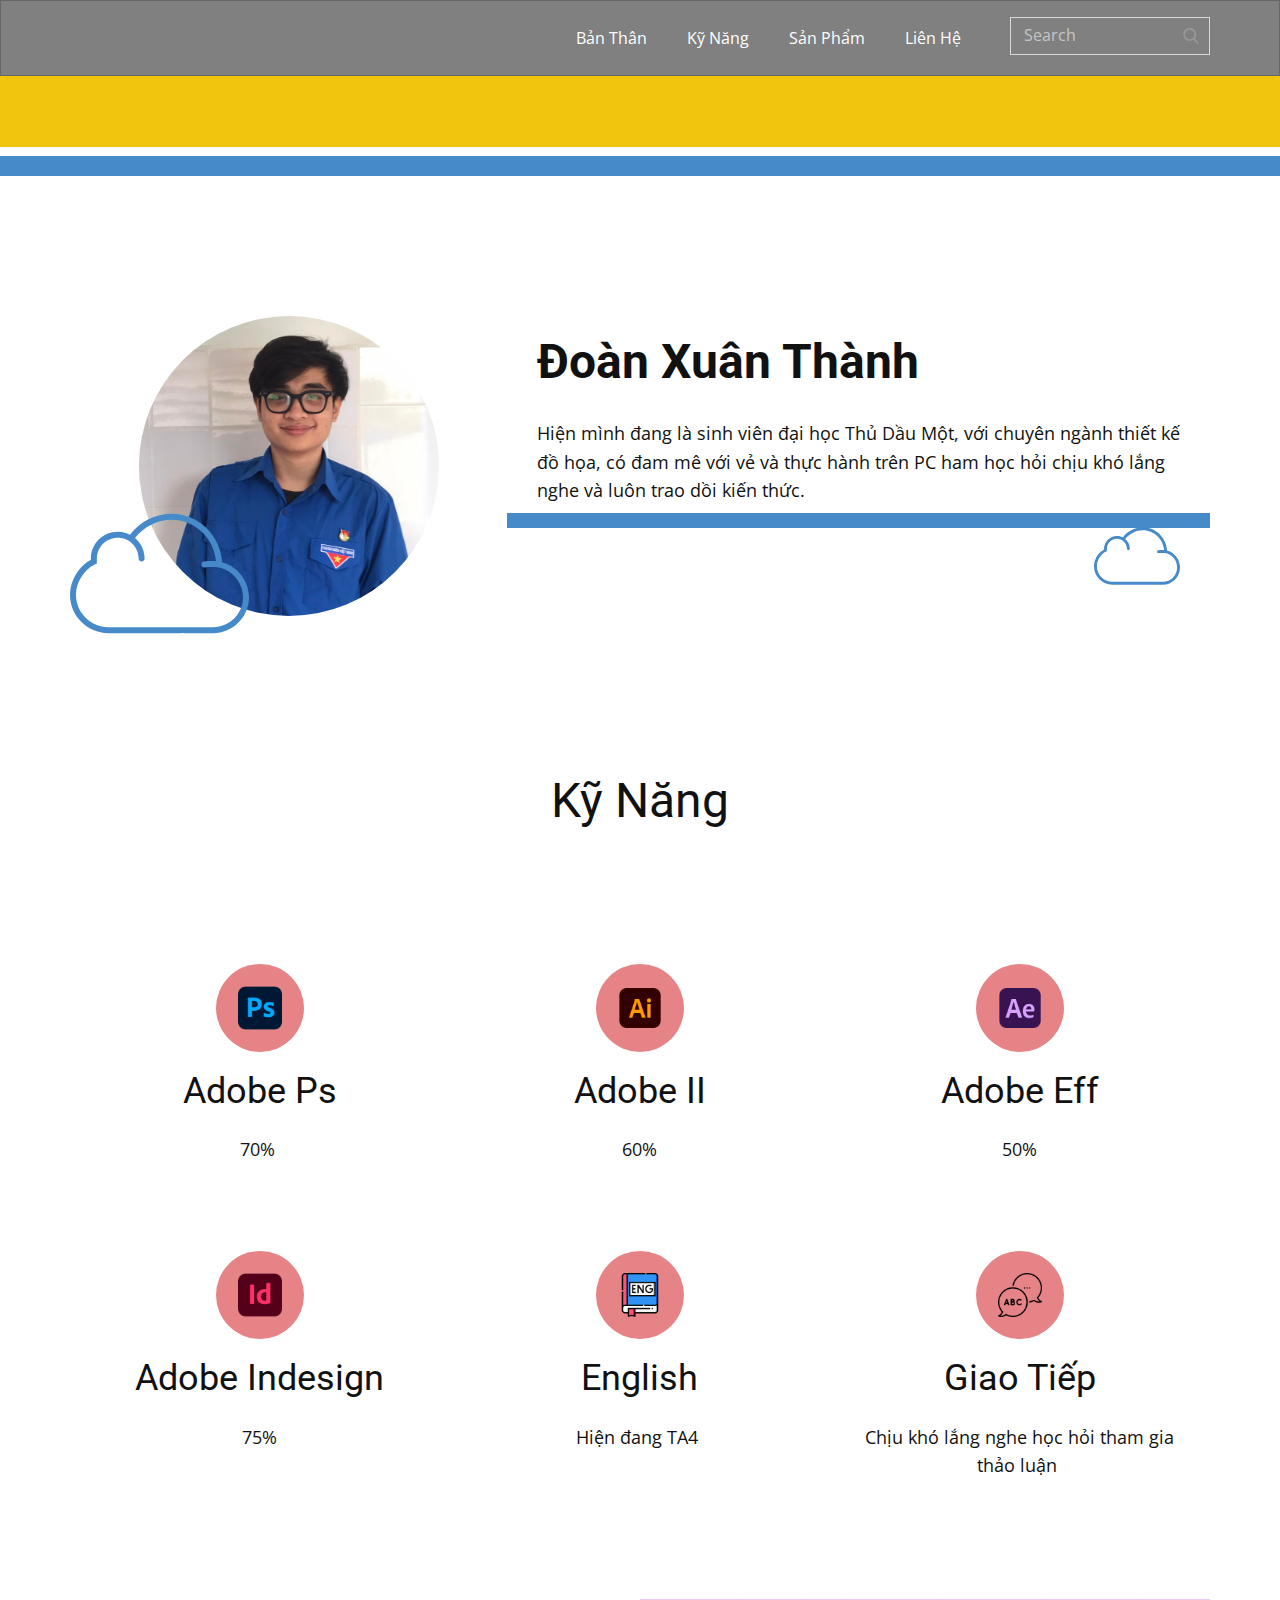
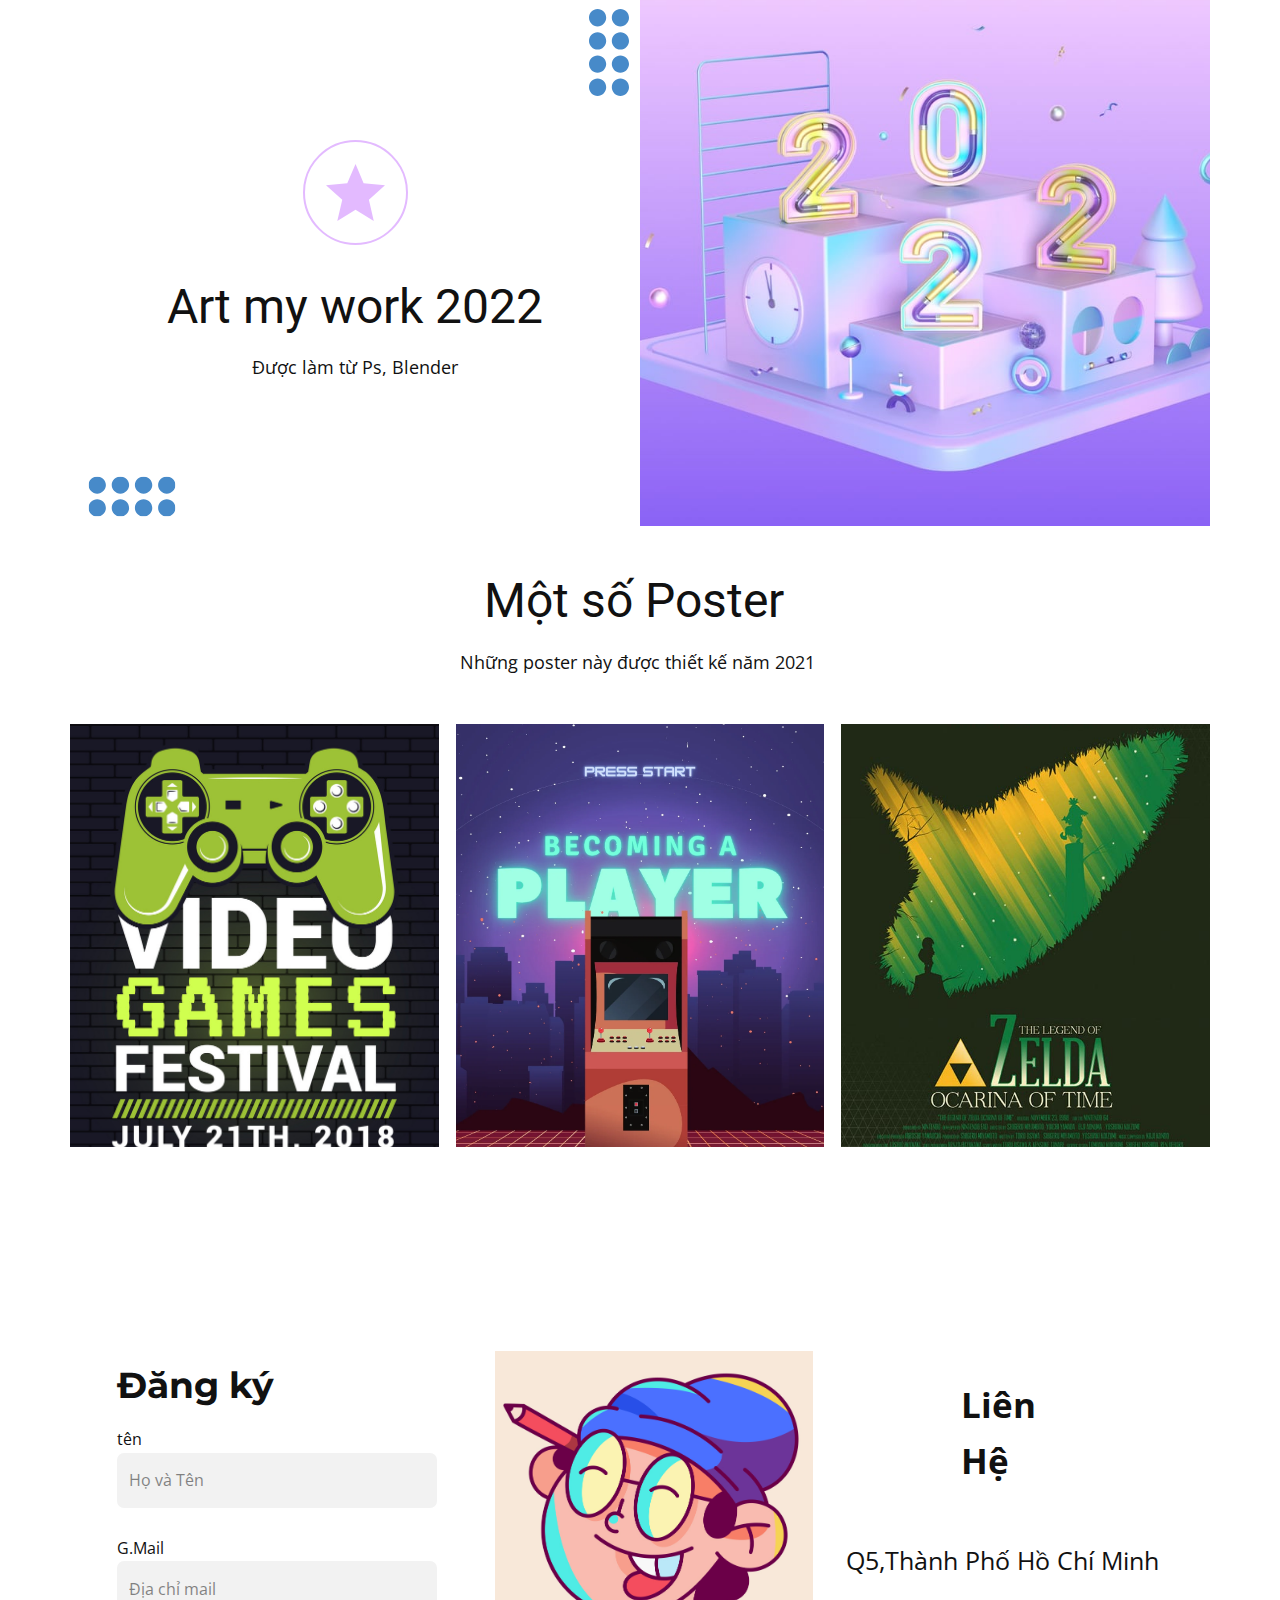
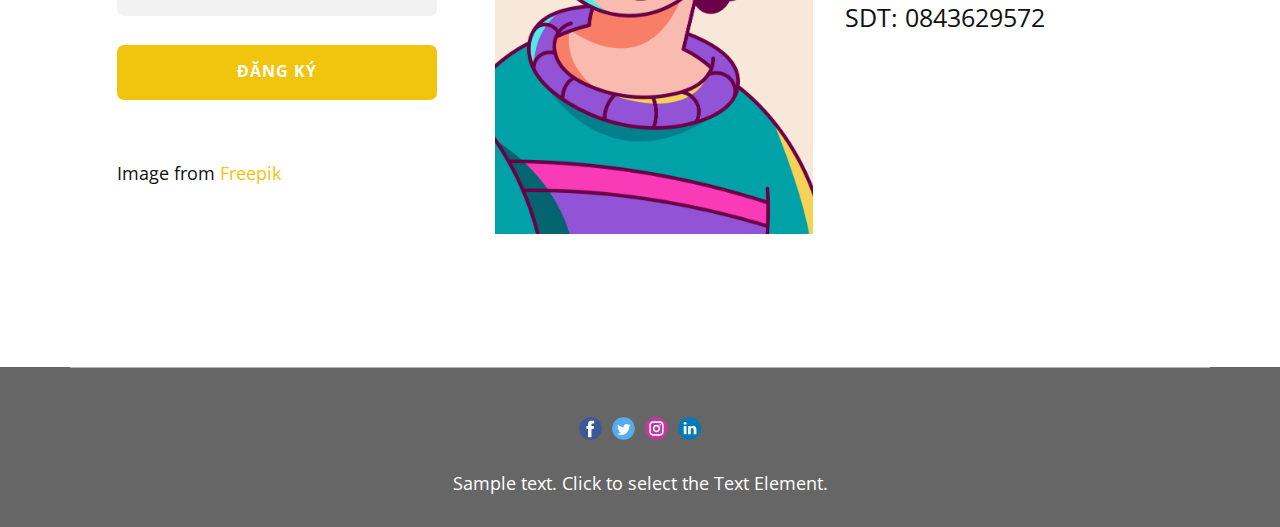
<file: index.html>
<!DOCTYPE html>
<html style="font-size: 16px;" lang="en"><head>
    <meta name="viewport" content="width=device-width, initial-scale=1.0">
    <meta charset="utf-8">
    <meta name="keywords" content="Đoàn Xuân Thành​, Kỹ Năng, Art my work 2022, Một số Poster, Đăng ký">
    <meta name="description" content="">
    <title>Contact</title>
    <link rel="stylesheet" href="nicepage.css" media="screen">
<link rel="stylesheet" href="Contact.css" media="screen">
    <script class="u-script" type="text/javascript" src="jquery.js" defer=""></script>
    <script class="u-script" type="text/javascript" src="nicepage.js" defer=""></script>
    <meta name="generator" content="Nicepage 5.14.0, nicepage.com">
    <meta name="referrer" content="origin">
    <link id="u-theme-google-font" rel="stylesheet" href="https://fonts.googleapis.com/css?family=Roboto:100,100i,300,300i,400,400i,500,500i,700,700i,900,900i|Open+Sans:300,300i,400,400i,500,500i,600,600i,700,700i,800,800i">
    <link id="u-page-google-font" rel="stylesheet" href="https://fonts.googleapis.com/css?family=Montserrat:100,100i,200,200i,300,300i,400,400i,500,500i,600,600i,700,700i,800,800i,900,900i">
    
    
    
    
    
    
    
    <script type="application/ld+json">{
		"@context": "http://schema.org",
		"@type": "Organization",
		"name": "",
		"sameAs": []
}</script>
    <meta name="theme-color" content="#478ac9">
    <meta property="og:title" content="Contact">
    <meta property="og:type" content="website">
  <meta data-intl-tel-input-cdn-path="intlTelInput/"></head>
  <body data-home-page="Contact.html" data-home-page-title="Contact" class="u-body u-xl-mode" data-lang="en"><header class="u-align-center-xs u-border-1 u-border-grey-60 u-clearfix u-grey-50 u-header u-header" id="sec-19ba"><div class="u-clearfix u-sheet u-sheet-1">
        <form action="#" method="get" class="u-border-1 u-border-grey-15 u-search u-search-right u-search-1">
          <button class="u-search-button" type="submit">
            <span class="u-search-icon u-spacing-10 u-text-grey-40">
              <svg class="u-svg-link" preserveAspectRatio="xMidYMin slice" viewBox="0 0 56.966 56.966" style=""><use xmlns:xlink="http://www.w3.org/1999/xlink" xlink:href="#svg-b04b"></use></svg>
              <svg xmlns="http://www.w3.org/2000/svg" xmlns:xlink="http://www.w3.org/1999/xlink" version="1.1" id="svg-b04b" x="0px" y="0px" viewBox="0 0 56.966 56.966" style="enable-background:new 0 0 56.966 56.966;" xml:space="preserve" class="u-svg-content"><path d="M55.146,51.887L41.588,37.786c3.486-4.144,5.396-9.358,5.396-14.786c0-12.682-10.318-23-23-23s-23,10.318-23,23  s10.318,23,23,23c4.761,0,9.298-1.436,13.177-4.162l13.661,14.208c0.571,0.593,1.339,0.92,2.162,0.92  c0.779,0,1.518-0.297,2.079-0.837C56.255,54.982,56.293,53.08,55.146,51.887z M23.984,6c9.374,0,17,7.626,17,17s-7.626,17-17,17  s-17-7.626-17-17S14.61,6,23.984,6z"></path><g></g><g></g><g></g><g></g><g></g><g></g><g></g><g></g><g></g><g></g><g></g><g></g><g></g><g></g><g></g></svg>
            </span>
          </button>
          <input class="u-search-input" type="search" name="search" value="" placeholder="Search">
        </form>
        <nav class="u-align-left u-font-size-14 u-menu u-menu-one-level u-nav-spacing-25 u-offcanvas u-menu-1">
          <div class="menu-collapse">
            <a class="u-button-style u-nav-link" href="#" style="padding: 4px 0px; font-size: calc(1em + 8px);">
              <svg class="u-svg-link" preserveAspectRatio="xMidYMin slice" viewBox="0 0 302 302" style=""><use xmlns:xlink="http://www.w3.org/1999/xlink" xlink:href="#svg-7b92"></use></svg>
              <svg xmlns="http://www.w3.org/2000/svg" xmlns:xlink="http://www.w3.org/1999/xlink" version="1.1" id="svg-7b92" x="0px" y="0px" viewBox="0 0 302 302" style="enable-background:new 0 0 302 302;" xml:space="preserve" class="u-svg-content"><g><rect y="36" width="302" height="30"></rect><rect y="236" width="302" height="30"></rect><rect y="136" width="302" height="30"></rect>
</g><g></g><g></g><g></g><g></g><g></g><g></g><g></g><g></g><g></g><g></g><g></g><g></g><g></g><g></g><g></g></svg>
            </a>
          </div>
          <div class="u-custom-menu u-nav-container">
            <ul class="u-nav u-unstyled u-nav-1"><li class="u-nav-item"><a class="u-button-style u-nav-link u-text-active-palette-1-base u-text-hover-palette-2-base" href="Contact.html#sec-8979" style="padding: 10px 20px;">Bản Thân</a>
</li><li class="u-nav-item"><a class="u-button-style u-nav-link u-text-active-palette-1-base u-text-hover-palette-2-base" href="Contact.html#sec-5164" style="padding: 10px 20px;">Kỹ Năng</a>
</li><li class="u-nav-item"><a class="u-button-style u-nav-link u-text-active-palette-1-base u-text-hover-palette-2-base" href="Contact.html#sec-6b1e" style="padding: 10px 20px;">Sản Phẩm</a>
</li><li class="u-nav-item"><a class="u-button-style u-nav-link u-text-active-palette-1-base u-text-hover-palette-2-base" href="Contact.html#carousel_d5d3" style="padding: 10px 20px;">Liên Hệ</a>
</li></ul>
          </div>
          <div class="u-custom-menu u-nav-container-collapse">
            <div class="u-align-center u-black u-container-style u-inner-container-layout u-opacity u-opacity-95 u-sidenav">
              <div class="u-inner-container-layout u-sidenav-overflow">
                <div class="u-menu-close"></div>
                <ul class="u-align-center u-nav u-popupmenu-items u-unstyled u-nav-2"><li class="u-nav-item"><a class="u-button-style u-nav-link" href="Contact.html#sec-8979">Bản Thân</a>
</li><li class="u-nav-item"><a class="u-button-style u-nav-link" href="Contact.html#sec-5164">Kỹ Năng</a>
</li><li class="u-nav-item"><a class="u-button-style u-nav-link" href="Contact.html#sec-6b1e">Sản Phẩm</a>
</li><li class="u-nav-item"><a class="u-button-style u-nav-link" href="Contact.html#carousel_d5d3">Liên Hệ</a>
</li></ul>
              </div>
            </div>
            <div class="u-black u-menu-overlay u-opacity u-opacity-70"></div>
          </div>
        </nav>
      </div></header>
    <section class="u-clearfix u-lightbox u-valign-top u-section-1" id="sec-8979">
      <div class="u-expanded-width u-palette-3-base u-shape u-shape-rectangle u-shape-1"></div>
      <div class="u-expanded-width u-palette-1-base u-shape u-shape-rectangle u-shape-2"></div>
      <div class="u-clearfix u-gutter-0 u-layout-wrap u-layout-wrap-1">
        <div class="u-layout">
          <div class="u-layout-row">
            <div class="u-align-center u-container-style u-layout-cell u-left-cell u-size-23 u-layout-cell-1">
              <div class="u-container-layout u-container-layout-1">
                <div alt="" class="u-image u-image-circle u-image-1" src="" data-image-width="1536" data-image-height="2048"></div><span class="u-icon u-text-palette-1-base u-icon-1"><svg class="u-svg-link" preserveAspectRatio="xMidYMin slice" viewBox="0 0 60 60" style=""><use xmlns:xlink="http://www.w3.org/1999/xlink" xlink:href="#svg-8f04"></use></svg><svg class="u-svg-content" viewBox="0 0 60 60" x="0px" y="0px" id="svg-8f04" style="enable-background:new 0 0 60 60;"><path d="M50.976,26.194C50.447,17.194,43.028,10,34.085,10c-5.43,0-10.688,2.663-13.946,7.008c-0.075-0.039-0.154-0.066-0.23-0.102
	c-0.198-0.096-0.399-0.187-0.604-0.269c-0.114-0.045-0.228-0.086-0.343-0.126c-0.203-0.071-0.409-0.134-0.619-0.191
	c-0.115-0.031-0.229-0.063-0.345-0.089c-0.225-0.051-0.455-0.09-0.687-0.125c-0.101-0.015-0.2-0.035-0.302-0.046
	C16.677,16.023,16.341,16,16,16c-4.963,0-9,4.037-9,9c0,0.127,0.008,0.252,0.016,0.377v0.004C2.857,27.649,0,32.399,0,37.154
	C0,44.237,5.762,50,12.845,50h24.508c0.104,0,0.207-0.006,0.311-0.014l0.062-0.008l0.134,0.008C37.962,49.994,38.064,50,38.169,50
	h9.803C54.604,50,60,44.604,60,37.972C60,32.483,56.173,27.56,50.976,26.194z M47.972,48h-9.803c-0.059,0-0.116-0.005-0.174-0.009
	l-0.271-0.011l-0.198,0.011C37.469,47.995,37.411,48,37.353,48H12.845C6.865,48,2,43.135,2,37.154C2,33,4.705,28.688,8.433,26.901
	L9,26.63V26c0-0.127,0.008-0.256,0.015-0.386l0.009-0.16l-0.012-0.21C9.006,25.163,9,25.082,9,25c0-3.859,3.141-7,7-7
	c0.309,0,0.614,0.027,0.917,0.067c0.078,0.01,0.156,0.023,0.233,0.036c0.267,0.044,0.53,0.102,0.789,0.177
	c0.035,0.01,0.071,0.017,0.106,0.027c0.285,0.087,0.563,0.197,0.835,0.321c0.071,0.032,0.14,0.067,0.21,0.101
	c0.24,0.119,0.475,0.249,0.702,0.396C21.719,20.373,23,22.538,23,25c0,0.553,0.447,1,1,1s1-0.447,1-1c0-2.754-1.246-5.219-3.2-6.871
	C24.667,14.379,29.388,12,34.085,12c7.745,0,14.177,6.135,14.848,13.888c-1.022-0.072-2.552-0.109-4.083,0.124
	c-0.546,0.083-0.921,0.593-0.838,1.139c0.075,0.495,0.501,0.85,0.987,0.85c0.05,0,0.101-0.004,0.151-0.012
	c2.227-0.337,4.548-0.021,4.684-0.002C54.49,28.872,58,33.161,58,37.972C58,43.501,53.501,48,47.972,48z"></path></svg></span>
              </div>
            </div>
            <div class="u-align-left u-container-style u-layout-cell u-right-cell u-size-37 u-layout-cell-2">
              <div class="u-container-layout u-container-layout-2">
                <h2 class="u-hover-feature u-text u-text-default u-text-1">Đoàn Xuân Thành<span style="font-weight: 700;"></span>
                </h2>
                <p class="u-text u-text-2">Hiện mình đang là sinh viên đại học Thủ Dầu Một, với chuyên ngành thiết kế đồ họa, có đam mê với vẻ và thực hành trên PC ham học hỏi chịu khó lắng nghe và luôn trao dồi kiến thức.</p>
                <div class="u-expanded-width u-palette-1-base u-shape u-shape-rectangle u-shape-3"></div><span class="u-icon u-text-palette-1-base u-icon-2"><svg class="u-svg-link" preserveAspectRatio="xMidYMin slice" viewBox="0 0 60 60" style=""><use xmlns:xlink="http://www.w3.org/1999/xlink" xlink:href="#svg-07a2"></use></svg><svg class="u-svg-content" viewBox="0 0 60 60" x="0px" y="0px" id="svg-07a2" style="enable-background:new 0 0 60 60;"><path d="M50.976,26.194C50.447,17.194,43.028,10,34.085,10c-5.43,0-10.688,2.663-13.946,7.008c-0.075-0.039-0.154-0.066-0.23-0.102
	c-0.198-0.096-0.399-0.187-0.604-0.269c-0.114-0.045-0.228-0.086-0.343-0.126c-0.203-0.071-0.409-0.134-0.619-0.191
	c-0.115-0.031-0.229-0.063-0.345-0.089c-0.225-0.051-0.455-0.09-0.687-0.125c-0.101-0.015-0.2-0.035-0.302-0.046
	C16.677,16.023,16.341,16,16,16c-4.963,0-9,4.037-9,9c0,0.127,0.008,0.252,0.016,0.377v0.004C2.857,27.649,0,32.399,0,37.154
	C0,44.237,5.762,50,12.845,50h24.508c0.104,0,0.207-0.006,0.311-0.014l0.062-0.008l0.134,0.008C37.962,49.994,38.064,50,38.169,50
	h9.803C54.604,50,60,44.604,60,37.972C60,32.483,56.173,27.56,50.976,26.194z M47.972,48h-9.803c-0.059,0-0.116-0.005-0.174-0.009
	l-0.271-0.011l-0.198,0.011C37.469,47.995,37.411,48,37.353,48H12.845C6.865,48,2,43.135,2,37.154C2,33,4.705,28.688,8.433,26.901
	L9,26.63V26c0-0.127,0.008-0.256,0.015-0.386l0.009-0.16l-0.012-0.21C9.006,25.163,9,25.082,9,25c0-3.859,3.141-7,7-7
	c0.309,0,0.614,0.027,0.917,0.067c0.078,0.01,0.156,0.023,0.233,0.036c0.267,0.044,0.53,0.102,0.789,0.177
	c0.035,0.01,0.071,0.017,0.106,0.027c0.285,0.087,0.563,0.197,0.835,0.321c0.071,0.032,0.14,0.067,0.21,0.101
	c0.24,0.119,0.475,0.249,0.702,0.396C21.719,20.373,23,22.538,23,25c0,0.553,0.447,1,1,1s1-0.447,1-1c0-2.754-1.246-5.219-3.2-6.871
	C24.667,14.379,29.388,12,34.085,12c7.745,0,14.177,6.135,14.848,13.888c-1.022-0.072-2.552-0.109-4.083,0.124
	c-0.546,0.083-0.921,0.593-0.838,1.139c0.075,0.495,0.501,0.85,0.987,0.85c0.05,0,0.101-0.004,0.151-0.012
	c2.227-0.337,4.548-0.021,4.684-0.002C54.49,28.872,58,33.161,58,37.972C58,43.501,53.501,48,47.972,48z"></path></svg></span>
              </div>
            </div>
          </div>
        </div>
      </div>
      
    </section>
    <section class="u-align-center u-clearfix u-section-2" id="sec-5164">
      <div class="u-clearfix u-sheet u-valign-middle u-sheet-1">
        <h2 class="u-text u-text-default u-text-1">Kỹ Năng</h2>
        <div class="u-expanded-width u-list u-list-1">
          <div class="u-repeater u-repeater-1">
            <div class="u-align-center u-container-style u-list-item u-repeater-item u-video-cover u-white u-list-item-1">
              <div class="u-container-layout u-similar-container u-valign-top u-container-layout-1"><span class="u-file-icon u-icon u-icon-circle u-palette-2-light-1 u-icon-1"><img src="images/5968520.png" alt=""></span>
                <h3 class="u-text u-text-2">Adobe Ps</h3>
                <p class="u-text u-text-3">70%&nbsp;<br>
                </p>
              </div>
            </div>
            <div class="u-align-center u-container-style u-list-item u-repeater-item u-video-cover u-white u-list-item-2">
              <div class="u-container-layout u-similar-container u-valign-top u-container-layout-2"><span class="u-file-icon u-icon u-icon-circle u-palette-2-light-1 u-icon-2"><img src="images/5611037.png" alt=""></span>
                <h3 class="u-text u-text-4">Adobe II</h3>
                <p class="u-text u-text-5">60%</p>
              </div>
            </div>
            <div class="u-align-center u-container-style u-list-item u-repeater-item u-white u-list-item-3">
              <div class="u-container-layout u-similar-container u-valign-top u-container-layout-3"><span class="u-file-icon u-icon u-icon-circle u-palette-2-light-1 u-icon-3"><img src="images/5611014.png" alt=""></span>
                <h3 class="u-text u-text-6">Adobe Eff</h3>
                <p class="u-text u-text-7">50%</p>
              </div>
            </div>
            <div class="u-align-center u-container-style u-list-item u-repeater-item u-video-cover u-white u-list-item-4">
              <div class="u-container-layout u-similar-container u-valign-top u-container-layout-4"><span class="u-file-icon u-icon u-icon-circle u-palette-2-light-1 u-icon-4"><img src="images/5968482.png" alt=""></span>
                <h3 class="u-text u-text-8">Adobe Indesign</h3>
                <p class="u-text u-text-9">75%</p>
              </div>
            </div>
            <div class="u-align-center u-container-style u-list-item u-repeater-item u-video-cover u-white u-list-item-5">
              <div class="u-container-layout u-similar-container u-valign-top u-container-layout-5"><span class="u-file-icon u-icon u-icon-circle u-palette-2-light-1 u-icon-5"><img src="images/5309804.png" alt=""></span>
                <h3 class="u-text u-text-10">English</h3>
                <p class="u-text u-text-11">Hiện đang TA4&nbsp;</p>
              </div>
            </div>
            <div class="u-align-center u-container-style u-list-item u-repeater-item u-video-cover u-white u-list-item-6">
              <div class="u-container-layout u-similar-container u-valign-top u-container-layout-6"><span class="u-file-icon u-icon u-icon-circle u-palette-2-light-1 u-icon-6"><img src="images/4459037.png" alt=""></span>
                <h3 class="u-text u-text-12">Giao Tiếp</h3>
                <p class="u-text u-text-13">Chịu khó lắng nghe học hỏi tham gia thảo luận&nbsp;</p>
              </div>
            </div>
          </div>
        </div>
      </div>
    </section>
    <section class="u-clearfix u-section-3" id="sec-6b1e">
      <div class="u-clearfix u-sheet u-valign-middle u-sheet-1">
        <div class="u-clearfix u-expanded-width u-gutter-0 u-layout-wrap u-layout-wrap-1">
          <div class="u-layout" style="">
            <div class="u-layout-row" style="">
              <div class="u-align-center u-container-style u-layout-cell u-left-cell u-size-30 u-size-xs-60 u-white u-layout-cell-1" src="">
                <div class="u-container-layout u-container-layout-1">
                  <div class="u-shape u-shape-svg u-text-palette-1-base u-shape-1">
                    <svg class="u-svg-link" preserveAspectRatio="none" viewBox="0 0 74 160" style=""><use xmlns:xlink="http://www.w3.org/1999/xlink" xlink:href="#svg-bbbf"></use></svg>
                    <svg class="u-svg-content" viewBox="0 0 74 160" x="0px" y="0px" id="svg-bbbf"><path d="M15.9,128c8.7,0,15.9,7.3,15.9,16s-7.2,16-15.9,16S0,152.7,0,144S7.2,128,15.9,128z M15.9,85.3c8.7,0,15.9,7.3,15.9,16
	s-7.2,16-15.9,16S0,110.1,0,101.3S7.2,85.3,15.9,85.3z M15.9,42.7c8.7,0,15.9,7.3,15.9,16s-7.2,16-15.9,16S0,67.4,0,58.7
	S7.2,42.7,15.9,42.7z M15.9,0c8.7,0,15.9,7.3,15.9,16s-7.2,16-15.9,16S0,24.7,0,16S7.2,0,15.9,0z M58.1,128c8.7,0,15.9,7.3,15.9,16
	s-7.2,16-15.9,16s-15.9-7.3-15.9-16S49.5,128,58.1,128z M58.1,85.3c8.7,0,15.9,7.3,15.9,16s-7.2,16-15.9,16s-15.9-7.3-15.9-16
	S49.5,85.3,58.1,85.3z M58.1,42.7c8.7,0,15.9,7.3,15.9,16s-7.2,16-15.9,16s-15.9-7.3-15.9-16S49.5,42.7,58.1,42.7z M58.1,0
	C66.8,0,74,7.3,74,16s-7.2,16-15.9,16s-15.9-7.3-15.9-16S49.5,0,58.1,0z"></path></svg>
                  </div><span class="u-border-2 u-border-custom-color-1 u-icon u-icon-circle u-text-custom-color-1 u-icon-1"><svg class="u-svg-link" preserveAspectRatio="xMidYMin slice" viewBox="0 0 32 32" style=""><use xmlns:xlink="http://www.w3.org/1999/xlink" xlink:href="#svg-2731"></use></svg><svg class="u-svg-content" viewBox="0 0 32 32" id="svg-2731"><g><path d="M20.388,10.918L32,12.118l-8.735,7.749L25.914,31.4l-9.893-6.088L6.127,31.4l2.695-11.533L0,12.118 l11.547-1.2L16.026,0.6L20.388,10.918z"></path>
</g></svg>
                
                
              </span>
                  <h2 class="u-text u-text-default u-text-1">Art my work 2022</h2>
                  <p class="u-text u-text-2">Được làm từ Ps, Blender</p>
                  <div class="u-rotation-parent u-rotation-parent-1">
                    <div class="u-shape u-shape-svg u-text-palette-1-base u-shape-2">
                      <svg class="u-svg-link" preserveAspectRatio="none" viewBox="0 0 74 160" style=""><use xmlns:xlink="http://www.w3.org/1999/xlink" xlink:href="#svg-1b02"></use></svg>
                      <svg class="u-svg-content" viewBox="0 0 74 160" x="0px" y="0px" id="svg-1b02"><path d="M15.9,128c8.7,0,15.9,7.3,15.9,16s-7.2,16-15.9,16S0,152.7,0,144S7.2,128,15.9,128z M15.9,85.3c8.7,0,15.9,7.3,15.9,16
	s-7.2,16-15.9,16S0,110.1,0,101.3S7.2,85.3,15.9,85.3z M15.9,42.7c8.7,0,15.9,7.3,15.9,16s-7.2,16-15.9,16S0,67.4,0,58.7
	S7.2,42.7,15.9,42.7z M15.9,0c8.7,0,15.9,7.3,15.9,16s-7.2,16-15.9,16S0,24.7,0,16S7.2,0,15.9,0z M58.1,128c8.7,0,15.9,7.3,15.9,16
	s-7.2,16-15.9,16s-15.9-7.3-15.9-16S49.5,128,58.1,128z M58.1,85.3c8.7,0,15.9,7.3,15.9,16s-7.2,16-15.9,16s-15.9-7.3-15.9-16
	S49.5,85.3,58.1,85.3z M58.1,42.7c8.7,0,15.9,7.3,15.9,16s-7.2,16-15.9,16s-15.9-7.3-15.9-16S49.5,42.7,58.1,42.7z M58.1,0
	C66.8,0,74,7.3,74,16s-7.2,16-15.9,16s-15.9-7.3-15.9-16S49.5,0,58.1,0z"></path></svg>
                    </div>
                  </div>
                </div>
              </div>
              <div class="u-align-center u-container-style u-image u-layout-cell u-right-cell u-size-30 u-size-xs-60 u-image-1" src="" data-image-width="1200" data-image-height="675">
                <div class="u-container-layout u-valign-middle u-container-layout-2" src=""></div>
              </div>
            </div>
          </div>
        </div>
      </div>
    </section>
    <section class="u-align-center u-clearfix u-section-4" id="sec-d767">
      <div class="u-clearfix u-sheet u-sheet-1">
        <h2 class="u-text u-text-1">Một số Poster&nbsp;</h2>
        <p class="u-text u-text-2">Những poster này được thiết kế năm 2021&nbsp;</p>
        <div class="u-expanded-width u-gallery u-layout-grid u-lightbox u-show-text-on-hover u-gallery-1">
          <div class="u-gallery-inner u-gallery-inner-1">
            <div class="u-effect-fade u-gallery-item">
              <div class="u-back-slide" data-image-width="750" data-image-height="1080">
                <img class="u-back-image u-expanded u-back-image-1" src="images/poster-of-video-game-festival-cyber-sport-concept-vector-21046943.jpg">
              </div>
              <div class="u-over-slide u-shading u-over-slide-1"></div>
            </div>
            <div class="u-effect-fade u-gallery-item">
              <div class="u-back-slide" data-image-width="1131" data-image-height="1600">
                <img class="u-back-image u-expanded u-back-image-2" src="images/s-tournament-poster-Xcjos2GDrCE.jpg">
              </div>
              <div class="u-over-slide u-shading u-over-slide-2"></div>
            </div>
            <div class="u-effect-fade u-gallery-item">
              <div class="u-back-slide" data-image-width="610" data-image-height="813">
                <img class="u-back-image u-expanded u-back-image-3" src="images/1_zelda_FINAL_pp_621.jpg">
              </div>
              <div class="u-over-slide u-shading u-over-slide-3"></div>
            </div>
          </div>
        </div>
      </div>
    </section>
    <section class="u-clearfix u-section-5" id="carousel_d5d3">
      <div class="u-clearfix u-sheet u-sheet-1">
        <div class="u-clearfix u-layout-wrap u-layout-wrap-1">
          <div class="u-layout">
            <div class="u-layout-row">
              <div class="u-align-left u-container-style u-layout-cell u-size-30 u-white u-layout-cell-1">
                <div class="u-container-layout u-container-layout-1">
                  <h2 class="u-align-left u-custom-font u-font-montserrat u-text u-text-1">Đăng ký</h2>
                  <div class="u-align-left u-expanded-width-lg u-expanded-width-md u-expanded-width-sm u-expanded-width-xs u-form u-form-1">
                    <form action="https://forms.nicepagesrv.com/v2/form/process" class="u-clearfix u-form-spacing-28 u-form-vertical u-inner-form" style="padding: 0px;" source="email" name="form">
                      <div class="u-form-group u-form-name u-label-top">
                        <label for="name-5a14" class="u-label" wfd-invisible="true">tên</label>
                        <input type="text" placeholder="Họ và Tên" id="name-5a14" name="Name" class="u-border-none u-grey-5 u-input u-input-rectangle u-radius-7 u-input-1" required="">
                      </div>
                      <div class="u-form-email u-form-group u-label-top">
                        <label for="email-5a14" class="u-label" wfd-invisible="true">G.Mail</label>
                        <input type="email" placeholder="Địa chỉ mail" id="email-5a14" name="email" class="u-border-none u-grey-5 u-input u-input-rectangle u-radius-7 u-input-2" required="">
                      </div>
                      <div class="u-align-right u-form-group u-form-submit u-label-top">
                        <a href="#" class="u-active-black u-border-none u-btn u-btn-round u-btn-submit u-button-style u-hover-black u-palette-3-base u-radius-7 u-text-active-white u-text-body-alt-color u-text-hover-white u-btn-1">Đăng ký</a>
                        <input type="submit" value="submit" class="u-form-control-hidden" wfd-invisible="true">
                      </div>
                      <div class="u-form-send-message u-form-send-success" wfd-invisible="true"> Thank you! Your message has been sent. </div>
                      <div class="u-form-send-error u-form-send-message" wfd-invisible="true"> Unable to send your message. Please fix errors then try again. </div>
                      <input type="hidden" value="" name="recaptchaResponse" wfd-invisible="true">
                      <input type="hidden" name="formServices" value="c241bfa4-6352-1d72-dfcf-6b6485830b8b">
                    </form>
                  </div>
                  <p class="u-align-left u-text u-text-2">Image from <a href="https://nicepage.com/website-builder" class="u-active-none u-border-none u-btn u-button-link u-button-style u-hover-none u-none u-text-palette-3-base u-btn-2">Freepik</a>
                  </p>
                </div>
              </div>
              <div class="u-container-style u-layout-cell u-size-30 u-layout-cell-2" data-animation-name="" data-animation-duration="0" data-animation-delay="0" data-animation-direction="">
                <div class="u-container-layout u-valign-middle u-container-layout-2">
                  <img class="u-expanded-width u-image u-image-1" src="images/original-b21092fcf23786b73678af3b3927d6cf.jpg" data-image-width="1600" data-image-height="1200">
                </div>
              </div>
            </div>
          </div>
        </div>
        <p class="u-align-left u-text u-text-default u-text-3">Liên Hệ</p>
        <p class="u-text u-text-default u-text-4">Q5,Thành Phố Hồ Chí Minh</p>
        <p class="u-text u-text-default u-text-5">SDT: 0843629572</p>
      </div>
    </section>
    
    
    
    <footer class="u-clearfix u-footer u-grey-60" id="sec-f0f2"><div class="u-clearfix u-sheet u-sheet-1">
        <div class="u-border-1 u-border-white u-expanded-width u-line u-line-horizontal u-opacity u-opacity-50 u-line-1"></div>
        <div class="u-align-left u-social-icons u-spacing-10 u-social-icons-1">
          <a class="u-social-url" title="facebook" target="_blank" href=""><span class="u-icon u-social-facebook u-social-icon u-icon-1"><svg class="u-svg-link" preserveAspectRatio="xMidYMin slice" viewBox="0 0 112 112" style=""><use xmlns:xlink="http://www.w3.org/1999/xlink" xlink:href="#svg-7283"></use></svg><svg class="u-svg-content" viewBox="0 0 112 112" x="0" y="0" id="svg-7283"><circle fill="currentColor" cx="56.1" cy="56.1" r="55"></circle><path fill="#FFFFFF" d="M73.5,31.6h-9.1c-1.4,0-3.6,0.8-3.6,3.9v8.5h12.6L72,58.3H60.8v40.8H43.9V58.3h-8V43.9h8v-9.2
      c0-6.7,3.1-17,17-17h12.5v13.9H73.5z"></path></svg></span>
          </a>
          <a class="u-social-url" title="twitter" target="_blank" href=""><span class="u-icon u-social-icon u-social-twitter u-icon-2"><svg class="u-svg-link" preserveAspectRatio="xMidYMin slice" viewBox="0 0 112 112" style=""><use xmlns:xlink="http://www.w3.org/1999/xlink" xlink:href="#svg-da4b"></use></svg><svg class="u-svg-content" viewBox="0 0 112 112" x="0" y="0" id="svg-da4b"><circle fill="currentColor" class="st0" cx="56.1" cy="56.1" r="55"></circle><path fill="#FFFFFF" d="M83.8,47.3c0,0.6,0,1.2,0,1.7c0,17.7-13.5,38.2-38.2,38.2C38,87.2,31,85,25,81.2c1,0.1,2.1,0.2,3.2,0.2
      c6.3,0,12.1-2.1,16.7-5.7c-5.9-0.1-10.8-4-12.5-9.3c0.8,0.2,1.7,0.2,2.5,0.2c1.2,0,2.4-0.2,3.5-0.5c-6.1-1.2-10.8-6.7-10.8-13.1
      c0-0.1,0-0.1,0-0.2c1.8,1,3.9,1.6,6.1,1.7c-3.6-2.4-6-6.5-6-11.2c0-2.5,0.7-4.8,1.8-6.7c6.6,8.1,16.5,13.5,27.6,14
      c-0.2-1-0.3-2-0.3-3.1c0-7.4,6-13.4,13.4-13.4c3.9,0,7.3,1.6,9.8,4.2c3.1-0.6,5.9-1.7,8.5-3.3c-1,3.1-3.1,5.8-5.9,7.4
      c2.7-0.3,5.3-1,7.7-2.1C88.7,43,86.4,45.4,83.8,47.3z"></path></svg></span>
          </a>
          <a class="u-social-url" title="instagram" target="_blank" href=""><span class="u-icon u-social-icon u-social-instagram u-icon-3"><svg class="u-svg-link" preserveAspectRatio="xMidYMin slice" viewBox="0 0 112 112" style=""><use xmlns:xlink="http://www.w3.org/1999/xlink" xlink:href="#svg-f85c"></use></svg><svg class="u-svg-content" viewBox="0 0 112 112" x="0" y="0" id="svg-f85c"><circle fill="currentColor" cx="56.1" cy="56.1" r="55"></circle><path fill="#FFFFFF" d="M55.9,38.2c-9.9,0-17.9,8-17.9,17.9C38,66,46,74,55.9,74c9.9,0,17.9-8,17.9-17.9C73.8,46.2,65.8,38.2,55.9,38.2
      z M55.9,66.4c-5.7,0-10.3-4.6-10.3-10.3c-0.1-5.7,4.6-10.3,10.3-10.3c5.7,0,10.3,4.6,10.3,10.3C66.2,61.8,61.6,66.4,55.9,66.4z"></path><path fill="#FFFFFF" d="M74.3,33.5c-2.3,0-4.2,1.9-4.2,4.2s1.9,4.2,4.2,4.2s4.2-1.9,4.2-4.2S76.6,33.5,74.3,33.5z"></path><path fill="#FFFFFF" d="M73.1,21.3H38.6c-9.7,0-17.5,7.9-17.5,17.5v34.5c0,9.7,7.9,17.6,17.5,17.6h34.5c9.7,0,17.5-7.9,17.5-17.5V38.8
      C90.6,29.1,82.7,21.3,73.1,21.3z M83,73.3c0,5.5-4.5,9.9-9.9,9.9H38.6c-5.5,0-9.9-4.5-9.9-9.9V38.8c0-5.5,4.5-9.9,9.9-9.9h34.5
      c5.5,0,9.9,4.5,9.9,9.9V73.3z"></path></svg></span>
          </a>
          <a class="u-social-url" title="linkedin" target="_blank" href=""><span class="u-icon u-social-icon u-social-linkedin u-icon-4"><svg class="u-svg-link" preserveAspectRatio="xMidYMin slice" viewBox="0 0 112 112" style=""><use xmlns:xlink="http://www.w3.org/1999/xlink" xlink:href="#svg-e4ca"></use></svg><svg class="u-svg-content" viewBox="0 0 112 112" x="0" y="0" id="svg-e4ca"><circle fill="currentColor" cx="56.1" cy="56.1" r="55"></circle><path fill="#FFFFFF" d="M41.3,83.7H27.9V43.4h13.4V83.7z M34.6,37.9L34.6,37.9c-4.6,0-7.5-3.1-7.5-7c0-4,3-7,7.6-7s7.4,3,7.5,7
      C42.2,34.8,39.2,37.9,34.6,37.9z M89.6,83.7H76.2V62.2c0-5.4-1.9-9.1-6.8-9.1c-3.7,0-5.9,2.5-6.9,4.9c-0.4,0.9-0.4,2.1-0.4,3.3v22.5
      H48.7c0,0,0.2-36.5,0-40.3h13.4v5.7c1.8-2.7,5-6.7,12.1-6.7c8.8,0,15.4,5.8,15.4,18.1V83.7z"></path></svg></span>
          </a>
        </div>
        <p class="u-align-center u-text u-text-1">Sample text. Click to select the Text Element.</p>
      </div></footer>
 
  
</body></html>
</file>
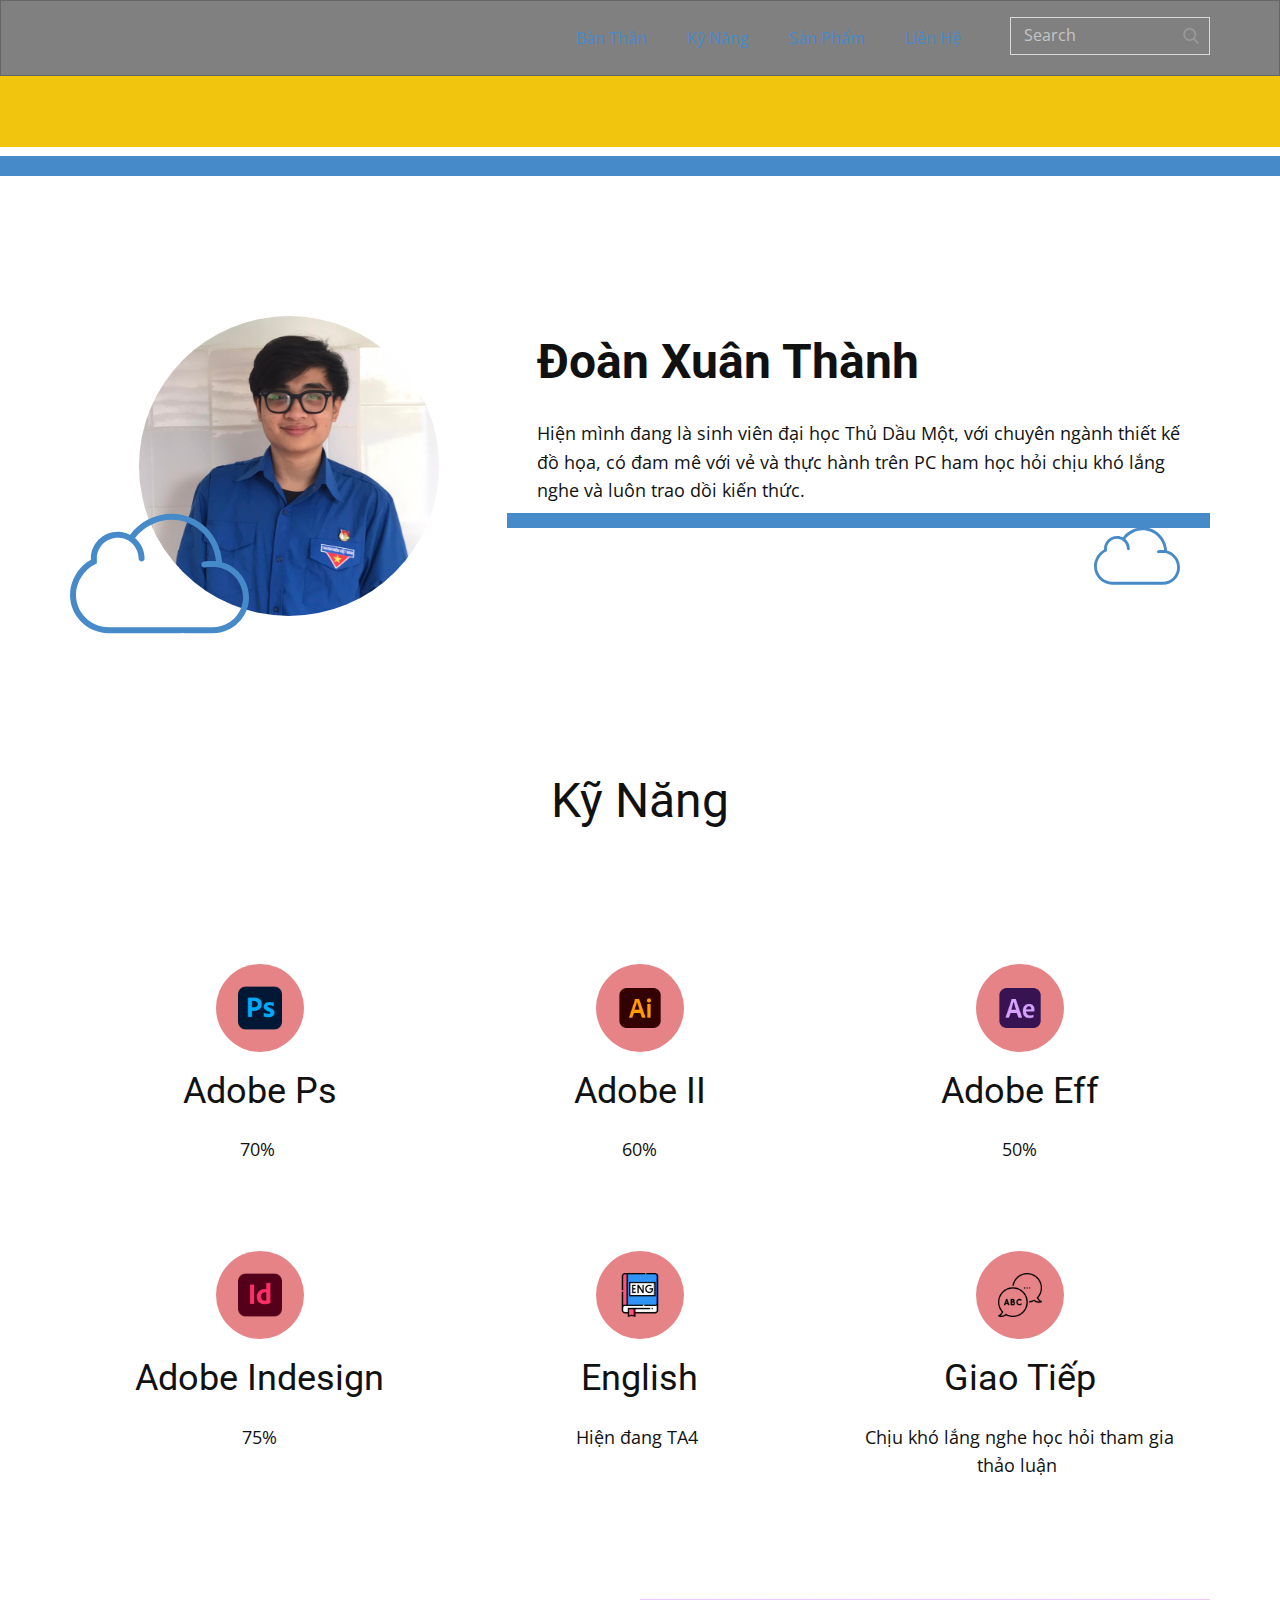
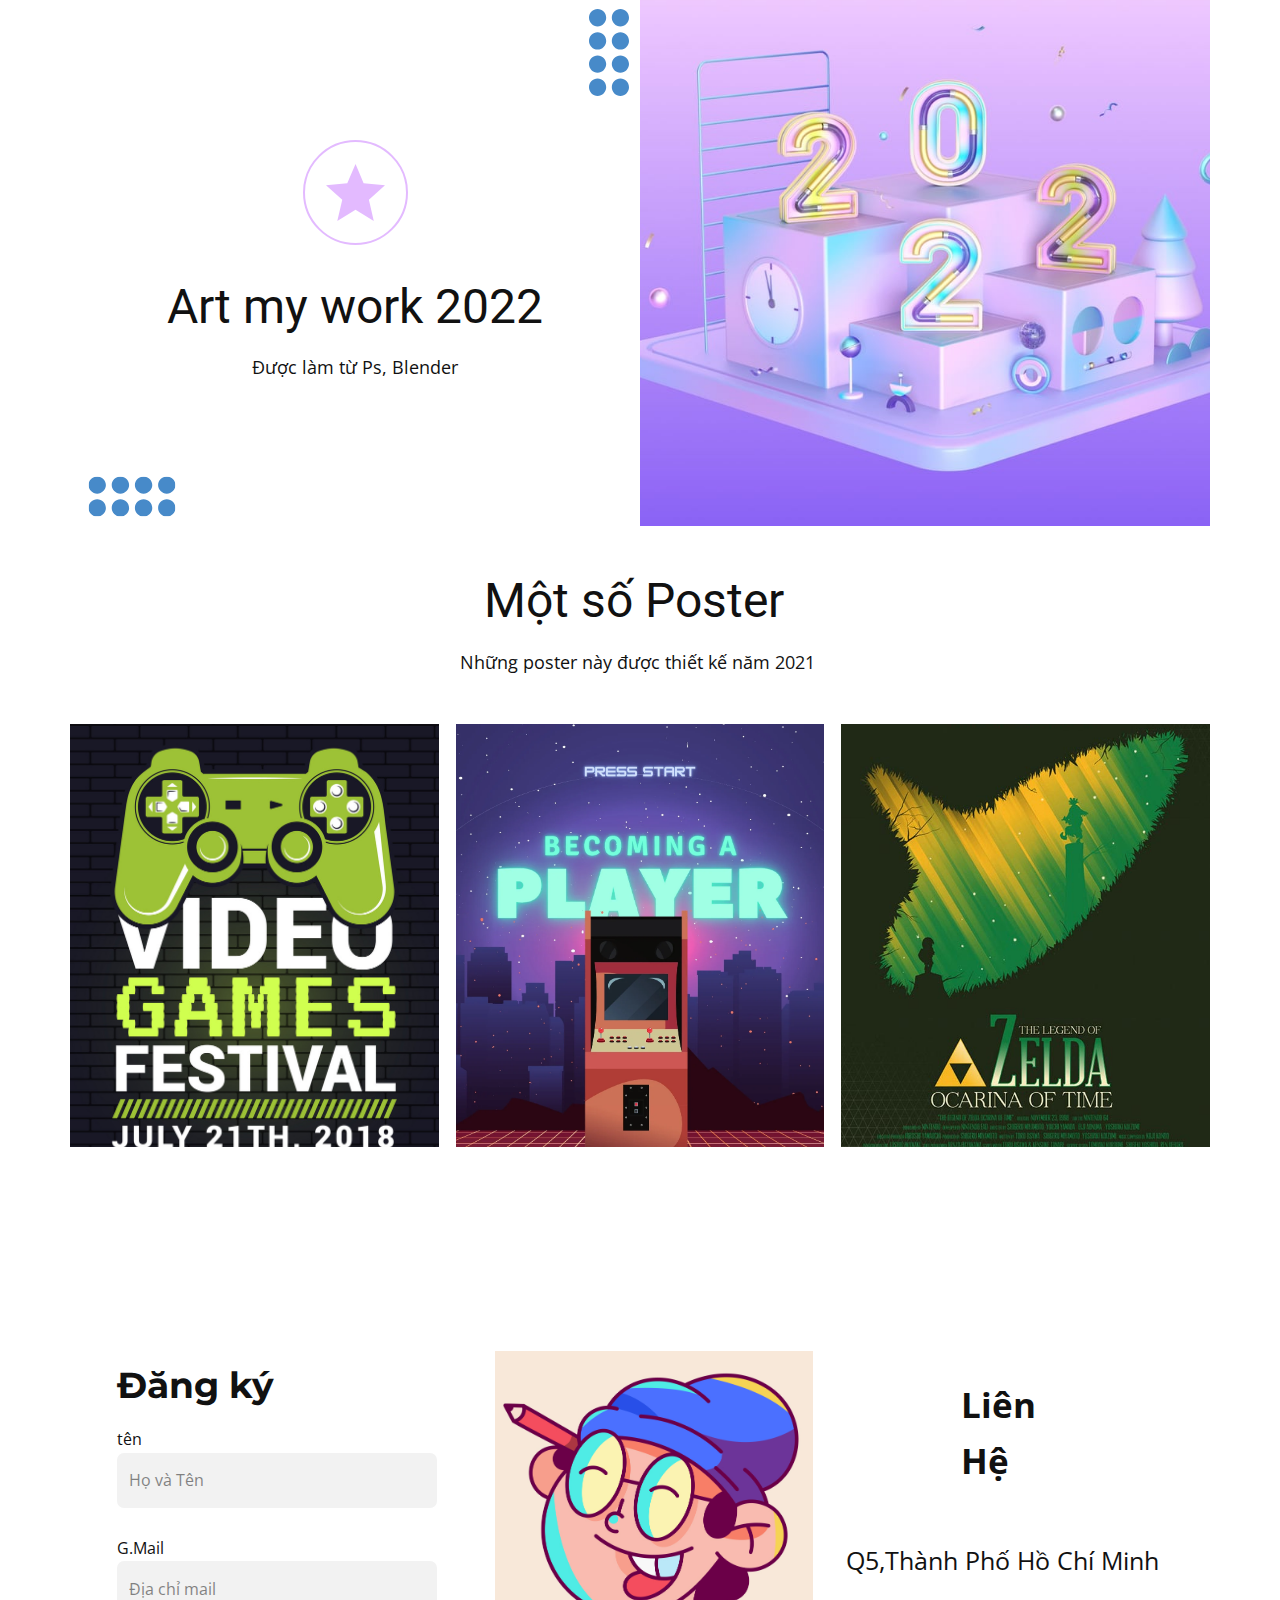
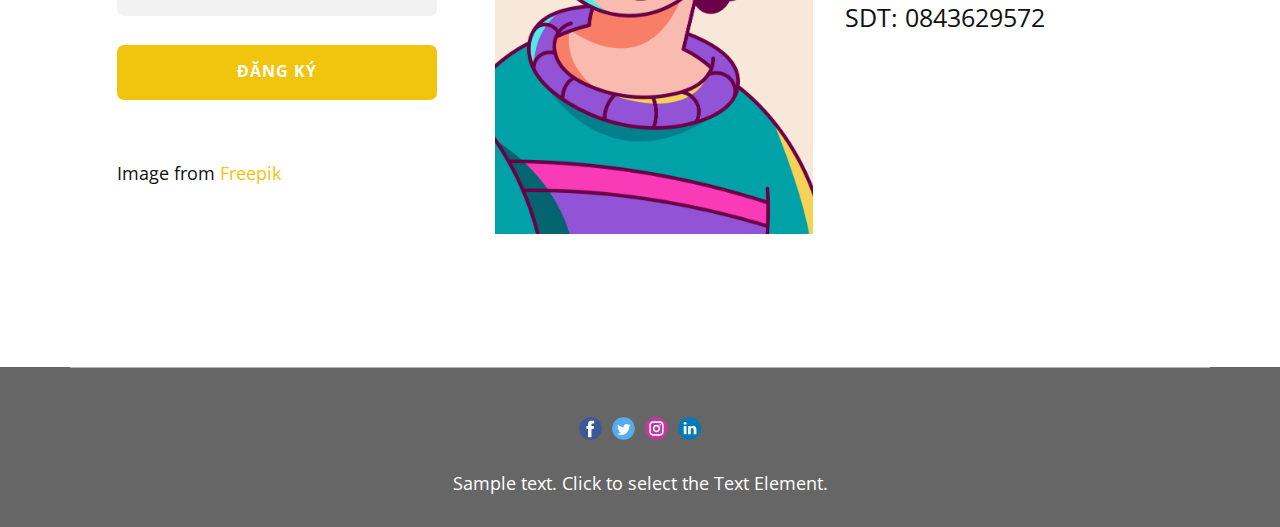
<file: Contact.html>
<!DOCTYPE html>
<html style="font-size: 16px;" lang="en"><head>
    <meta name="viewport" content="width=device-width, initial-scale=1.0">
    <meta charset="utf-8">
    <meta name="keywords" content="Đoàn Xuân Thành​, Kỹ Năng, Art my work 2022, Một số Poster, Đăng ký">
    <meta name="description" content="">
    <title>Contact</title>
    <link rel="stylesheet" href="nicepage.css" media="screen">
<link rel="stylesheet" href="Contact.css" media="screen">
    <script class="u-script" type="text/javascript" src="jquery.js" defer=""></script>
    <script class="u-script" type="text/javascript" src="nicepage.js" defer=""></script>
    <meta name="generator" content="Nicepage 5.14.0, nicepage.com">
    <meta name="referrer" content="origin">
    <link id="u-theme-google-font" rel="stylesheet" href="https://fonts.googleapis.com/css?family=Roboto:100,100i,300,300i,400,400i,500,500i,700,700i,900,900i|Open+Sans:300,300i,400,400i,500,500i,600,600i,700,700i,800,800i">
    <link id="u-page-google-font" rel="stylesheet" href="https://fonts.googleapis.com/css?family=Montserrat:100,100i,200,200i,300,300i,400,400i,500,500i,600,600i,700,700i,800,800i,900,900i">
    
    
    
    
    
    
    
    <script type="application/ld+json">{
		"@context": "http://schema.org",
		"@type": "Organization",
		"name": "",
		"sameAs": []
}</script>
    <meta name="theme-color" content="#478ac9">
    <meta property="og:title" content="Contact">
    <meta property="og:type" content="website">
  <meta data-intl-tel-input-cdn-path="intlTelInput/"></head>
  <body class="u-body u-xl-mode" data-lang="en"><header class="u-align-center-xs u-border-1 u-border-grey-60 u-clearfix u-grey-50 u-header u-header" id="sec-19ba"><div class="u-clearfix u-sheet u-sheet-1">
        <form action="#" method="get" class="u-border-1 u-border-grey-15 u-search u-search-right u-search-1">
          <button class="u-search-button" type="submit">
            <span class="u-search-icon u-spacing-10 u-text-grey-40">
              <svg class="u-svg-link" preserveAspectRatio="xMidYMin slice" viewBox="0 0 56.966 56.966" style=""><use xmlns:xlink="http://www.w3.org/1999/xlink" xlink:href="#svg-b04b"></use></svg>
              <svg xmlns="http://www.w3.org/2000/svg" xmlns:xlink="http://www.w3.org/1999/xlink" version="1.1" id="svg-b04b" x="0px" y="0px" viewBox="0 0 56.966 56.966" style="enable-background:new 0 0 56.966 56.966;" xml:space="preserve" class="u-svg-content"><path d="M55.146,51.887L41.588,37.786c3.486-4.144,5.396-9.358,5.396-14.786c0-12.682-10.318-23-23-23s-23,10.318-23,23  s10.318,23,23,23c4.761,0,9.298-1.436,13.177-4.162l13.661,14.208c0.571,0.593,1.339,0.92,2.162,0.92  c0.779,0,1.518-0.297,2.079-0.837C56.255,54.982,56.293,53.08,55.146,51.887z M23.984,6c9.374,0,17,7.626,17,17s-7.626,17-17,17  s-17-7.626-17-17S14.61,6,23.984,6z"></path><g></g><g></g><g></g><g></g><g></g><g></g><g></g><g></g><g></g><g></g><g></g><g></g><g></g><g></g><g></g></svg>
            </span>
          </button>
          <input class="u-search-input" type="search" name="search" value="" placeholder="Search">
        </form>
        <nav class="u-align-left u-font-size-14 u-menu u-menu-one-level u-nav-spacing-25 u-offcanvas u-menu-1">
          <div class="menu-collapse">
            <a class="u-button-style u-nav-link" href="#" style="padding: 4px 0px; font-size: calc(1em + 8px);">
              <svg class="u-svg-link" preserveAspectRatio="xMidYMin slice" viewBox="0 0 302 302" style=""><use xmlns:xlink="http://www.w3.org/1999/xlink" xlink:href="#svg-7b92"></use></svg>
              <svg xmlns="http://www.w3.org/2000/svg" xmlns:xlink="http://www.w3.org/1999/xlink" version="1.1" id="svg-7b92" x="0px" y="0px" viewBox="0 0 302 302" style="enable-background:new 0 0 302 302;" xml:space="preserve" class="u-svg-content"><g><rect y="36" width="302" height="30"></rect><rect y="236" width="302" height="30"></rect><rect y="136" width="302" height="30"></rect>
</g><g></g><g></g><g></g><g></g><g></g><g></g><g></g><g></g><g></g><g></g><g></g><g></g><g></g><g></g><g></g></svg>
            </a>
          </div>
          <div class="u-custom-menu u-nav-container">
            <ul class="u-nav u-unstyled u-nav-1"><li class="u-nav-item"><a class="u-button-style u-nav-link u-text-active-palette-1-base u-text-hover-palette-2-base" href="Contact.html#sec-8979" style="padding: 10px 20px;">Bản Thân</a>
</li><li class="u-nav-item"><a class="u-button-style u-nav-link u-text-active-palette-1-base u-text-hover-palette-2-base" href="Contact.html#sec-5164" style="padding: 10px 20px;">Kỹ Năng</a>
</li><li class="u-nav-item"><a class="u-button-style u-nav-link u-text-active-palette-1-base u-text-hover-palette-2-base" href="Contact.html#sec-6b1e" style="padding: 10px 20px;">Sản Phẩm</a>
</li><li class="u-nav-item"><a class="u-button-style u-nav-link u-text-active-palette-1-base u-text-hover-palette-2-base" href="Contact.html#carousel_d5d3" style="padding: 10px 20px;">Liên Hệ</a>
</li></ul>
          </div>
          <div class="u-custom-menu u-nav-container-collapse">
            <div class="u-align-center u-black u-container-style u-inner-container-layout u-opacity u-opacity-95 u-sidenav">
              <div class="u-inner-container-layout u-sidenav-overflow">
                <div class="u-menu-close"></div>
                <ul class="u-align-center u-nav u-popupmenu-items u-unstyled u-nav-2"><li class="u-nav-item"><a class="u-button-style u-nav-link" href="Contact.html#sec-8979">Bản Thân</a>
</li><li class="u-nav-item"><a class="u-button-style u-nav-link" href="Contact.html#sec-5164">Kỹ Năng</a>
</li><li class="u-nav-item"><a class="u-button-style u-nav-link" href="Contact.html#sec-6b1e">Sản Phẩm</a>
</li><li class="u-nav-item"><a class="u-button-style u-nav-link" href="Contact.html#carousel_d5d3">Liên Hệ</a>
</li></ul>
              </div>
            </div>
            <div class="u-black u-menu-overlay u-opacity u-opacity-70"></div>
          </div>
        </nav>
      </div></header>
    <section class="u-clearfix u-lightbox u-valign-top u-section-1" id="sec-8979">
      <div class="u-expanded-width u-palette-3-base u-shape u-shape-rectangle u-shape-1"></div>
      <div class="u-expanded-width u-palette-1-base u-shape u-shape-rectangle u-shape-2"></div>
      <div class="u-clearfix u-gutter-0 u-layout-wrap u-layout-wrap-1">
        <div class="u-layout">
          <div class="u-layout-row">
            <div class="u-align-center u-container-style u-layout-cell u-left-cell u-size-23 u-layout-cell-1">
              <div class="u-container-layout u-container-layout-1">
                <div alt="" class="u-image u-image-circle u-image-1" src="" data-image-width="1536" data-image-height="2048"></div><span class="u-icon u-text-palette-1-base u-icon-1"><svg class="u-svg-link" preserveAspectRatio="xMidYMin slice" viewBox="0 0 60 60" style=""><use xmlns:xlink="http://www.w3.org/1999/xlink" xlink:href="#svg-8f04"></use></svg><svg class="u-svg-content" viewBox="0 0 60 60" x="0px" y="0px" id="svg-8f04" style="enable-background:new 0 0 60 60;"><path d="M50.976,26.194C50.447,17.194,43.028,10,34.085,10c-5.43,0-10.688,2.663-13.946,7.008c-0.075-0.039-0.154-0.066-0.23-0.102
	c-0.198-0.096-0.399-0.187-0.604-0.269c-0.114-0.045-0.228-0.086-0.343-0.126c-0.203-0.071-0.409-0.134-0.619-0.191
	c-0.115-0.031-0.229-0.063-0.345-0.089c-0.225-0.051-0.455-0.09-0.687-0.125c-0.101-0.015-0.2-0.035-0.302-0.046
	C16.677,16.023,16.341,16,16,16c-4.963,0-9,4.037-9,9c0,0.127,0.008,0.252,0.016,0.377v0.004C2.857,27.649,0,32.399,0,37.154
	C0,44.237,5.762,50,12.845,50h24.508c0.104,0,0.207-0.006,0.311-0.014l0.062-0.008l0.134,0.008C37.962,49.994,38.064,50,38.169,50
	h9.803C54.604,50,60,44.604,60,37.972C60,32.483,56.173,27.56,50.976,26.194z M47.972,48h-9.803c-0.059,0-0.116-0.005-0.174-0.009
	l-0.271-0.011l-0.198,0.011C37.469,47.995,37.411,48,37.353,48H12.845C6.865,48,2,43.135,2,37.154C2,33,4.705,28.688,8.433,26.901
	L9,26.63V26c0-0.127,0.008-0.256,0.015-0.386l0.009-0.16l-0.012-0.21C9.006,25.163,9,25.082,9,25c0-3.859,3.141-7,7-7
	c0.309,0,0.614,0.027,0.917,0.067c0.078,0.01,0.156,0.023,0.233,0.036c0.267,0.044,0.53,0.102,0.789,0.177
	c0.035,0.01,0.071,0.017,0.106,0.027c0.285,0.087,0.563,0.197,0.835,0.321c0.071,0.032,0.14,0.067,0.21,0.101
	c0.24,0.119,0.475,0.249,0.702,0.396C21.719,20.373,23,22.538,23,25c0,0.553,0.447,1,1,1s1-0.447,1-1c0-2.754-1.246-5.219-3.2-6.871
	C24.667,14.379,29.388,12,34.085,12c7.745,0,14.177,6.135,14.848,13.888c-1.022-0.072-2.552-0.109-4.083,0.124
	c-0.546,0.083-0.921,0.593-0.838,1.139c0.075,0.495,0.501,0.85,0.987,0.85c0.05,0,0.101-0.004,0.151-0.012
	c2.227-0.337,4.548-0.021,4.684-0.002C54.49,28.872,58,33.161,58,37.972C58,43.501,53.501,48,47.972,48z"></path></svg></span>
              </div>
            </div>
            <div class="u-align-left u-container-style u-layout-cell u-right-cell u-size-37 u-layout-cell-2">
              <div class="u-container-layout u-container-layout-2">
                <h2 class="u-hover-feature u-text u-text-default u-text-1">Đoàn Xuân Thành<span style="font-weight: 700;"></span>
                </h2>
                <p class="u-text u-text-2">Hiện mình đang là sinh viên đại học Thủ Dầu Một, với chuyên ngành thiết kế đồ họa, có đam mê với vẻ và thực hành trên PC ham học hỏi chịu khó lắng nghe và luôn trao dồi kiến thức.</p>
                <div class="u-expanded-width u-palette-1-base u-shape u-shape-rectangle u-shape-3"></div><span class="u-icon u-text-palette-1-base u-icon-2"><svg class="u-svg-link" preserveAspectRatio="xMidYMin slice" viewBox="0 0 60 60" style=""><use xmlns:xlink="http://www.w3.org/1999/xlink" xlink:href="#svg-07a2"></use></svg><svg class="u-svg-content" viewBox="0 0 60 60" x="0px" y="0px" id="svg-07a2" style="enable-background:new 0 0 60 60;"><path d="M50.976,26.194C50.447,17.194,43.028,10,34.085,10c-5.43,0-10.688,2.663-13.946,7.008c-0.075-0.039-0.154-0.066-0.23-0.102
	c-0.198-0.096-0.399-0.187-0.604-0.269c-0.114-0.045-0.228-0.086-0.343-0.126c-0.203-0.071-0.409-0.134-0.619-0.191
	c-0.115-0.031-0.229-0.063-0.345-0.089c-0.225-0.051-0.455-0.09-0.687-0.125c-0.101-0.015-0.2-0.035-0.302-0.046
	C16.677,16.023,16.341,16,16,16c-4.963,0-9,4.037-9,9c0,0.127,0.008,0.252,0.016,0.377v0.004C2.857,27.649,0,32.399,0,37.154
	C0,44.237,5.762,50,12.845,50h24.508c0.104,0,0.207-0.006,0.311-0.014l0.062-0.008l0.134,0.008C37.962,49.994,38.064,50,38.169,50
	h9.803C54.604,50,60,44.604,60,37.972C60,32.483,56.173,27.56,50.976,26.194z M47.972,48h-9.803c-0.059,0-0.116-0.005-0.174-0.009
	l-0.271-0.011l-0.198,0.011C37.469,47.995,37.411,48,37.353,48H12.845C6.865,48,2,43.135,2,37.154C2,33,4.705,28.688,8.433,26.901
	L9,26.63V26c0-0.127,0.008-0.256,0.015-0.386l0.009-0.16l-0.012-0.21C9.006,25.163,9,25.082,9,25c0-3.859,3.141-7,7-7
	c0.309,0,0.614,0.027,0.917,0.067c0.078,0.01,0.156,0.023,0.233,0.036c0.267,0.044,0.53,0.102,0.789,0.177
	c0.035,0.01,0.071,0.017,0.106,0.027c0.285,0.087,0.563,0.197,0.835,0.321c0.071,0.032,0.14,0.067,0.21,0.101
	c0.24,0.119,0.475,0.249,0.702,0.396C21.719,20.373,23,22.538,23,25c0,0.553,0.447,1,1,1s1-0.447,1-1c0-2.754-1.246-5.219-3.2-6.871
	C24.667,14.379,29.388,12,34.085,12c7.745,0,14.177,6.135,14.848,13.888c-1.022-0.072-2.552-0.109-4.083,0.124
	c-0.546,0.083-0.921,0.593-0.838,1.139c0.075,0.495,0.501,0.85,0.987,0.85c0.05,0,0.101-0.004,0.151-0.012
	c2.227-0.337,4.548-0.021,4.684-0.002C54.49,28.872,58,33.161,58,37.972C58,43.501,53.501,48,47.972,48z"></path></svg></span>
              </div>
            </div>
          </div>
        </div>
      </div>
      
    </section>
    <section class="u-align-center u-clearfix u-section-2" id="sec-5164">
      <div class="u-clearfix u-sheet u-valign-middle u-sheet-1">
        <h2 class="u-text u-text-default u-text-1">Kỹ Năng</h2>
        <div class="u-expanded-width u-list u-list-1">
          <div class="u-repeater u-repeater-1">
            <div class="u-align-center u-container-style u-list-item u-repeater-item u-video-cover u-white u-list-item-1">
              <div class="u-container-layout u-similar-container u-valign-top u-container-layout-1"><span class="u-file-icon u-icon u-icon-circle u-palette-2-light-1 u-icon-1"><img src="images/5968520.png" alt=""></span>
                <h3 class="u-text u-text-2">Adobe Ps</h3>
                <p class="u-text u-text-3">70%&nbsp;<br>
                </p>
              </div>
            </div>
            <div class="u-align-center u-container-style u-list-item u-repeater-item u-video-cover u-white u-list-item-2">
              <div class="u-container-layout u-similar-container u-valign-top u-container-layout-2"><span class="u-file-icon u-icon u-icon-circle u-palette-2-light-1 u-icon-2"><img src="images/5611037.png" alt=""></span>
                <h3 class="u-text u-text-4">Adobe II</h3>
                <p class="u-text u-text-5">60%</p>
              </div>
            </div>
            <div class="u-align-center u-container-style u-list-item u-repeater-item u-white u-list-item-3">
              <div class="u-container-layout u-similar-container u-valign-top u-container-layout-3"><span class="u-file-icon u-icon u-icon-circle u-palette-2-light-1 u-icon-3"><img src="images/5611014.png" alt=""></span>
                <h3 class="u-text u-text-6">Adobe Eff</h3>
                <p class="u-text u-text-7">50%</p>
              </div>
            </div>
            <div class="u-align-center u-container-style u-list-item u-repeater-item u-video-cover u-white u-list-item-4">
              <div class="u-container-layout u-similar-container u-valign-top u-container-layout-4"><span class="u-file-icon u-icon u-icon-circle u-palette-2-light-1 u-icon-4"><img src="images/5968482.png" alt=""></span>
                <h3 class="u-text u-text-8">Adobe Indesign</h3>
                <p class="u-text u-text-9">75%</p>
              </div>
            </div>
            <div class="u-align-center u-container-style u-list-item u-repeater-item u-video-cover u-white u-list-item-5">
              <div class="u-container-layout u-similar-container u-valign-top u-container-layout-5"><span class="u-file-icon u-icon u-icon-circle u-palette-2-light-1 u-icon-5"><img src="images/5309804.png" alt=""></span>
                <h3 class="u-text u-text-10">English</h3>
                <p class="u-text u-text-11">Hiện đang TA4&nbsp;</p>
              </div>
            </div>
            <div class="u-align-center u-container-style u-list-item u-repeater-item u-video-cover u-white u-list-item-6">
              <div class="u-container-layout u-similar-container u-valign-top u-container-layout-6"><span class="u-file-icon u-icon u-icon-circle u-palette-2-light-1 u-icon-6"><img src="images/4459037.png" alt=""></span>
                <h3 class="u-text u-text-12">Giao Tiếp</h3>
                <p class="u-text u-text-13">Chịu khó lắng nghe học hỏi tham gia thảo luận&nbsp;</p>
              </div>
            </div>
          </div>
        </div>
      </div>
    </section>
    <section class="u-clearfix u-section-3" id="sec-6b1e">
      <div class="u-clearfix u-sheet u-valign-middle u-sheet-1">
        <div class="u-clearfix u-expanded-width u-gutter-0 u-layout-wrap u-layout-wrap-1">
          <div class="u-layout" style="">
            <div class="u-layout-row" style="">
              <div class="u-align-center u-container-style u-layout-cell u-left-cell u-size-30 u-size-xs-60 u-white u-layout-cell-1" src="">
                <div class="u-container-layout u-container-layout-1">
                  <div class="u-shape u-shape-svg u-text-palette-1-base u-shape-1">
                    <svg class="u-svg-link" preserveAspectRatio="none" viewBox="0 0 74 160" style=""><use xmlns:xlink="http://www.w3.org/1999/xlink" xlink:href="#svg-bbbf"></use></svg>
                    <svg class="u-svg-content" viewBox="0 0 74 160" x="0px" y="0px" id="svg-bbbf"><path d="M15.9,128c8.7,0,15.9,7.3,15.9,16s-7.2,16-15.9,16S0,152.7,0,144S7.2,128,15.9,128z M15.9,85.3c8.7,0,15.9,7.3,15.9,16
	s-7.2,16-15.9,16S0,110.1,0,101.3S7.2,85.3,15.9,85.3z M15.9,42.7c8.7,0,15.9,7.3,15.9,16s-7.2,16-15.9,16S0,67.4,0,58.7
	S7.2,42.7,15.9,42.7z M15.9,0c8.7,0,15.9,7.3,15.9,16s-7.2,16-15.9,16S0,24.7,0,16S7.2,0,15.9,0z M58.1,128c8.7,0,15.9,7.3,15.9,16
	s-7.2,16-15.9,16s-15.9-7.3-15.9-16S49.5,128,58.1,128z M58.1,85.3c8.7,0,15.9,7.3,15.9,16s-7.2,16-15.9,16s-15.9-7.3-15.9-16
	S49.5,85.3,58.1,85.3z M58.1,42.7c8.7,0,15.9,7.3,15.9,16s-7.2,16-15.9,16s-15.9-7.3-15.9-16S49.5,42.7,58.1,42.7z M58.1,0
	C66.8,0,74,7.3,74,16s-7.2,16-15.9,16s-15.9-7.3-15.9-16S49.5,0,58.1,0z"></path></svg>
                  </div><span class="u-border-2 u-border-custom-color-1 u-icon u-icon-circle u-text-custom-color-1 u-icon-1"><svg class="u-svg-link" preserveAspectRatio="xMidYMin slice" viewBox="0 0 32 32" style=""><use xmlns:xlink="http://www.w3.org/1999/xlink" xlink:href="#svg-2731"></use></svg><svg class="u-svg-content" viewBox="0 0 32 32" id="svg-2731"><g><path d="M20.388,10.918L32,12.118l-8.735,7.749L25.914,31.4l-9.893-6.088L6.127,31.4l2.695-11.533L0,12.118 l11.547-1.2L16.026,0.6L20.388,10.918z"></path>
</g></svg>
                
                
              </span>
                  <h2 class="u-text u-text-default u-text-1">Art my work 2022</h2>
                  <p class="u-text u-text-2">Được làm từ Ps, Blender</p>
                  <div class="u-rotation-parent u-rotation-parent-1">
                    <div class="u-shape u-shape-svg u-text-palette-1-base u-shape-2">
                      <svg class="u-svg-link" preserveAspectRatio="none" viewBox="0 0 74 160" style=""><use xmlns:xlink="http://www.w3.org/1999/xlink" xlink:href="#svg-1b02"></use></svg>
                      <svg class="u-svg-content" viewBox="0 0 74 160" x="0px" y="0px" id="svg-1b02"><path d="M15.9,128c8.7,0,15.9,7.3,15.9,16s-7.2,16-15.9,16S0,152.7,0,144S7.2,128,15.9,128z M15.9,85.3c8.7,0,15.9,7.3,15.9,16
	s-7.2,16-15.9,16S0,110.1,0,101.3S7.2,85.3,15.9,85.3z M15.9,42.7c8.7,0,15.9,7.3,15.9,16s-7.2,16-15.9,16S0,67.4,0,58.7
	S7.2,42.7,15.9,42.7z M15.9,0c8.7,0,15.9,7.3,15.9,16s-7.2,16-15.9,16S0,24.7,0,16S7.2,0,15.9,0z M58.1,128c8.7,0,15.9,7.3,15.9,16
	s-7.2,16-15.9,16s-15.9-7.3-15.9-16S49.5,128,58.1,128z M58.1,85.3c8.7,0,15.9,7.3,15.9,16s-7.2,16-15.9,16s-15.9-7.3-15.9-16
	S49.5,85.3,58.1,85.3z M58.1,42.7c8.7,0,15.9,7.3,15.9,16s-7.2,16-15.9,16s-15.9-7.3-15.9-16S49.5,42.7,58.1,42.7z M58.1,0
	C66.8,0,74,7.3,74,16s-7.2,16-15.9,16s-15.9-7.3-15.9-16S49.5,0,58.1,0z"></path></svg>
                    </div>
                  </div>
                </div>
              </div>
              <div class="u-align-center u-container-style u-image u-layout-cell u-right-cell u-size-30 u-size-xs-60 u-image-1" src="" data-image-width="1200" data-image-height="675">
                <div class="u-container-layout u-valign-middle u-container-layout-2" src=""></div>
              </div>
            </div>
          </div>
        </div>
      </div>
    </section>
    <section class="u-align-center u-clearfix u-section-4" id="sec-d767">
      <div class="u-clearfix u-sheet u-sheet-1">
        <h2 class="u-text u-text-1">Một số Poster&nbsp;</h2>
        <p class="u-text u-text-2">Những poster này được thiết kế năm 2021&nbsp;</p>
        <div class="u-expanded-width u-gallery u-layout-grid u-lightbox u-show-text-on-hover u-gallery-1">
          <div class="u-gallery-inner u-gallery-inner-1">
            <div class="u-effect-fade u-gallery-item">
              <div class="u-back-slide" data-image-width="750" data-image-height="1080">
                <img class="u-back-image u-expanded u-back-image-1" src="images/poster-of-video-game-festival-cyber-sport-concept-vector-21046943.jpg">
              </div>
              <div class="u-over-slide u-shading u-over-slide-1"></div>
            </div>
            <div class="u-effect-fade u-gallery-item">
              <div class="u-back-slide" data-image-width="1131" data-image-height="1600">
                <img class="u-back-image u-expanded u-back-image-2" src="images/s-tournament-poster-Xcjos2GDrCE.jpg">
              </div>
              <div class="u-over-slide u-shading u-over-slide-2"></div>
            </div>
            <div class="u-effect-fade u-gallery-item">
              <div class="u-back-slide" data-image-width="610" data-image-height="813">
                <img class="u-back-image u-expanded u-back-image-3" src="images/1_zelda_FINAL_pp_621.jpg">
              </div>
              <div class="u-over-slide u-shading u-over-slide-3"></div>
            </div>
          </div>
        </div>
      </div>
    </section>
    <section class="u-clearfix u-section-5" id="carousel_d5d3">
      <div class="u-clearfix u-sheet u-sheet-1">
        <div class="u-clearfix u-layout-wrap u-layout-wrap-1">
          <div class="u-layout">
            <div class="u-layout-row">
              <div class="u-align-left u-container-style u-layout-cell u-size-30 u-white u-layout-cell-1">
                <div class="u-container-layout u-container-layout-1">
                  <h2 class="u-align-left u-custom-font u-font-montserrat u-text u-text-1">Đăng ký</h2>
                  <div class="u-align-left u-expanded-width-lg u-expanded-width-md u-expanded-width-sm u-expanded-width-xs u-form u-form-1">
                    <form action="https://forms.nicepagesrv.com/v2/form/process" class="u-clearfix u-form-spacing-28 u-form-vertical u-inner-form" style="padding: 0px;" source="email" name="form">
                      <div class="u-form-group u-form-name u-label-top">
                        <label for="name-5a14" class="u-label" wfd-invisible="true">tên</label>
                        <input type="text" placeholder="Họ và Tên" id="name-5a14" name="Name" class="u-border-none u-grey-5 u-input u-input-rectangle u-radius-7 u-input-1" required="">
                      </div>
                      <div class="u-form-email u-form-group u-label-top">
                        <label for="email-5a14" class="u-label" wfd-invisible="true">G.Mail</label>
                        <input type="email" placeholder="Địa chỉ mail" id="email-5a14" name="email" class="u-border-none u-grey-5 u-input u-input-rectangle u-radius-7 u-input-2" required="">
                      </div>
                      <div class="u-align-right u-form-group u-form-submit u-label-top">
                        <a href="#" class="u-active-black u-border-none u-btn u-btn-round u-btn-submit u-button-style u-hover-black u-palette-3-base u-radius-7 u-text-active-white u-text-body-alt-color u-text-hover-white u-btn-1">Đăng ký</a>
                        <input type="submit" value="submit" class="u-form-control-hidden" wfd-invisible="true">
                      </div>
                      <div class="u-form-send-message u-form-send-success" wfd-invisible="true"> Thank you! Your message has been sent. </div>
                      <div class="u-form-send-error u-form-send-message" wfd-invisible="true"> Unable to send your message. Please fix errors then try again. </div>
                      <input type="hidden" value="" name="recaptchaResponse" wfd-invisible="true">
                      <input type="hidden" name="formServices" value="c241bfa4-6352-1d72-dfcf-6b6485830b8b">
                    </form>
                  </div>
                  <p class="u-align-left u-text u-text-2">Image from <a href="https://nicepage.com/website-builder" class="u-active-none u-border-none u-btn u-button-link u-button-style u-hover-none u-none u-text-palette-3-base u-btn-2">Freepik</a>
                  </p>
                </div>
              </div>
              <div class="u-container-style u-layout-cell u-size-30 u-layout-cell-2" data-animation-name="" data-animation-duration="0" data-animation-delay="0" data-animation-direction="">
                <div class="u-container-layout u-valign-middle u-container-layout-2">
                  <img class="u-expanded-width u-image u-image-1" src="images/original-b21092fcf23786b73678af3b3927d6cf.jpg" data-image-width="1600" data-image-height="1200">
                </div>
              </div>
            </div>
          </div>
        </div>
        <p class="u-align-left u-text u-text-default u-text-3">Liên Hệ</p>
        <p class="u-text u-text-default u-text-4">Q5,Thành Phố Hồ Chí Minh</p>
        <p class="u-text u-text-default u-text-5">SDT: 0843629572</p>
      </div>
    </section>
    
    
    
    <footer class="u-clearfix u-footer u-grey-60" id="sec-f0f2"><div class="u-clearfix u-sheet u-sheet-1">
        <div class="u-border-1 u-border-white u-expanded-width u-line u-line-horizontal u-opacity u-opacity-50 u-line-1"></div>
        <div class="u-align-left u-social-icons u-spacing-10 u-social-icons-1">
          <a class="u-social-url" title="facebook" target="_blank" href=""><span class="u-icon u-social-facebook u-social-icon u-icon-1"><svg class="u-svg-link" preserveAspectRatio="xMidYMin slice" viewBox="0 0 112 112" style=""><use xmlns:xlink="http://www.w3.org/1999/xlink" xlink:href="#svg-7283"></use></svg><svg class="u-svg-content" viewBox="0 0 112 112" x="0" y="0" id="svg-7283"><circle fill="currentColor" cx="56.1" cy="56.1" r="55"></circle><path fill="#FFFFFF" d="M73.5,31.6h-9.1c-1.4,0-3.6,0.8-3.6,3.9v8.5h12.6L72,58.3H60.8v40.8H43.9V58.3h-8V43.9h8v-9.2
      c0-6.7,3.1-17,17-17h12.5v13.9H73.5z"></path></svg></span>
          </a>
          <a class="u-social-url" title="twitter" target="_blank" href=""><span class="u-icon u-social-icon u-social-twitter u-icon-2"><svg class="u-svg-link" preserveAspectRatio="xMidYMin slice" viewBox="0 0 112 112" style=""><use xmlns:xlink="http://www.w3.org/1999/xlink" xlink:href="#svg-da4b"></use></svg><svg class="u-svg-content" viewBox="0 0 112 112" x="0" y="0" id="svg-da4b"><circle fill="currentColor" class="st0" cx="56.1" cy="56.1" r="55"></circle><path fill="#FFFFFF" d="M83.8,47.3c0,0.6,0,1.2,0,1.7c0,17.7-13.5,38.2-38.2,38.2C38,87.2,31,85,25,81.2c1,0.1,2.1,0.2,3.2,0.2
      c6.3,0,12.1-2.1,16.7-5.7c-5.9-0.1-10.8-4-12.5-9.3c0.8,0.2,1.7,0.2,2.5,0.2c1.2,0,2.4-0.2,3.5-0.5c-6.1-1.2-10.8-6.7-10.8-13.1
      c0-0.1,0-0.1,0-0.2c1.8,1,3.9,1.6,6.1,1.7c-3.6-2.4-6-6.5-6-11.2c0-2.5,0.7-4.8,1.8-6.7c6.6,8.1,16.5,13.5,27.6,14
      c-0.2-1-0.3-2-0.3-3.1c0-7.4,6-13.4,13.4-13.4c3.9,0,7.3,1.6,9.8,4.2c3.1-0.6,5.9-1.7,8.5-3.3c-1,3.1-3.1,5.8-5.9,7.4
      c2.7-0.3,5.3-1,7.7-2.1C88.7,43,86.4,45.4,83.8,47.3z"></path></svg></span>
          </a>
          <a class="u-social-url" title="instagram" target="_blank" href=""><span class="u-icon u-social-icon u-social-instagram u-icon-3"><svg class="u-svg-link" preserveAspectRatio="xMidYMin slice" viewBox="0 0 112 112" style=""><use xmlns:xlink="http://www.w3.org/1999/xlink" xlink:href="#svg-f85c"></use></svg><svg class="u-svg-content" viewBox="0 0 112 112" x="0" y="0" id="svg-f85c"><circle fill="currentColor" cx="56.1" cy="56.1" r="55"></circle><path fill="#FFFFFF" d="M55.9,38.2c-9.9,0-17.9,8-17.9,17.9C38,66,46,74,55.9,74c9.9,0,17.9-8,17.9-17.9C73.8,46.2,65.8,38.2,55.9,38.2
      z M55.9,66.4c-5.7,0-10.3-4.6-10.3-10.3c-0.1-5.7,4.6-10.3,10.3-10.3c5.7,0,10.3,4.6,10.3,10.3C66.2,61.8,61.6,66.4,55.9,66.4z"></path><path fill="#FFFFFF" d="M74.3,33.5c-2.3,0-4.2,1.9-4.2,4.2s1.9,4.2,4.2,4.2s4.2-1.9,4.2-4.2S76.6,33.5,74.3,33.5z"></path><path fill="#FFFFFF" d="M73.1,21.3H38.6c-9.7,0-17.5,7.9-17.5,17.5v34.5c0,9.7,7.9,17.6,17.5,17.6h34.5c9.7,0,17.5-7.9,17.5-17.5V38.8
      C90.6,29.1,82.7,21.3,73.1,21.3z M83,73.3c0,5.5-4.5,9.9-9.9,9.9H38.6c-5.5,0-9.9-4.5-9.9-9.9V38.8c0-5.5,4.5-9.9,9.9-9.9h34.5
      c5.5,0,9.9,4.5,9.9,9.9V73.3z"></path></svg></span>
          </a>
          <a class="u-social-url" title="linkedin" target="_blank" href=""><span class="u-icon u-social-icon u-social-linkedin u-icon-4"><svg class="u-svg-link" preserveAspectRatio="xMidYMin slice" viewBox="0 0 112 112" style=""><use xmlns:xlink="http://www.w3.org/1999/xlink" xlink:href="#svg-e4ca"></use></svg><svg class="u-svg-content" viewBox="0 0 112 112" x="0" y="0" id="svg-e4ca"><circle fill="currentColor" cx="56.1" cy="56.1" r="55"></circle><path fill="#FFFFFF" d="M41.3,83.7H27.9V43.4h13.4V83.7z M34.6,37.9L34.6,37.9c-4.6,0-7.5-3.1-7.5-7c0-4,3-7,7.6-7s7.4,3,7.5,7
      C42.2,34.8,39.2,37.9,34.6,37.9z M89.6,83.7H76.2V62.2c0-5.4-1.9-9.1-6.8-9.1c-3.7,0-5.9,2.5-6.9,4.9c-0.4,0.9-0.4,2.1-0.4,3.3v22.5
      H48.7c0,0,0.2-36.5,0-40.3h13.4v5.7c1.8-2.7,5-6.7,12.1-6.7c8.8,0,15.4,5.8,15.4,18.1V83.7z"></path></svg></span>
          </a>
        </div>
        <p class="u-align-center u-text u-text-1">Sample text. Click to select the Text Element.</p>
      </div></footer>
    
  
</body></html>
</file>
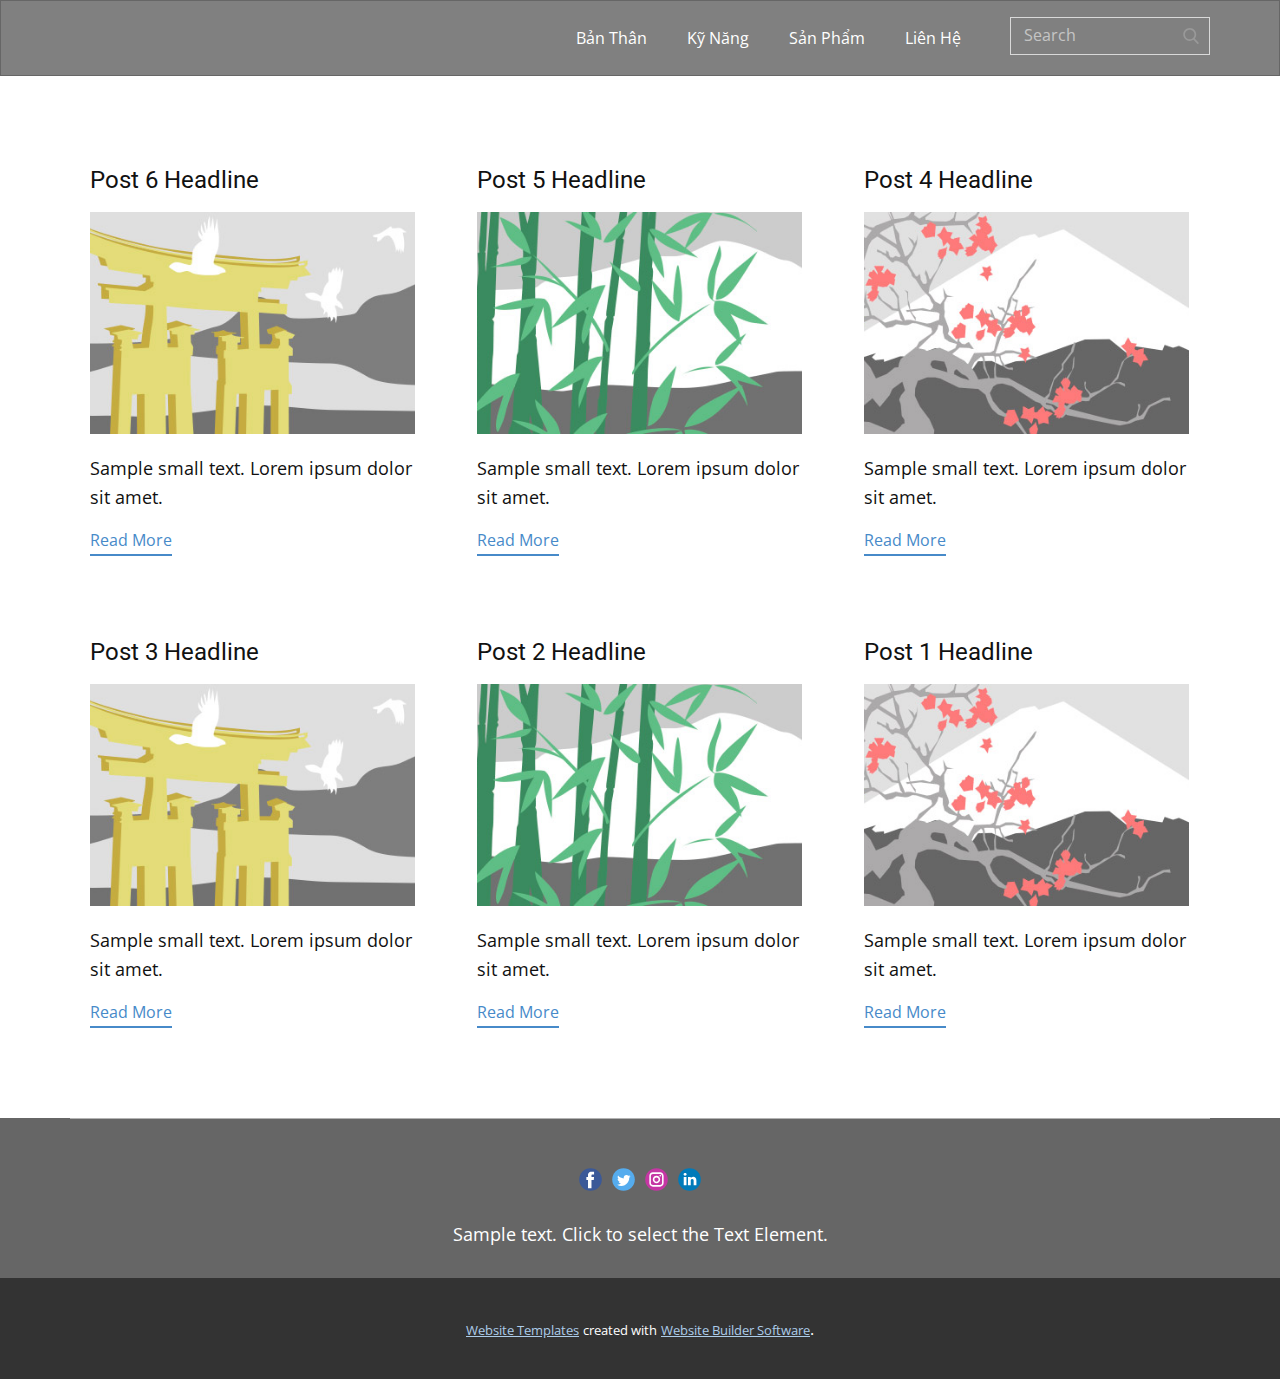
<file: blog/blog.html>
<!DOCTYPE html>
<html style="font-size: 16px;" lang="en"><head>
    <meta name="viewport" content="width=device-width, initial-scale=1.0">
    <meta charset="utf-8">
    <meta name="keywords" content="">
    <meta name="description" content="">
    <title>Blog Template</title>
    <link rel="stylesheet" href="../nicepage.css" media="screen">
<link rel="stylesheet" href="../Blog-Template.css" media="screen">
    <script class="u-script" type="text/javascript" src="../jquery.js" defer=""></script>
    <script class="u-script" type="text/javascript" src="../nicepage.js" defer=""></script>
    <meta name="generator" content="Nicepage 5.14.0, nicepage.com">
    <link id="u-theme-google-font" rel="stylesheet" href="https://fonts.googleapis.com/css?family=Roboto:100,100i,300,300i,400,400i,500,500i,700,700i,900,900i|Open+Sans:300,300i,400,400i,500,500i,600,600i,700,700i,800,800i">
    
    
    
    <script type="application/ld+json">{
		"@context": "http://schema.org",
		"@type": "Organization",
		"name": "",
		"sameAs": []
}</script>
    <meta name="theme-color" content="#478ac9">
  <meta data-intl-tel-input-cdn-path="intlTelInput/"></head>
  <body class="u-body u-xl-mode" data-lang="en"><header class="u-align-center-xs u-border-1 u-border-grey-60 u-clearfix u-grey-50 u-header u-header" id="sec-19ba"><div class="u-clearfix u-sheet u-sheet-1">
        <form action="#" method="get" class="u-border-1 u-border-grey-15 u-search u-search-right u-search-1">
          <button class="u-search-button" type="submit">
            <span class="u-search-icon u-spacing-10 u-text-grey-40">
              <svg class="u-svg-link" preserveAspectRatio="xMidYMin slice" viewBox="0 0 56.966 56.966" style=""><use xmlns:xlink="http://www.w3.org/1999/xlink" xlink:href="#svg-b04b"></use></svg>
              <svg xmlns="http://www.w3.org/2000/svg" xmlns:xlink="http://www.w3.org/1999/xlink" version="1.1" id="svg-b04b" x="0px" y="0px" viewBox="0 0 56.966 56.966" style="enable-background:new 0 0 56.966 56.966;" xml:space="preserve" class="u-svg-content"><path d="M55.146,51.887L41.588,37.786c3.486-4.144,5.396-9.358,5.396-14.786c0-12.682-10.318-23-23-23s-23,10.318-23,23  s10.318,23,23,23c4.761,0,9.298-1.436,13.177-4.162l13.661,14.208c0.571,0.593,1.339,0.92,2.162,0.92  c0.779,0,1.518-0.297,2.079-0.837C56.255,54.982,56.293,53.08,55.146,51.887z M23.984,6c9.374,0,17,7.626,17,17s-7.626,17-17,17  s-17-7.626-17-17S14.61,6,23.984,6z"></path><g></g><g></g><g></g><g></g><g></g><g></g><g></g><g></g><g></g><g></g><g></g><g></g><g></g><g></g><g></g></svg>
            </span>
          </button>
          <input class="u-search-input" type="search" name="search" value="" placeholder="Search">
        </form>
        <nav class="u-align-left u-font-size-14 u-menu u-menu-one-level u-nav-spacing-25 u-offcanvas u-menu-1">
          <div class="menu-collapse">
            <a class="u-button-style u-nav-link" href="#" style="padding: 4px 0px; font-size: calc(1em + 8px);">
              <svg class="u-svg-link" preserveAspectRatio="xMidYMin slice" viewBox="0 0 302 302" style=""><use xmlns:xlink="http://www.w3.org/1999/xlink" xlink:href="#svg-7b92"></use></svg>
              <svg xmlns="http://www.w3.org/2000/svg" xmlns:xlink="http://www.w3.org/1999/xlink" version="1.1" id="svg-7b92" x="0px" y="0px" viewBox="0 0 302 302" style="enable-background:new 0 0 302 302;" xml:space="preserve" class="u-svg-content"><g><rect y="36" width="302" height="30"></rect><rect y="236" width="302" height="30"></rect><rect y="136" width="302" height="30"></rect>
</g><g></g><g></g><g></g><g></g><g></g><g></g><g></g><g></g><g></g><g></g><g></g><g></g><g></g><g></g><g></g></svg>
            </a>
          </div>
          <div class="u-custom-menu u-nav-container">
            <ul class="u-nav u-unstyled u-nav-1"><li class="u-nav-item"><a class="u-button-style u-nav-link u-text-active-palette-1-base u-text-hover-palette-2-base" href="../Contact.html#sec-8979" style="padding: 10px 20px;">Bản Thân</a>
</li><li class="u-nav-item"><a class="u-button-style u-nav-link u-text-active-palette-1-base u-text-hover-palette-2-base" href="../Contact.html#sec-5164" style="padding: 10px 20px;">Kỹ Năng</a>
</li><li class="u-nav-item"><a class="u-button-style u-nav-link u-text-active-palette-1-base u-text-hover-palette-2-base" href="../Contact.html#sec-6b1e" style="padding: 10px 20px;">Sản Phẩm</a>
</li><li class="u-nav-item"><a class="u-button-style u-nav-link u-text-active-palette-1-base u-text-hover-palette-2-base" href="../Contact.html#carousel_d5d3" style="padding: 10px 20px;">Liên Hệ</a>
</li></ul>
          </div>
          <div class="u-custom-menu u-nav-container-collapse">
            <div class="u-align-center u-black u-container-style u-inner-container-layout u-opacity u-opacity-95 u-sidenav">
              <div class="u-inner-container-layout u-sidenav-overflow">
                <div class="u-menu-close"></div>
                <ul class="u-align-center u-nav u-popupmenu-items u-unstyled u-nav-2"><li class="u-nav-item"><a class="u-button-style u-nav-link" href="../Contact.html#sec-8979">Bản Thân</a>
</li><li class="u-nav-item"><a class="u-button-style u-nav-link" href="../Contact.html#sec-5164">Kỹ Năng</a>
</li><li class="u-nav-item"><a class="u-button-style u-nav-link" href="../Contact.html#sec-6b1e">Sản Phẩm</a>
</li><li class="u-nav-item"><a class="u-button-style u-nav-link" href="../Contact.html#carousel_d5d3">Liên Hệ</a>
</li></ul>
              </div>
            </div>
            <div class="u-black u-menu-overlay u-opacity u-opacity-70"></div>
          </div>
        </nav>
      </div></header>
    <section class="u-clearfix u-section-1" id="sec-1c23">
      <div class="u-clearfix u-sheet u-valign-middle u-sheet-1"><!--blog--><!--blog_options_json--><!--{"type":"Recent","source":"","tags":"","count":""}--><!--/blog_options_json-->
        <div class="u-blog u-expanded-width u-repeater u-repeater-1"><!--blog_post-->
          <div class="u-blog-post u-container-style u-repeater-item u-white u-repeater-item-1">
            <div class="u-container-layout u-similar-container u-valign-top u-container-layout-1"><!--blog_post_header-->
              <h4 class="u-blog-control u-text u-text-1">
                <a class="u-post-header-link" href="../blog/post-5.html">Post 6 Headline</a>
              </h4><!--/blog_post_header--><!--blog_post_image-->
              <a class="u-post-header-link" href="../blog/post-5.html"><img alt="" class="u-blog-control u-expanded-width u-image u-image-default u-image-1" src="../images/8ad73f3c.jpeg"></a><!--/blog_post_image--><!--blog_post_content-->
              <div class="u-blog-control u-post-content u-text u-text-2 fr-view">Sample small text. Lorem ipsum dolor sit amet.</div><!--/blog_post_content--><!--blog_post_readmore-->
              <a href="../blog/post-5.html" class="u-blog-control u-border-2 u-border-palette-1-base u-btn u-btn-rectangle u-button-style u-none u-btn-1"><!--blog_post_readmore_content--><!--options_json--><!--{"content":"","defaultValue":"Read More"}--><!--/options_json-->Read More<!--/blog_post_readmore_content--></a><!--/blog_post_readmore-->
            </div>
          </div><div class="u-blog-post u-container-style u-repeater-item u-video-cover u-white">
            <div class="u-container-layout u-similar-container u-valign-top u-container-layout-2"><!--blog_post_header-->
              <h4 class="u-blog-control u-text u-text-3">
                <a class="u-post-header-link" href="../blog/post-4.html">Post 5 Headline</a>
              </h4><!--/blog_post_header--><!--blog_post_image-->
              <a class="u-post-header-link" href="../blog/post-4.html"><img alt="" class="u-blog-control u-expanded-width u-image u-image-default u-image-2" src="../images/68f64b9d.jpeg"></a><!--/blog_post_image--><!--blog_post_content-->
              <div class="u-blog-control u-post-content u-text u-text-4 fr-view">Sample small text. Lorem ipsum dolor sit amet.</div><!--/blog_post_content--><!--blog_post_readmore-->
              <a href="../blog/post-4.html" class="u-blog-control u-border-2 u-border-palette-1-base u-btn u-btn-rectangle u-button-style u-none u-btn-2"><!--blog_post_readmore_content--><!--options_json--><!--{"content":"","defaultValue":"Read More"}--><!--/options_json-->Read More<!--/blog_post_readmore_content--></a><!--/blog_post_readmore-->
            </div>
          </div><div class="u-blog-post u-container-style u-repeater-item u-video-cover u-white">
            <div class="u-container-layout u-similar-container u-valign-top u-container-layout-3"><!--blog_post_header-->
              <h4 class="u-blog-control u-text u-text-5">
                <a class="u-post-header-link" href="../blog/post-3.html">Post 4 Headline</a>
              </h4><!--/blog_post_header--><!--blog_post_image-->
              <a class="u-post-header-link" href="../blog/post-3.html"><img alt="" class="u-blog-control u-expanded-width u-image u-image-default u-image-3" src="../images/0fd3416c.jpeg"></a><!--/blog_post_image--><!--blog_post_content-->
              <div class="u-blog-control u-post-content u-text u-text-6 fr-view">Sample small text. Lorem ipsum dolor sit amet.</div><!--/blog_post_content--><!--blog_post_readmore-->
              <a href="../blog/post-3.html" class="u-blog-control u-border-2 u-border-palette-1-base u-btn u-btn-rectangle u-button-style u-none u-btn-3"><!--blog_post_readmore_content--><!--options_json--><!--{"content":"","defaultValue":"Read More"}--><!--/options_json-->Read More<!--/blog_post_readmore_content--></a><!--/blog_post_readmore-->
            </div>
          </div><div class="u-blog-post u-container-style u-repeater-item u-white u-repeater-item-1">
            <div class="u-container-layout u-similar-container u-valign-top u-container-layout-1"><!--blog_post_header-->
              <h4 class="u-blog-control u-text u-text-1">
                <a class="u-post-header-link" href="../blog/post-2.html">Post 3 Headline</a>
              </h4><!--/blog_post_header--><!--blog_post_image-->
              <a class="u-post-header-link" href="../blog/post-2.html"><img alt="" class="u-blog-control u-expanded-width u-image u-image-default u-image-1" src="../images/8ad73f3c.jpeg"></a><!--/blog_post_image--><!--blog_post_content-->
              <div class="u-blog-control u-post-content u-text u-text-2 fr-view">Sample small text. Lorem ipsum dolor sit amet.</div><!--/blog_post_content--><!--blog_post_readmore-->
              <a href="../blog/post-2.html" class="u-blog-control u-border-2 u-border-palette-1-base u-btn u-btn-rectangle u-button-style u-none u-btn-1"><!--blog_post_readmore_content--><!--options_json--><!--{"content":"","defaultValue":"Read More"}--><!--/options_json-->Read More<!--/blog_post_readmore_content--></a><!--/blog_post_readmore-->
            </div>
          </div><div class="u-blog-post u-container-style u-repeater-item u-video-cover u-white">
            <div class="u-container-layout u-similar-container u-valign-top u-container-layout-2"><!--blog_post_header-->
              <h4 class="u-blog-control u-text u-text-3">
                <a class="u-post-header-link" href="../blog/post-1.html">Post 2 Headline</a>
              </h4><!--/blog_post_header--><!--blog_post_image-->
              <a class="u-post-header-link" href="../blog/post-1.html"><img alt="" class="u-blog-control u-expanded-width u-image u-image-default u-image-2" src="../images/68f64b9d.jpeg"></a><!--/blog_post_image--><!--blog_post_content-->
              <div class="u-blog-control u-post-content u-text u-text-4 fr-view">Sample small text. Lorem ipsum dolor sit amet.</div><!--/blog_post_content--><!--blog_post_readmore-->
              <a href="../blog/post-1.html" class="u-blog-control u-border-2 u-border-palette-1-base u-btn u-btn-rectangle u-button-style u-none u-btn-2"><!--blog_post_readmore_content--><!--options_json--><!--{"content":"","defaultValue":"Read More"}--><!--/options_json-->Read More<!--/blog_post_readmore_content--></a><!--/blog_post_readmore-->
            </div>
          </div><div class="u-blog-post u-container-style u-repeater-item u-video-cover u-white">
            <div class="u-container-layout u-similar-container u-valign-top u-container-layout-3"><!--blog_post_header-->
              <h4 class="u-blog-control u-text u-text-5">
                <a class="u-post-header-link" href="../blog/post.html">Post 1 Headline</a>
              </h4><!--/blog_post_header--><!--blog_post_image-->
              <a class="u-post-header-link" href="../blog/post.html"><img alt="" class="u-blog-control u-expanded-width u-image u-image-default u-image-3" src="../images/0fd3416c.jpeg"></a><!--/blog_post_image--><!--blog_post_content-->
              <div class="u-blog-control u-post-content u-text u-text-6 fr-view">Sample small text. Lorem ipsum dolor sit amet.</div><!--/blog_post_content--><!--blog_post_readmore-->
              <a href="../blog/post.html" class="u-blog-control u-border-2 u-border-palette-1-base u-btn u-btn-rectangle u-button-style u-none u-btn-3"><!--blog_post_readmore_content--><!--options_json--><!--{"content":"","defaultValue":"Read More"}--><!--/options_json-->Read More<!--/blog_post_readmore_content--></a><!--/blog_post_readmore-->
            </div>
          </div><!--/blog_post--><!--blog_post-->
          <!--/blog_post--><!--blog_post-->
          <!--/blog_post-->
        </div><!--/blog-->
      </div>
    </section>
    
    
    
    <footer class="u-clearfix u-footer u-grey-60" id="sec-f0f2"><div class="u-clearfix u-sheet u-sheet-1">
        <div class="u-border-1 u-border-white u-expanded-width u-line u-line-horizontal u-opacity u-opacity-50 u-line-1"></div>
        <div class="u-align-left u-social-icons u-spacing-10 u-social-icons-1">
          <a class="u-social-url" title="facebook" target="_blank" href=""><span class="u-icon u-social-facebook u-social-icon u-icon-1"><svg class="u-svg-link" preserveAspectRatio="xMidYMin slice" viewBox="0 0 112 112" style=""><use xmlns:xlink="http://www.w3.org/1999/xlink" xlink:href="#svg-7283"></use></svg><svg class="u-svg-content" viewBox="0 0 112 112" x="0" y="0" id="svg-7283"><circle fill="currentColor" cx="56.1" cy="56.1" r="55"></circle><path fill="#FFFFFF" d="M73.5,31.6h-9.1c-1.4,0-3.6,0.8-3.6,3.9v8.5h12.6L72,58.3H60.8v40.8H43.9V58.3h-8V43.9h8v-9.2
      c0-6.7,3.1-17,17-17h12.5v13.9H73.5z"></path></svg></span>
          </a>
          <a class="u-social-url" title="twitter" target="_blank" href=""><span class="u-icon u-social-icon u-social-twitter u-icon-2"><svg class="u-svg-link" preserveAspectRatio="xMidYMin slice" viewBox="0 0 112 112" style=""><use xmlns:xlink="http://www.w3.org/1999/xlink" xlink:href="#svg-da4b"></use></svg><svg class="u-svg-content" viewBox="0 0 112 112" x="0" y="0" id="svg-da4b"><circle fill="currentColor" class="st0" cx="56.1" cy="56.1" r="55"></circle><path fill="#FFFFFF" d="M83.8,47.3c0,0.6,0,1.2,0,1.7c0,17.7-13.5,38.2-38.2,38.2C38,87.2,31,85,25,81.2c1,0.1,2.1,0.2,3.2,0.2
      c6.3,0,12.1-2.1,16.7-5.7c-5.9-0.1-10.8-4-12.5-9.3c0.8,0.2,1.7,0.2,2.5,0.2c1.2,0,2.4-0.2,3.5-0.5c-6.1-1.2-10.8-6.7-10.8-13.1
      c0-0.1,0-0.1,0-0.2c1.8,1,3.9,1.6,6.1,1.7c-3.6-2.4-6-6.5-6-11.2c0-2.5,0.7-4.8,1.8-6.7c6.6,8.1,16.5,13.5,27.6,14
      c-0.2-1-0.3-2-0.3-3.1c0-7.4,6-13.4,13.4-13.4c3.9,0,7.3,1.6,9.8,4.2c3.1-0.6,5.9-1.7,8.5-3.3c-1,3.1-3.1,5.8-5.9,7.4
      c2.7-0.3,5.3-1,7.7-2.1C88.7,43,86.4,45.4,83.8,47.3z"></path></svg></span>
          </a>
          <a class="u-social-url" title="instagram" target="_blank" href=""><span class="u-icon u-social-icon u-social-instagram u-icon-3"><svg class="u-svg-link" preserveAspectRatio="xMidYMin slice" viewBox="0 0 112 112" style=""><use xmlns:xlink="http://www.w3.org/1999/xlink" xlink:href="#svg-f85c"></use></svg><svg class="u-svg-content" viewBox="0 0 112 112" x="0" y="0" id="svg-f85c"><circle fill="currentColor" cx="56.1" cy="56.1" r="55"></circle><path fill="#FFFFFF" d="M55.9,38.2c-9.9,0-17.9,8-17.9,17.9C38,66,46,74,55.9,74c9.9,0,17.9-8,17.9-17.9C73.8,46.2,65.8,38.2,55.9,38.2
      z M55.9,66.4c-5.7,0-10.3-4.6-10.3-10.3c-0.1-5.7,4.6-10.3,10.3-10.3c5.7,0,10.3,4.6,10.3,10.3C66.2,61.8,61.6,66.4,55.9,66.4z"></path><path fill="#FFFFFF" d="M74.3,33.5c-2.3,0-4.2,1.9-4.2,4.2s1.9,4.2,4.2,4.2s4.2-1.9,4.2-4.2S76.6,33.5,74.3,33.5z"></path><path fill="#FFFFFF" d="M73.1,21.3H38.6c-9.7,0-17.5,7.9-17.5,17.5v34.5c0,9.7,7.9,17.6,17.5,17.6h34.5c9.7,0,17.5-7.9,17.5-17.5V38.8
      C90.6,29.1,82.7,21.3,73.1,21.3z M83,73.3c0,5.5-4.5,9.9-9.9,9.9H38.6c-5.5,0-9.9-4.5-9.9-9.9V38.8c0-5.5,4.5-9.9,9.9-9.9h34.5
      c5.5,0,9.9,4.5,9.9,9.9V73.3z"></path></svg></span>
          </a>
          <a class="u-social-url" title="linkedin" target="_blank" href=""><span class="u-icon u-social-icon u-social-linkedin u-icon-4"><svg class="u-svg-link" preserveAspectRatio="xMidYMin slice" viewBox="0 0 112 112" style=""><use xmlns:xlink="http://www.w3.org/1999/xlink" xlink:href="#svg-e4ca"></use></svg><svg class="u-svg-content" viewBox="0 0 112 112" x="0" y="0" id="svg-e4ca"><circle fill="currentColor" cx="56.1" cy="56.1" r="55"></circle><path fill="#FFFFFF" d="M41.3,83.7H27.9V43.4h13.4V83.7z M34.6,37.9L34.6,37.9c-4.6,0-7.5-3.1-7.5-7c0-4,3-7,7.6-7s7.4,3,7.5,7
      C42.2,34.8,39.2,37.9,34.6,37.9z M89.6,83.7H76.2V62.2c0-5.4-1.9-9.1-6.8-9.1c-3.7,0-5.9,2.5-6.9,4.9c-0.4,0.9-0.4,2.1-0.4,3.3v22.5
      H48.7c0,0,0.2-36.5,0-40.3h13.4v5.7c1.8-2.7,5-6.7,12.1-6.7c8.8,0,15.4,5.8,15.4,18.1V83.7z"></path></svg></span>
          </a>
        </div>
        <p class="u-align-center u-text u-text-1">Sample text. Click to select the Text Element.</p>
      </div></footer>
    <section class="u-backlink u-clearfix u-grey-80">
      <a class="u-link" href="https://nicepage.com/website-templates" target="_blank">
        <span>Website Templates</span>
      </a>
      <p class="u-text">
        <span>created with</span>
      </p>
      <a class="u-link" href="" target="_blank">
        <span>Website Builder Software</span>
      </a>. 
    </section>
  
</body></html>
</file>
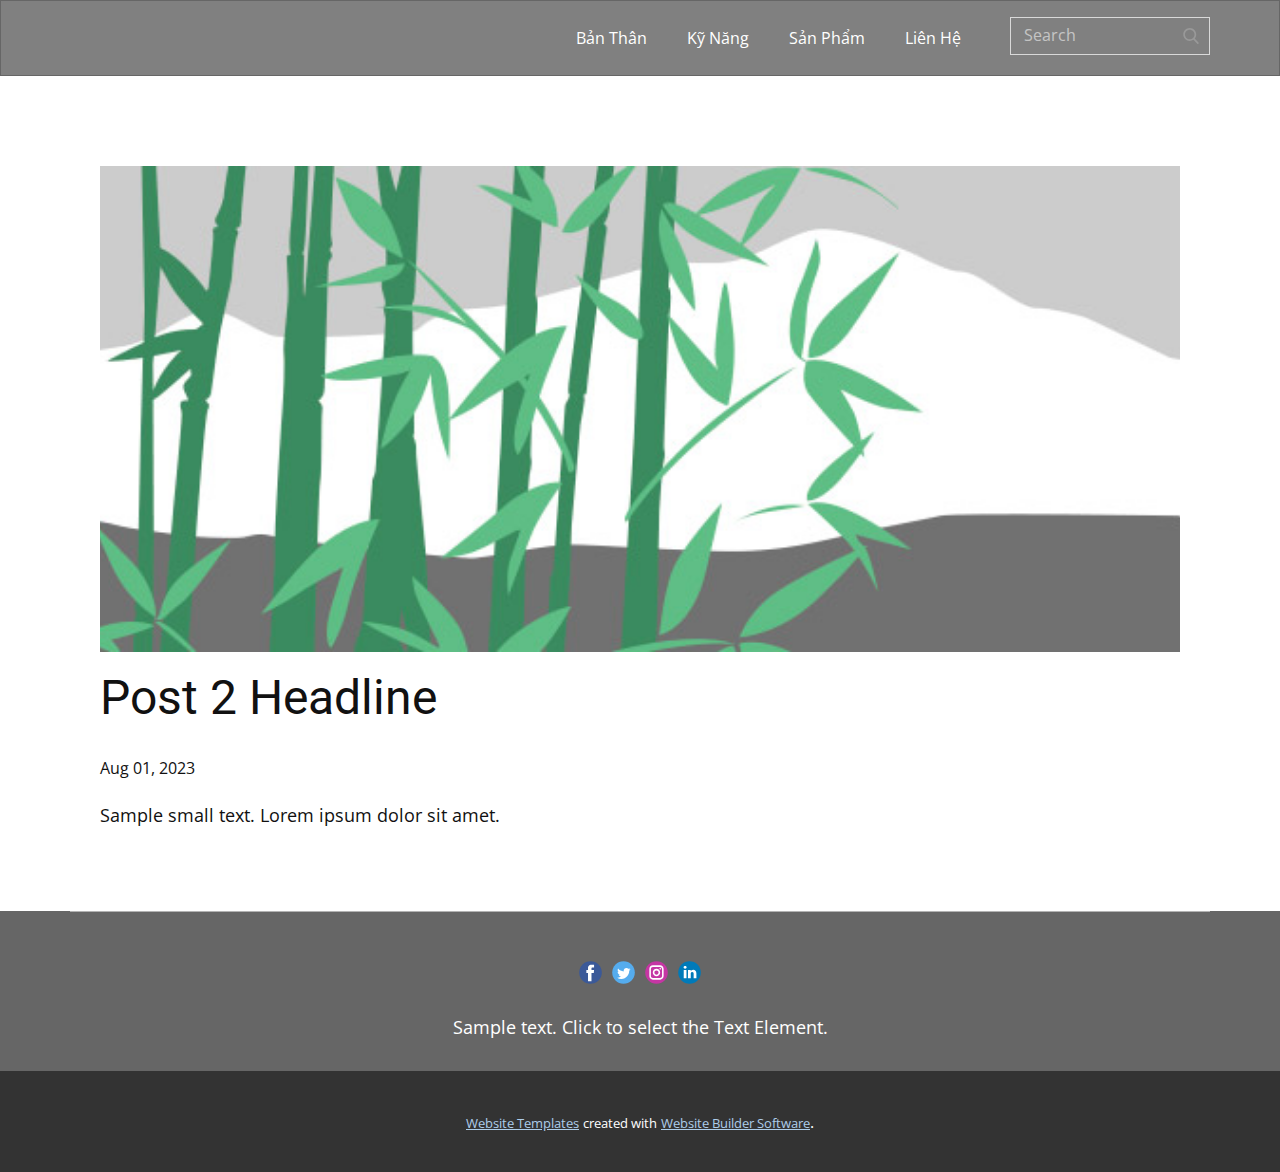
<file: blog/post-1.html>
<!DOCTYPE html>
<html style="font-size: 16px;" lang="en"><head>
    <meta name="viewport" content="width=device-width, initial-scale=1.0">
    <meta charset="utf-8">
    <meta name="keywords" content="Post 1 Headline">
    <meta name="description" content="">
    <title>Post 2 Headline</title>
    <link rel="stylesheet" href="../nicepage.css" media="screen">
<link rel="stylesheet" href="../Post-Template.css" media="screen">
    <script class="u-script" type="text/javascript" src="../jquery.js" defer=""></script>
    <script class="u-script" type="text/javascript" src="../nicepage.js" defer=""></script>
    <meta name="generator" content="Nicepage 5.14.0, nicepage.com">
    <link id="u-theme-google-font" rel="stylesheet" href="https://fonts.googleapis.com/css?family=Roboto:100,100i,300,300i,400,400i,500,500i,700,700i,900,900i|Open+Sans:300,300i,400,400i,500,500i,600,600i,700,700i,800,800i">
    
    
    
    <script type="application/ld+json">{
		"@context": "http://schema.org",
		"@type": "Organization",
		"name": "",
		"sameAs": []
}</script>
    <meta name="theme-color" content="#478ac9">
  <meta data-intl-tel-input-cdn-path="intlTelInput/"></head>
  <body class="u-body u-xl-mode" data-lang="en"><header class="u-align-center-xs u-border-1 u-border-grey-60 u-clearfix u-grey-50 u-header u-header" id="sec-19ba"><div class="u-clearfix u-sheet u-sheet-1">
        <form action="#" method="get" class="u-border-1 u-border-grey-15 u-search u-search-right u-search-1">
          <button class="u-search-button" type="submit">
            <span class="u-search-icon u-spacing-10 u-text-grey-40">
              <svg class="u-svg-link" preserveAspectRatio="xMidYMin slice" viewBox="0 0 56.966 56.966" style=""><use xmlns:xlink="http://www.w3.org/1999/xlink" xlink:href="#svg-b04b"></use></svg>
              <svg xmlns="http://www.w3.org/2000/svg" xmlns:xlink="http://www.w3.org/1999/xlink" version="1.1" id="svg-b04b" x="0px" y="0px" viewBox="0 0 56.966 56.966" style="enable-background:new 0 0 56.966 56.966;" xml:space="preserve" class="u-svg-content"><path d="M55.146,51.887L41.588,37.786c3.486-4.144,5.396-9.358,5.396-14.786c0-12.682-10.318-23-23-23s-23,10.318-23,23  s10.318,23,23,23c4.761,0,9.298-1.436,13.177-4.162l13.661,14.208c0.571,0.593,1.339,0.92,2.162,0.92  c0.779,0,1.518-0.297,2.079-0.837C56.255,54.982,56.293,53.08,55.146,51.887z M23.984,6c9.374,0,17,7.626,17,17s-7.626,17-17,17  s-17-7.626-17-17S14.61,6,23.984,6z"></path><g></g><g></g><g></g><g></g><g></g><g></g><g></g><g></g><g></g><g></g><g></g><g></g><g></g><g></g><g></g></svg>
            </span>
          </button>
          <input class="u-search-input" type="search" name="search" value="" placeholder="Search">
        </form>
        <nav class="u-align-left u-font-size-14 u-menu u-menu-one-level u-nav-spacing-25 u-offcanvas u-menu-1">
          <div class="menu-collapse">
            <a class="u-button-style u-nav-link" href="#" style="padding: 4px 0px; font-size: calc(1em + 8px);">
              <svg class="u-svg-link" preserveAspectRatio="xMidYMin slice" viewBox="0 0 302 302" style=""><use xmlns:xlink="http://www.w3.org/1999/xlink" xlink:href="#svg-7b92"></use></svg>
              <svg xmlns="http://www.w3.org/2000/svg" xmlns:xlink="http://www.w3.org/1999/xlink" version="1.1" id="svg-7b92" x="0px" y="0px" viewBox="0 0 302 302" style="enable-background:new 0 0 302 302;" xml:space="preserve" class="u-svg-content"><g><rect y="36" width="302" height="30"></rect><rect y="236" width="302" height="30"></rect><rect y="136" width="302" height="30"></rect>
</g><g></g><g></g><g></g><g></g><g></g><g></g><g></g><g></g><g></g><g></g><g></g><g></g><g></g><g></g><g></g></svg>
            </a>
          </div>
          <div class="u-custom-menu u-nav-container">
            <ul class="u-nav u-unstyled u-nav-1"><li class="u-nav-item"><a class="u-button-style u-nav-link u-text-active-palette-1-base u-text-hover-palette-2-base" href="../Contact.html#sec-8979" style="padding: 10px 20px;">Bản Thân</a>
</li><li class="u-nav-item"><a class="u-button-style u-nav-link u-text-active-palette-1-base u-text-hover-palette-2-base" href="../Contact.html#sec-5164" style="padding: 10px 20px;">Kỹ Năng</a>
</li><li class="u-nav-item"><a class="u-button-style u-nav-link u-text-active-palette-1-base u-text-hover-palette-2-base" href="../Contact.html#sec-6b1e" style="padding: 10px 20px;">Sản Phẩm</a>
</li><li class="u-nav-item"><a class="u-button-style u-nav-link u-text-active-palette-1-base u-text-hover-palette-2-base" href="../Contact.html#carousel_d5d3" style="padding: 10px 20px;">Liên Hệ</a>
</li></ul>
          </div>
          <div class="u-custom-menu u-nav-container-collapse">
            <div class="u-align-center u-black u-container-style u-inner-container-layout u-opacity u-opacity-95 u-sidenav">
              <div class="u-inner-container-layout u-sidenav-overflow">
                <div class="u-menu-close"></div>
                <ul class="u-align-center u-nav u-popupmenu-items u-unstyled u-nav-2"><li class="u-nav-item"><a class="u-button-style u-nav-link" href="../Contact.html#sec-8979">Bản Thân</a>
</li><li class="u-nav-item"><a class="u-button-style u-nav-link" href="../Contact.html#sec-5164">Kỹ Năng</a>
</li><li class="u-nav-item"><a class="u-button-style u-nav-link" href="../Contact.html#sec-6b1e">Sản Phẩm</a>
</li><li class="u-nav-item"><a class="u-button-style u-nav-link" href="../Contact.html#carousel_d5d3">Liên Hệ</a>
</li></ul>
              </div>
            </div>
            <div class="u-black u-menu-overlay u-opacity u-opacity-70"></div>
          </div>
        </nav>
      </div></header>
    <section class="u-align-center u-clearfix u-section-1" id="sec-e822">
      <div class="u-clearfix u-sheet u-valign-middle-md u-valign-middle-sm u-valign-middle-xs u-sheet-1"><!--post_details--><!--post_details_options_json--><!--{"source":""}--><!--/post_details_options_json--><!--blog_post-->
        <div class="u-container-style u-expanded-width u-post-details u-post-details-1">
          <div class="u-container-layout u-valign-middle u-container-layout-1"><!--blog_post_image-->
            <img alt="" class="u-blog-control u-expanded-width u-image u-image-default u-image-1" src="../images/68f64b9d.jpeg"><!--/blog_post_image--><!--blog_post_header-->
            <h2 class="u-blog-control u-text u-text-1">Post 2 Headline</h2><!--/blog_post_header--><!--blog_post_metadata-->
            <div class="u-blog-control u-metadata u-metadata-1"><!--blog_post_metadata_date-->
              <span class="u-meta-date u-meta-icon">Aug 01, 2023</span><!--/blog_post_metadata_date--><!--blog_post_metadata_category-->
              <!--/blog_post_metadata_category--><!--blog_post_metadata_comments-->
              <!--/blog_post_metadata_comments-->
            </div><!--/blog_post_metadata--><!--blog_post_content-->
            <div class="u-align-justify u-blog-control u-post-content u-text u-text-2 fr-view">
  Sample small text. Lorem ipsum dolor sit amet.
  </div><!--/blog_post_content-->
          </div>
        </div><!--/blog_post--><!--/post_details-->
      </div>
    </section>
    
    
    
    <footer class="u-clearfix u-footer u-grey-60" id="sec-f0f2"><div class="u-clearfix u-sheet u-sheet-1">
        <div class="u-border-1 u-border-white u-expanded-width u-line u-line-horizontal u-opacity u-opacity-50 u-line-1"></div>
        <div class="u-align-left u-social-icons u-spacing-10 u-social-icons-1">
          <a class="u-social-url" title="facebook" target="_blank" href=""><span class="u-icon u-social-facebook u-social-icon u-icon-1"><svg class="u-svg-link" preserveAspectRatio="xMidYMin slice" viewBox="0 0 112 112" style=""><use xmlns:xlink="http://www.w3.org/1999/xlink" xlink:href="#svg-7283"></use></svg><svg class="u-svg-content" viewBox="0 0 112 112" x="0" y="0" id="svg-7283"><circle fill="currentColor" cx="56.1" cy="56.1" r="55"></circle><path fill="#FFFFFF" d="M73.5,31.6h-9.1c-1.4,0-3.6,0.8-3.6,3.9v8.5h12.6L72,58.3H60.8v40.8H43.9V58.3h-8V43.9h8v-9.2
      c0-6.7,3.1-17,17-17h12.5v13.9H73.5z"></path></svg></span>
          </a>
          <a class="u-social-url" title="twitter" target="_blank" href=""><span class="u-icon u-social-icon u-social-twitter u-icon-2"><svg class="u-svg-link" preserveAspectRatio="xMidYMin slice" viewBox="0 0 112 112" style=""><use xmlns:xlink="http://www.w3.org/1999/xlink" xlink:href="#svg-da4b"></use></svg><svg class="u-svg-content" viewBox="0 0 112 112" x="0" y="0" id="svg-da4b"><circle fill="currentColor" class="st0" cx="56.1" cy="56.1" r="55"></circle><path fill="#FFFFFF" d="M83.8,47.3c0,0.6,0,1.2,0,1.7c0,17.7-13.5,38.2-38.2,38.2C38,87.2,31,85,25,81.2c1,0.1,2.1,0.2,3.2,0.2
      c6.3,0,12.1-2.1,16.7-5.7c-5.9-0.1-10.8-4-12.5-9.3c0.8,0.2,1.7,0.2,2.5,0.2c1.2,0,2.4-0.2,3.5-0.5c-6.1-1.2-10.8-6.7-10.8-13.1
      c0-0.1,0-0.1,0-0.2c1.8,1,3.9,1.6,6.1,1.7c-3.6-2.4-6-6.5-6-11.2c0-2.5,0.7-4.8,1.8-6.7c6.6,8.1,16.5,13.5,27.6,14
      c-0.2-1-0.3-2-0.3-3.1c0-7.4,6-13.4,13.4-13.4c3.9,0,7.3,1.6,9.8,4.2c3.1-0.6,5.9-1.7,8.5-3.3c-1,3.1-3.1,5.8-5.9,7.4
      c2.7-0.3,5.3-1,7.7-2.1C88.7,43,86.4,45.4,83.8,47.3z"></path></svg></span>
          </a>
          <a class="u-social-url" title="instagram" target="_blank" href=""><span class="u-icon u-social-icon u-social-instagram u-icon-3"><svg class="u-svg-link" preserveAspectRatio="xMidYMin slice" viewBox="0 0 112 112" style=""><use xmlns:xlink="http://www.w3.org/1999/xlink" xlink:href="#svg-f85c"></use></svg><svg class="u-svg-content" viewBox="0 0 112 112" x="0" y="0" id="svg-f85c"><circle fill="currentColor" cx="56.1" cy="56.1" r="55"></circle><path fill="#FFFFFF" d="M55.9,38.2c-9.9,0-17.9,8-17.9,17.9C38,66,46,74,55.9,74c9.9,0,17.9-8,17.9-17.9C73.8,46.2,65.8,38.2,55.9,38.2
      z M55.9,66.4c-5.7,0-10.3-4.6-10.3-10.3c-0.1-5.7,4.6-10.3,10.3-10.3c5.7,0,10.3,4.6,10.3,10.3C66.2,61.8,61.6,66.4,55.9,66.4z"></path><path fill="#FFFFFF" d="M74.3,33.5c-2.3,0-4.2,1.9-4.2,4.2s1.9,4.2,4.2,4.2s4.2-1.9,4.2-4.2S76.6,33.5,74.3,33.5z"></path><path fill="#FFFFFF" d="M73.1,21.3H38.6c-9.7,0-17.5,7.9-17.5,17.5v34.5c0,9.7,7.9,17.6,17.5,17.6h34.5c9.7,0,17.5-7.9,17.5-17.5V38.8
      C90.6,29.1,82.7,21.3,73.1,21.3z M83,73.3c0,5.5-4.5,9.9-9.9,9.9H38.6c-5.5,0-9.9-4.5-9.9-9.9V38.8c0-5.5,4.5-9.9,9.9-9.9h34.5
      c5.5,0,9.9,4.5,9.9,9.9V73.3z"></path></svg></span>
          </a>
          <a class="u-social-url" title="linkedin" target="_blank" href=""><span class="u-icon u-social-icon u-social-linkedin u-icon-4"><svg class="u-svg-link" preserveAspectRatio="xMidYMin slice" viewBox="0 0 112 112" style=""><use xmlns:xlink="http://www.w3.org/1999/xlink" xlink:href="#svg-e4ca"></use></svg><svg class="u-svg-content" viewBox="0 0 112 112" x="0" y="0" id="svg-e4ca"><circle fill="currentColor" cx="56.1" cy="56.1" r="55"></circle><path fill="#FFFFFF" d="M41.3,83.7H27.9V43.4h13.4V83.7z M34.6,37.9L34.6,37.9c-4.6,0-7.5-3.1-7.5-7c0-4,3-7,7.6-7s7.4,3,7.5,7
      C42.2,34.8,39.2,37.9,34.6,37.9z M89.6,83.7H76.2V62.2c0-5.4-1.9-9.1-6.8-9.1c-3.7,0-5.9,2.5-6.9,4.9c-0.4,0.9-0.4,2.1-0.4,3.3v22.5
      H48.7c0,0,0.2-36.5,0-40.3h13.4v5.7c1.8-2.7,5-6.7,12.1-6.7c8.8,0,15.4,5.8,15.4,18.1V83.7z"></path></svg></span>
          </a>
        </div>
        <p class="u-align-center u-text u-text-1">Sample text. Click to select the Text Element.</p>
      </div></footer>
    <section class="u-backlink u-clearfix u-grey-80">
      <a class="u-link" href="https://nicepage.com/website-templates" target="_blank">
        <span>Website Templates</span>
      </a>
      <p class="u-text">
        <span>created with</span>
      </p>
      <a class="u-link" href="" target="_blank">
        <span>Website Builder Software</span>
      </a>. 
    </section>
  
</body></html>
</file>
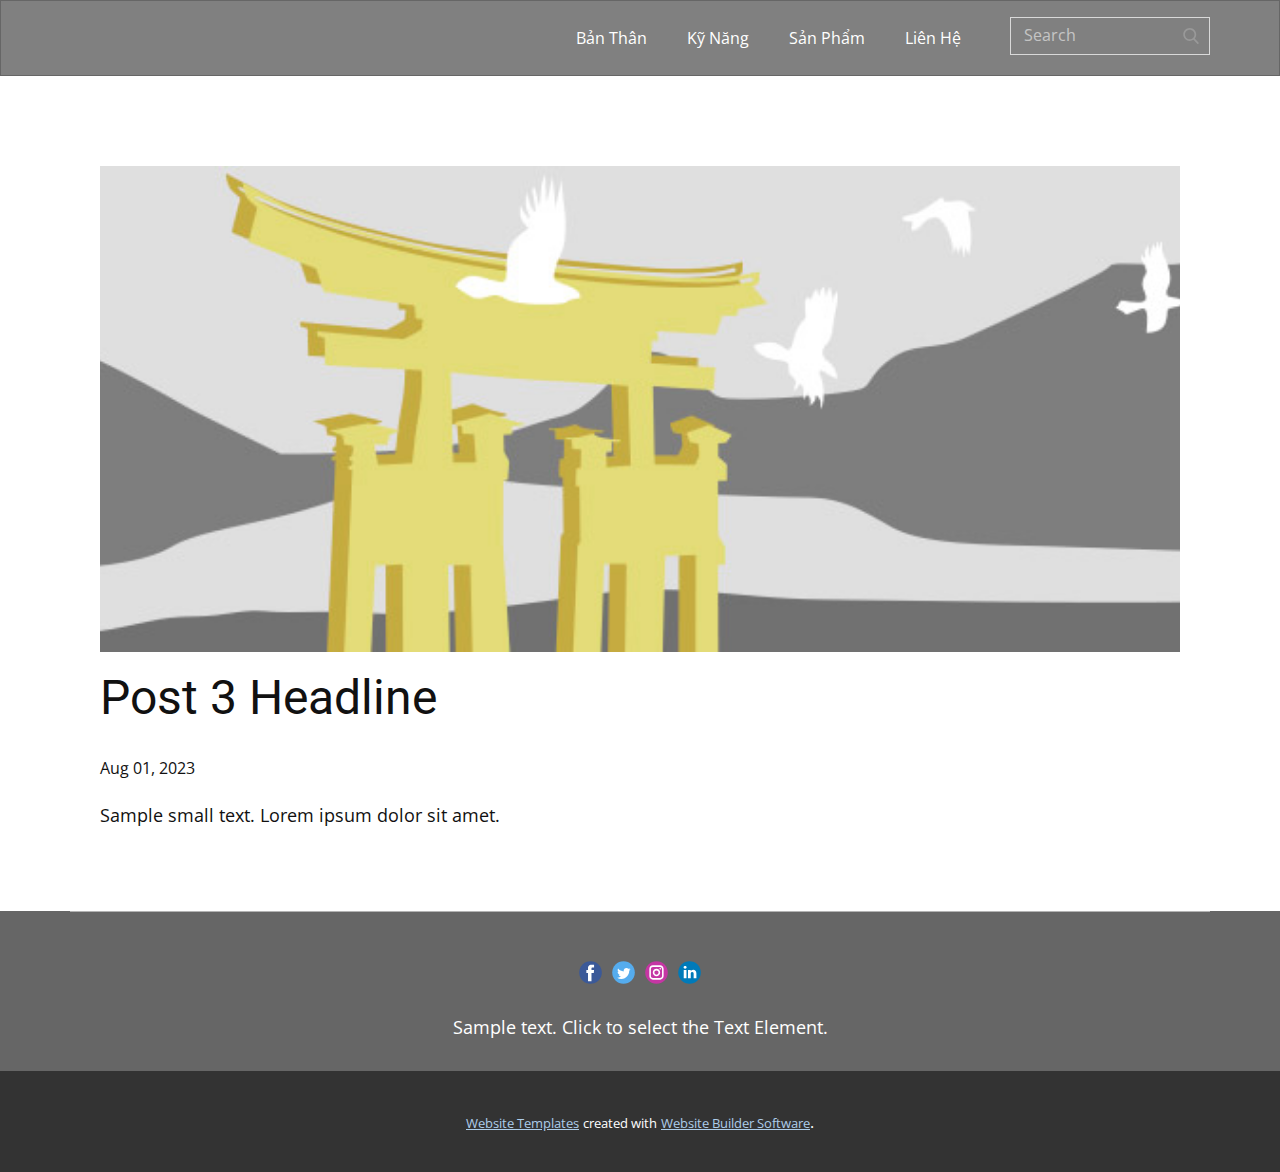
<file: blog/post-2.html>
<!DOCTYPE html>
<html style="font-size: 16px;" lang="en"><head>
    <meta name="viewport" content="width=device-width, initial-scale=1.0">
    <meta charset="utf-8">
    <meta name="keywords" content="Post 1 Headline">
    <meta name="description" content="">
    <title>Post 3 Headline</title>
    <link rel="stylesheet" href="../nicepage.css" media="screen">
<link rel="stylesheet" href="../Post-Template.css" media="screen">
    <script class="u-script" type="text/javascript" src="../jquery.js" defer=""></script>
    <script class="u-script" type="text/javascript" src="../nicepage.js" defer=""></script>
    <meta name="generator" content="Nicepage 5.14.0, nicepage.com">
    <link id="u-theme-google-font" rel="stylesheet" href="https://fonts.googleapis.com/css?family=Roboto:100,100i,300,300i,400,400i,500,500i,700,700i,900,900i|Open+Sans:300,300i,400,400i,500,500i,600,600i,700,700i,800,800i">
    
    
    
    <script type="application/ld+json">{
		"@context": "http://schema.org",
		"@type": "Organization",
		"name": "",
		"sameAs": []
}</script>
    <meta name="theme-color" content="#478ac9">
  <meta data-intl-tel-input-cdn-path="intlTelInput/"></head>
  <body class="u-body u-xl-mode" data-lang="en"><header class="u-align-center-xs u-border-1 u-border-grey-60 u-clearfix u-grey-50 u-header u-header" id="sec-19ba"><div class="u-clearfix u-sheet u-sheet-1">
        <form action="#" method="get" class="u-border-1 u-border-grey-15 u-search u-search-right u-search-1">
          <button class="u-search-button" type="submit">
            <span class="u-search-icon u-spacing-10 u-text-grey-40">
              <svg class="u-svg-link" preserveAspectRatio="xMidYMin slice" viewBox="0 0 56.966 56.966" style=""><use xmlns:xlink="http://www.w3.org/1999/xlink" xlink:href="#svg-b04b"></use></svg>
              <svg xmlns="http://www.w3.org/2000/svg" xmlns:xlink="http://www.w3.org/1999/xlink" version="1.1" id="svg-b04b" x="0px" y="0px" viewBox="0 0 56.966 56.966" style="enable-background:new 0 0 56.966 56.966;" xml:space="preserve" class="u-svg-content"><path d="M55.146,51.887L41.588,37.786c3.486-4.144,5.396-9.358,5.396-14.786c0-12.682-10.318-23-23-23s-23,10.318-23,23  s10.318,23,23,23c4.761,0,9.298-1.436,13.177-4.162l13.661,14.208c0.571,0.593,1.339,0.92,2.162,0.92  c0.779,0,1.518-0.297,2.079-0.837C56.255,54.982,56.293,53.08,55.146,51.887z M23.984,6c9.374,0,17,7.626,17,17s-7.626,17-17,17  s-17-7.626-17-17S14.61,6,23.984,6z"></path><g></g><g></g><g></g><g></g><g></g><g></g><g></g><g></g><g></g><g></g><g></g><g></g><g></g><g></g><g></g></svg>
            </span>
          </button>
          <input class="u-search-input" type="search" name="search" value="" placeholder="Search">
        </form>
        <nav class="u-align-left u-font-size-14 u-menu u-menu-one-level u-nav-spacing-25 u-offcanvas u-menu-1">
          <div class="menu-collapse">
            <a class="u-button-style u-nav-link" href="#" style="padding: 4px 0px; font-size: calc(1em + 8px);">
              <svg class="u-svg-link" preserveAspectRatio="xMidYMin slice" viewBox="0 0 302 302" style=""><use xmlns:xlink="http://www.w3.org/1999/xlink" xlink:href="#svg-7b92"></use></svg>
              <svg xmlns="http://www.w3.org/2000/svg" xmlns:xlink="http://www.w3.org/1999/xlink" version="1.1" id="svg-7b92" x="0px" y="0px" viewBox="0 0 302 302" style="enable-background:new 0 0 302 302;" xml:space="preserve" class="u-svg-content"><g><rect y="36" width="302" height="30"></rect><rect y="236" width="302" height="30"></rect><rect y="136" width="302" height="30"></rect>
</g><g></g><g></g><g></g><g></g><g></g><g></g><g></g><g></g><g></g><g></g><g></g><g></g><g></g><g></g><g></g></svg>
            </a>
          </div>
          <div class="u-custom-menu u-nav-container">
            <ul class="u-nav u-unstyled u-nav-1"><li class="u-nav-item"><a class="u-button-style u-nav-link u-text-active-palette-1-base u-text-hover-palette-2-base" href="../Contact.html#sec-8979" style="padding: 10px 20px;">Bản Thân</a>
</li><li class="u-nav-item"><a class="u-button-style u-nav-link u-text-active-palette-1-base u-text-hover-palette-2-base" href="../Contact.html#sec-5164" style="padding: 10px 20px;">Kỹ Năng</a>
</li><li class="u-nav-item"><a class="u-button-style u-nav-link u-text-active-palette-1-base u-text-hover-palette-2-base" href="../Contact.html#sec-6b1e" style="padding: 10px 20px;">Sản Phẩm</a>
</li><li class="u-nav-item"><a class="u-button-style u-nav-link u-text-active-palette-1-base u-text-hover-palette-2-base" href="../Contact.html#carousel_d5d3" style="padding: 10px 20px;">Liên Hệ</a>
</li></ul>
          </div>
          <div class="u-custom-menu u-nav-container-collapse">
            <div class="u-align-center u-black u-container-style u-inner-container-layout u-opacity u-opacity-95 u-sidenav">
              <div class="u-inner-container-layout u-sidenav-overflow">
                <div class="u-menu-close"></div>
                <ul class="u-align-center u-nav u-popupmenu-items u-unstyled u-nav-2"><li class="u-nav-item"><a class="u-button-style u-nav-link" href="../Contact.html#sec-8979">Bản Thân</a>
</li><li class="u-nav-item"><a class="u-button-style u-nav-link" href="../Contact.html#sec-5164">Kỹ Năng</a>
</li><li class="u-nav-item"><a class="u-button-style u-nav-link" href="../Contact.html#sec-6b1e">Sản Phẩm</a>
</li><li class="u-nav-item"><a class="u-button-style u-nav-link" href="../Contact.html#carousel_d5d3">Liên Hệ</a>
</li></ul>
              </div>
            </div>
            <div class="u-black u-menu-overlay u-opacity u-opacity-70"></div>
          </div>
        </nav>
      </div></header>
    <section class="u-align-center u-clearfix u-section-1" id="sec-e822">
      <div class="u-clearfix u-sheet u-valign-middle-md u-valign-middle-sm u-valign-middle-xs u-sheet-1"><!--post_details--><!--post_details_options_json--><!--{"source":""}--><!--/post_details_options_json--><!--blog_post-->
        <div class="u-container-style u-expanded-width u-post-details u-post-details-1">
          <div class="u-container-layout u-valign-middle u-container-layout-1"><!--blog_post_image-->
            <img alt="" class="u-blog-control u-expanded-width u-image u-image-default u-image-1" src="../images/8ad73f3c.jpeg"><!--/blog_post_image--><!--blog_post_header-->
            <h2 class="u-blog-control u-text u-text-1">Post 3 Headline</h2><!--/blog_post_header--><!--blog_post_metadata-->
            <div class="u-blog-control u-metadata u-metadata-1"><!--blog_post_metadata_date-->
              <span class="u-meta-date u-meta-icon">Aug 01, 2023</span><!--/blog_post_metadata_date--><!--blog_post_metadata_category-->
              <!--/blog_post_metadata_category--><!--blog_post_metadata_comments-->
              <!--/blog_post_metadata_comments-->
            </div><!--/blog_post_metadata--><!--blog_post_content-->
            <div class="u-align-justify u-blog-control u-post-content u-text u-text-2 fr-view">
  Sample small text. Lorem ipsum dolor sit amet.
  </div><!--/blog_post_content-->
          </div>
        </div><!--/blog_post--><!--/post_details-->
      </div>
    </section>
    
    
    
    <footer class="u-clearfix u-footer u-grey-60" id="sec-f0f2"><div class="u-clearfix u-sheet u-sheet-1">
        <div class="u-border-1 u-border-white u-expanded-width u-line u-line-horizontal u-opacity u-opacity-50 u-line-1"></div>
        <div class="u-align-left u-social-icons u-spacing-10 u-social-icons-1">
          <a class="u-social-url" title="facebook" target="_blank" href=""><span class="u-icon u-social-facebook u-social-icon u-icon-1"><svg class="u-svg-link" preserveAspectRatio="xMidYMin slice" viewBox="0 0 112 112" style=""><use xmlns:xlink="http://www.w3.org/1999/xlink" xlink:href="#svg-7283"></use></svg><svg class="u-svg-content" viewBox="0 0 112 112" x="0" y="0" id="svg-7283"><circle fill="currentColor" cx="56.1" cy="56.1" r="55"></circle><path fill="#FFFFFF" d="M73.5,31.6h-9.1c-1.4,0-3.6,0.8-3.6,3.9v8.5h12.6L72,58.3H60.8v40.8H43.9V58.3h-8V43.9h8v-9.2
      c0-6.7,3.1-17,17-17h12.5v13.9H73.5z"></path></svg></span>
          </a>
          <a class="u-social-url" title="twitter" target="_blank" href=""><span class="u-icon u-social-icon u-social-twitter u-icon-2"><svg class="u-svg-link" preserveAspectRatio="xMidYMin slice" viewBox="0 0 112 112" style=""><use xmlns:xlink="http://www.w3.org/1999/xlink" xlink:href="#svg-da4b"></use></svg><svg class="u-svg-content" viewBox="0 0 112 112" x="0" y="0" id="svg-da4b"><circle fill="currentColor" class="st0" cx="56.1" cy="56.1" r="55"></circle><path fill="#FFFFFF" d="M83.8,47.3c0,0.6,0,1.2,0,1.7c0,17.7-13.5,38.2-38.2,38.2C38,87.2,31,85,25,81.2c1,0.1,2.1,0.2,3.2,0.2
      c6.3,0,12.1-2.1,16.7-5.7c-5.9-0.1-10.8-4-12.5-9.3c0.8,0.2,1.7,0.2,2.5,0.2c1.2,0,2.4-0.2,3.5-0.5c-6.1-1.2-10.8-6.7-10.8-13.1
      c0-0.1,0-0.1,0-0.2c1.8,1,3.9,1.6,6.1,1.7c-3.6-2.4-6-6.5-6-11.2c0-2.5,0.7-4.8,1.8-6.7c6.6,8.1,16.5,13.5,27.6,14
      c-0.2-1-0.3-2-0.3-3.1c0-7.4,6-13.4,13.4-13.4c3.9,0,7.3,1.6,9.8,4.2c3.1-0.6,5.9-1.7,8.5-3.3c-1,3.1-3.1,5.8-5.9,7.4
      c2.7-0.3,5.3-1,7.7-2.1C88.7,43,86.4,45.4,83.8,47.3z"></path></svg></span>
          </a>
          <a class="u-social-url" title="instagram" target="_blank" href=""><span class="u-icon u-social-icon u-social-instagram u-icon-3"><svg class="u-svg-link" preserveAspectRatio="xMidYMin slice" viewBox="0 0 112 112" style=""><use xmlns:xlink="http://www.w3.org/1999/xlink" xlink:href="#svg-f85c"></use></svg><svg class="u-svg-content" viewBox="0 0 112 112" x="0" y="0" id="svg-f85c"><circle fill="currentColor" cx="56.1" cy="56.1" r="55"></circle><path fill="#FFFFFF" d="M55.9,38.2c-9.9,0-17.9,8-17.9,17.9C38,66,46,74,55.9,74c9.9,0,17.9-8,17.9-17.9C73.8,46.2,65.8,38.2,55.9,38.2
      z M55.9,66.4c-5.7,0-10.3-4.6-10.3-10.3c-0.1-5.7,4.6-10.3,10.3-10.3c5.7,0,10.3,4.6,10.3,10.3C66.2,61.8,61.6,66.4,55.9,66.4z"></path><path fill="#FFFFFF" d="M74.3,33.5c-2.3,0-4.2,1.9-4.2,4.2s1.9,4.2,4.2,4.2s4.2-1.9,4.2-4.2S76.6,33.5,74.3,33.5z"></path><path fill="#FFFFFF" d="M73.1,21.3H38.6c-9.7,0-17.5,7.9-17.5,17.5v34.5c0,9.7,7.9,17.6,17.5,17.6h34.5c9.7,0,17.5-7.9,17.5-17.5V38.8
      C90.6,29.1,82.7,21.3,73.1,21.3z M83,73.3c0,5.5-4.5,9.9-9.9,9.9H38.6c-5.5,0-9.9-4.5-9.9-9.9V38.8c0-5.5,4.5-9.9,9.9-9.9h34.5
      c5.5,0,9.9,4.5,9.9,9.9V73.3z"></path></svg></span>
          </a>
          <a class="u-social-url" title="linkedin" target="_blank" href=""><span class="u-icon u-social-icon u-social-linkedin u-icon-4"><svg class="u-svg-link" preserveAspectRatio="xMidYMin slice" viewBox="0 0 112 112" style=""><use xmlns:xlink="http://www.w3.org/1999/xlink" xlink:href="#svg-e4ca"></use></svg><svg class="u-svg-content" viewBox="0 0 112 112" x="0" y="0" id="svg-e4ca"><circle fill="currentColor" cx="56.1" cy="56.1" r="55"></circle><path fill="#FFFFFF" d="M41.3,83.7H27.9V43.4h13.4V83.7z M34.6,37.9L34.6,37.9c-4.6,0-7.5-3.1-7.5-7c0-4,3-7,7.6-7s7.4,3,7.5,7
      C42.2,34.8,39.2,37.9,34.6,37.9z M89.6,83.7H76.2V62.2c0-5.4-1.9-9.1-6.8-9.1c-3.7,0-5.9,2.5-6.9,4.9c-0.4,0.9-0.4,2.1-0.4,3.3v22.5
      H48.7c0,0,0.2-36.5,0-40.3h13.4v5.7c1.8-2.7,5-6.7,12.1-6.7c8.8,0,15.4,5.8,15.4,18.1V83.7z"></path></svg></span>
          </a>
        </div>
        <p class="u-align-center u-text u-text-1">Sample text. Click to select the Text Element.</p>
      </div></footer>
    <section class="u-backlink u-clearfix u-grey-80">
      <a class="u-link" href="https://nicepage.com/website-templates" target="_blank">
        <span>Website Templates</span>
      </a>
      <p class="u-text">
        <span>created with</span>
      </p>
      <a class="u-link" href="" target="_blank">
        <span>Website Builder Software</span>
      </a>. 
    </section>
  
</body></html>
</file>
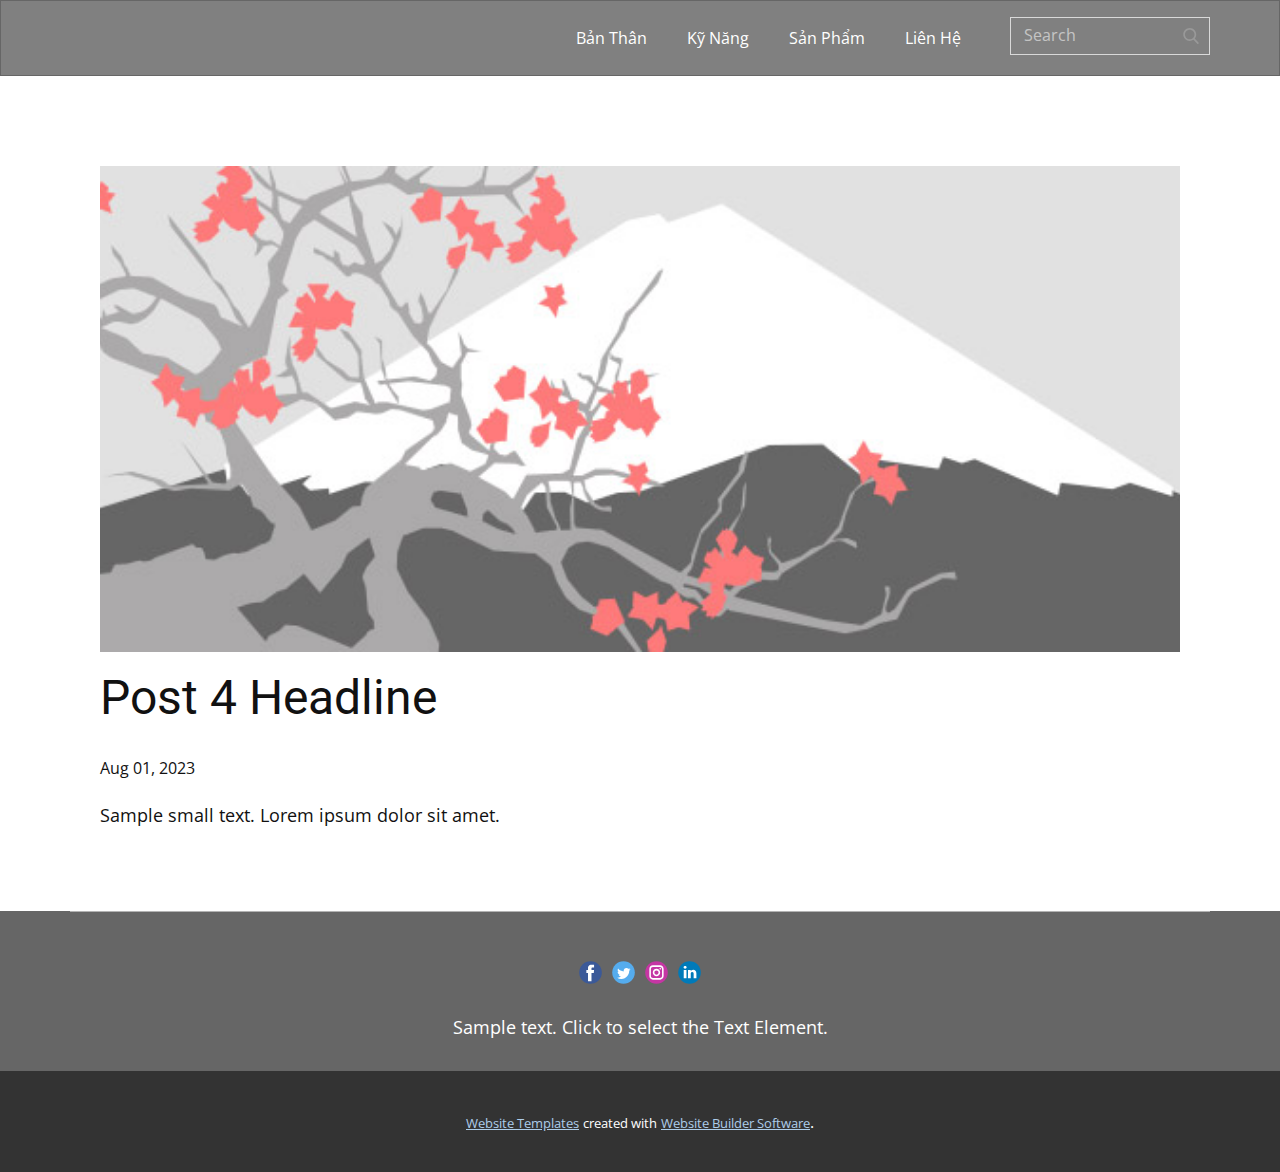
<file: blog/post-3.html>
<!DOCTYPE html>
<html style="font-size: 16px;" lang="en"><head>
    <meta name="viewport" content="width=device-width, initial-scale=1.0">
    <meta charset="utf-8">
    <meta name="keywords" content="Post 1 Headline">
    <meta name="description" content="">
    <title>Post 4 Headline</title>
    <link rel="stylesheet" href="../nicepage.css" media="screen">
<link rel="stylesheet" href="../Post-Template.css" media="screen">
    <script class="u-script" type="text/javascript" src="../jquery.js" defer=""></script>
    <script class="u-script" type="text/javascript" src="../nicepage.js" defer=""></script>
    <meta name="generator" content="Nicepage 5.14.0, nicepage.com">
    <link id="u-theme-google-font" rel="stylesheet" href="https://fonts.googleapis.com/css?family=Roboto:100,100i,300,300i,400,400i,500,500i,700,700i,900,900i|Open+Sans:300,300i,400,400i,500,500i,600,600i,700,700i,800,800i">
    
    
    
    <script type="application/ld+json">{
		"@context": "http://schema.org",
		"@type": "Organization",
		"name": "",
		"sameAs": []
}</script>
    <meta name="theme-color" content="#478ac9">
  <meta data-intl-tel-input-cdn-path="intlTelInput/"></head>
  <body class="u-body u-xl-mode" data-lang="en"><header class="u-align-center-xs u-border-1 u-border-grey-60 u-clearfix u-grey-50 u-header u-header" id="sec-19ba"><div class="u-clearfix u-sheet u-sheet-1">
        <form action="#" method="get" class="u-border-1 u-border-grey-15 u-search u-search-right u-search-1">
          <button class="u-search-button" type="submit">
            <span class="u-search-icon u-spacing-10 u-text-grey-40">
              <svg class="u-svg-link" preserveAspectRatio="xMidYMin slice" viewBox="0 0 56.966 56.966" style=""><use xmlns:xlink="http://www.w3.org/1999/xlink" xlink:href="#svg-b04b"></use></svg>
              <svg xmlns="http://www.w3.org/2000/svg" xmlns:xlink="http://www.w3.org/1999/xlink" version="1.1" id="svg-b04b" x="0px" y="0px" viewBox="0 0 56.966 56.966" style="enable-background:new 0 0 56.966 56.966;" xml:space="preserve" class="u-svg-content"><path d="M55.146,51.887L41.588,37.786c3.486-4.144,5.396-9.358,5.396-14.786c0-12.682-10.318-23-23-23s-23,10.318-23,23  s10.318,23,23,23c4.761,0,9.298-1.436,13.177-4.162l13.661,14.208c0.571,0.593,1.339,0.92,2.162,0.92  c0.779,0,1.518-0.297,2.079-0.837C56.255,54.982,56.293,53.08,55.146,51.887z M23.984,6c9.374,0,17,7.626,17,17s-7.626,17-17,17  s-17-7.626-17-17S14.61,6,23.984,6z"></path><g></g><g></g><g></g><g></g><g></g><g></g><g></g><g></g><g></g><g></g><g></g><g></g><g></g><g></g><g></g></svg>
            </span>
          </button>
          <input class="u-search-input" type="search" name="search" value="" placeholder="Search">
        </form>
        <nav class="u-align-left u-font-size-14 u-menu u-menu-one-level u-nav-spacing-25 u-offcanvas u-menu-1">
          <div class="menu-collapse">
            <a class="u-button-style u-nav-link" href="#" style="padding: 4px 0px; font-size: calc(1em + 8px);">
              <svg class="u-svg-link" preserveAspectRatio="xMidYMin slice" viewBox="0 0 302 302" style=""><use xmlns:xlink="http://www.w3.org/1999/xlink" xlink:href="#svg-7b92"></use></svg>
              <svg xmlns="http://www.w3.org/2000/svg" xmlns:xlink="http://www.w3.org/1999/xlink" version="1.1" id="svg-7b92" x="0px" y="0px" viewBox="0 0 302 302" style="enable-background:new 0 0 302 302;" xml:space="preserve" class="u-svg-content"><g><rect y="36" width="302" height="30"></rect><rect y="236" width="302" height="30"></rect><rect y="136" width="302" height="30"></rect>
</g><g></g><g></g><g></g><g></g><g></g><g></g><g></g><g></g><g></g><g></g><g></g><g></g><g></g><g></g><g></g></svg>
            </a>
          </div>
          <div class="u-custom-menu u-nav-container">
            <ul class="u-nav u-unstyled u-nav-1"><li class="u-nav-item"><a class="u-button-style u-nav-link u-text-active-palette-1-base u-text-hover-palette-2-base" href="../Contact.html#sec-8979" style="padding: 10px 20px;">Bản Thân</a>
</li><li class="u-nav-item"><a class="u-button-style u-nav-link u-text-active-palette-1-base u-text-hover-palette-2-base" href="../Contact.html#sec-5164" style="padding: 10px 20px;">Kỹ Năng</a>
</li><li class="u-nav-item"><a class="u-button-style u-nav-link u-text-active-palette-1-base u-text-hover-palette-2-base" href="../Contact.html#sec-6b1e" style="padding: 10px 20px;">Sản Phẩm</a>
</li><li class="u-nav-item"><a class="u-button-style u-nav-link u-text-active-palette-1-base u-text-hover-palette-2-base" href="../Contact.html#carousel_d5d3" style="padding: 10px 20px;">Liên Hệ</a>
</li></ul>
          </div>
          <div class="u-custom-menu u-nav-container-collapse">
            <div class="u-align-center u-black u-container-style u-inner-container-layout u-opacity u-opacity-95 u-sidenav">
              <div class="u-inner-container-layout u-sidenav-overflow">
                <div class="u-menu-close"></div>
                <ul class="u-align-center u-nav u-popupmenu-items u-unstyled u-nav-2"><li class="u-nav-item"><a class="u-button-style u-nav-link" href="../Contact.html#sec-8979">Bản Thân</a>
</li><li class="u-nav-item"><a class="u-button-style u-nav-link" href="../Contact.html#sec-5164">Kỹ Năng</a>
</li><li class="u-nav-item"><a class="u-button-style u-nav-link" href="../Contact.html#sec-6b1e">Sản Phẩm</a>
</li><li class="u-nav-item"><a class="u-button-style u-nav-link" href="../Contact.html#carousel_d5d3">Liên Hệ</a>
</li></ul>
              </div>
            </div>
            <div class="u-black u-menu-overlay u-opacity u-opacity-70"></div>
          </div>
        </nav>
      </div></header>
    <section class="u-align-center u-clearfix u-section-1" id="sec-e822">
      <div class="u-clearfix u-sheet u-valign-middle-md u-valign-middle-sm u-valign-middle-xs u-sheet-1"><!--post_details--><!--post_details_options_json--><!--{"source":""}--><!--/post_details_options_json--><!--blog_post-->
        <div class="u-container-style u-expanded-width u-post-details u-post-details-1">
          <div class="u-container-layout u-valign-middle u-container-layout-1"><!--blog_post_image-->
            <img alt="" class="u-blog-control u-expanded-width u-image u-image-default u-image-1" src="../images/0fd3416c.jpeg"><!--/blog_post_image--><!--blog_post_header-->
            <h2 class="u-blog-control u-text u-text-1">Post 4 Headline</h2><!--/blog_post_header--><!--blog_post_metadata-->
            <div class="u-blog-control u-metadata u-metadata-1"><!--blog_post_metadata_date-->
              <span class="u-meta-date u-meta-icon">Aug 01, 2023</span><!--/blog_post_metadata_date--><!--blog_post_metadata_category-->
              <!--/blog_post_metadata_category--><!--blog_post_metadata_comments-->
              <!--/blog_post_metadata_comments-->
            </div><!--/blog_post_metadata--><!--blog_post_content-->
            <div class="u-align-justify u-blog-control u-post-content u-text u-text-2 fr-view">
  Sample small text. Lorem ipsum dolor sit amet.
  </div><!--/blog_post_content-->
          </div>
        </div><!--/blog_post--><!--/post_details-->
      </div>
    </section>
    
    
    
    <footer class="u-clearfix u-footer u-grey-60" id="sec-f0f2"><div class="u-clearfix u-sheet u-sheet-1">
        <div class="u-border-1 u-border-white u-expanded-width u-line u-line-horizontal u-opacity u-opacity-50 u-line-1"></div>
        <div class="u-align-left u-social-icons u-spacing-10 u-social-icons-1">
          <a class="u-social-url" title="facebook" target="_blank" href=""><span class="u-icon u-social-facebook u-social-icon u-icon-1"><svg class="u-svg-link" preserveAspectRatio="xMidYMin slice" viewBox="0 0 112 112" style=""><use xmlns:xlink="http://www.w3.org/1999/xlink" xlink:href="#svg-7283"></use></svg><svg class="u-svg-content" viewBox="0 0 112 112" x="0" y="0" id="svg-7283"><circle fill="currentColor" cx="56.1" cy="56.1" r="55"></circle><path fill="#FFFFFF" d="M73.5,31.6h-9.1c-1.4,0-3.6,0.8-3.6,3.9v8.5h12.6L72,58.3H60.8v40.8H43.9V58.3h-8V43.9h8v-9.2
      c0-6.7,3.1-17,17-17h12.5v13.9H73.5z"></path></svg></span>
          </a>
          <a class="u-social-url" title="twitter" target="_blank" href=""><span class="u-icon u-social-icon u-social-twitter u-icon-2"><svg class="u-svg-link" preserveAspectRatio="xMidYMin slice" viewBox="0 0 112 112" style=""><use xmlns:xlink="http://www.w3.org/1999/xlink" xlink:href="#svg-da4b"></use></svg><svg class="u-svg-content" viewBox="0 0 112 112" x="0" y="0" id="svg-da4b"><circle fill="currentColor" class="st0" cx="56.1" cy="56.1" r="55"></circle><path fill="#FFFFFF" d="M83.8,47.3c0,0.6,0,1.2,0,1.7c0,17.7-13.5,38.2-38.2,38.2C38,87.2,31,85,25,81.2c1,0.1,2.1,0.2,3.2,0.2
      c6.3,0,12.1-2.1,16.7-5.7c-5.9-0.1-10.8-4-12.5-9.3c0.8,0.2,1.7,0.2,2.5,0.2c1.2,0,2.4-0.2,3.5-0.5c-6.1-1.2-10.8-6.7-10.8-13.1
      c0-0.1,0-0.1,0-0.2c1.8,1,3.9,1.6,6.1,1.7c-3.6-2.4-6-6.5-6-11.2c0-2.5,0.7-4.8,1.8-6.7c6.6,8.1,16.5,13.5,27.6,14
      c-0.2-1-0.3-2-0.3-3.1c0-7.4,6-13.4,13.4-13.4c3.9,0,7.3,1.6,9.8,4.2c3.1-0.6,5.9-1.7,8.5-3.3c-1,3.1-3.1,5.8-5.9,7.4
      c2.7-0.3,5.3-1,7.7-2.1C88.7,43,86.4,45.4,83.8,47.3z"></path></svg></span>
          </a>
          <a class="u-social-url" title="instagram" target="_blank" href=""><span class="u-icon u-social-icon u-social-instagram u-icon-3"><svg class="u-svg-link" preserveAspectRatio="xMidYMin slice" viewBox="0 0 112 112" style=""><use xmlns:xlink="http://www.w3.org/1999/xlink" xlink:href="#svg-f85c"></use></svg><svg class="u-svg-content" viewBox="0 0 112 112" x="0" y="0" id="svg-f85c"><circle fill="currentColor" cx="56.1" cy="56.1" r="55"></circle><path fill="#FFFFFF" d="M55.9,38.2c-9.9,0-17.9,8-17.9,17.9C38,66,46,74,55.9,74c9.9,0,17.9-8,17.9-17.9C73.8,46.2,65.8,38.2,55.9,38.2
      z M55.9,66.4c-5.7,0-10.3-4.6-10.3-10.3c-0.1-5.7,4.6-10.3,10.3-10.3c5.7,0,10.3,4.6,10.3,10.3C66.2,61.8,61.6,66.4,55.9,66.4z"></path><path fill="#FFFFFF" d="M74.3,33.5c-2.3,0-4.2,1.9-4.2,4.2s1.9,4.2,4.2,4.2s4.2-1.9,4.2-4.2S76.6,33.5,74.3,33.5z"></path><path fill="#FFFFFF" d="M73.1,21.3H38.6c-9.7,0-17.5,7.9-17.5,17.5v34.5c0,9.7,7.9,17.6,17.5,17.6h34.5c9.7,0,17.5-7.9,17.5-17.5V38.8
      C90.6,29.1,82.7,21.3,73.1,21.3z M83,73.3c0,5.5-4.5,9.9-9.9,9.9H38.6c-5.5,0-9.9-4.5-9.9-9.9V38.8c0-5.5,4.5-9.9,9.9-9.9h34.5
      c5.5,0,9.9,4.5,9.9,9.9V73.3z"></path></svg></span>
          </a>
          <a class="u-social-url" title="linkedin" target="_blank" href=""><span class="u-icon u-social-icon u-social-linkedin u-icon-4"><svg class="u-svg-link" preserveAspectRatio="xMidYMin slice" viewBox="0 0 112 112" style=""><use xmlns:xlink="http://www.w3.org/1999/xlink" xlink:href="#svg-e4ca"></use></svg><svg class="u-svg-content" viewBox="0 0 112 112" x="0" y="0" id="svg-e4ca"><circle fill="currentColor" cx="56.1" cy="56.1" r="55"></circle><path fill="#FFFFFF" d="M41.3,83.7H27.9V43.4h13.4V83.7z M34.6,37.9L34.6,37.9c-4.6,0-7.5-3.1-7.5-7c0-4,3-7,7.6-7s7.4,3,7.5,7
      C42.2,34.8,39.2,37.9,34.6,37.9z M89.6,83.7H76.2V62.2c0-5.4-1.9-9.1-6.8-9.1c-3.7,0-5.9,2.5-6.9,4.9c-0.4,0.9-0.4,2.1-0.4,3.3v22.5
      H48.7c0,0,0.2-36.5,0-40.3h13.4v5.7c1.8-2.7,5-6.7,12.1-6.7c8.8,0,15.4,5.8,15.4,18.1V83.7z"></path></svg></span>
          </a>
        </div>
        <p class="u-align-center u-text u-text-1">Sample text. Click to select the Text Element.</p>
      </div></footer>
    <section class="u-backlink u-clearfix u-grey-80">
      <a class="u-link" href="https://nicepage.com/website-templates" target="_blank">
        <span>Website Templates</span>
      </a>
      <p class="u-text">
        <span>created with</span>
      </p>
      <a class="u-link" href="" target="_blank">
        <span>Website Builder Software</span>
      </a>. 
    </section>
  
</body></html>
</file>
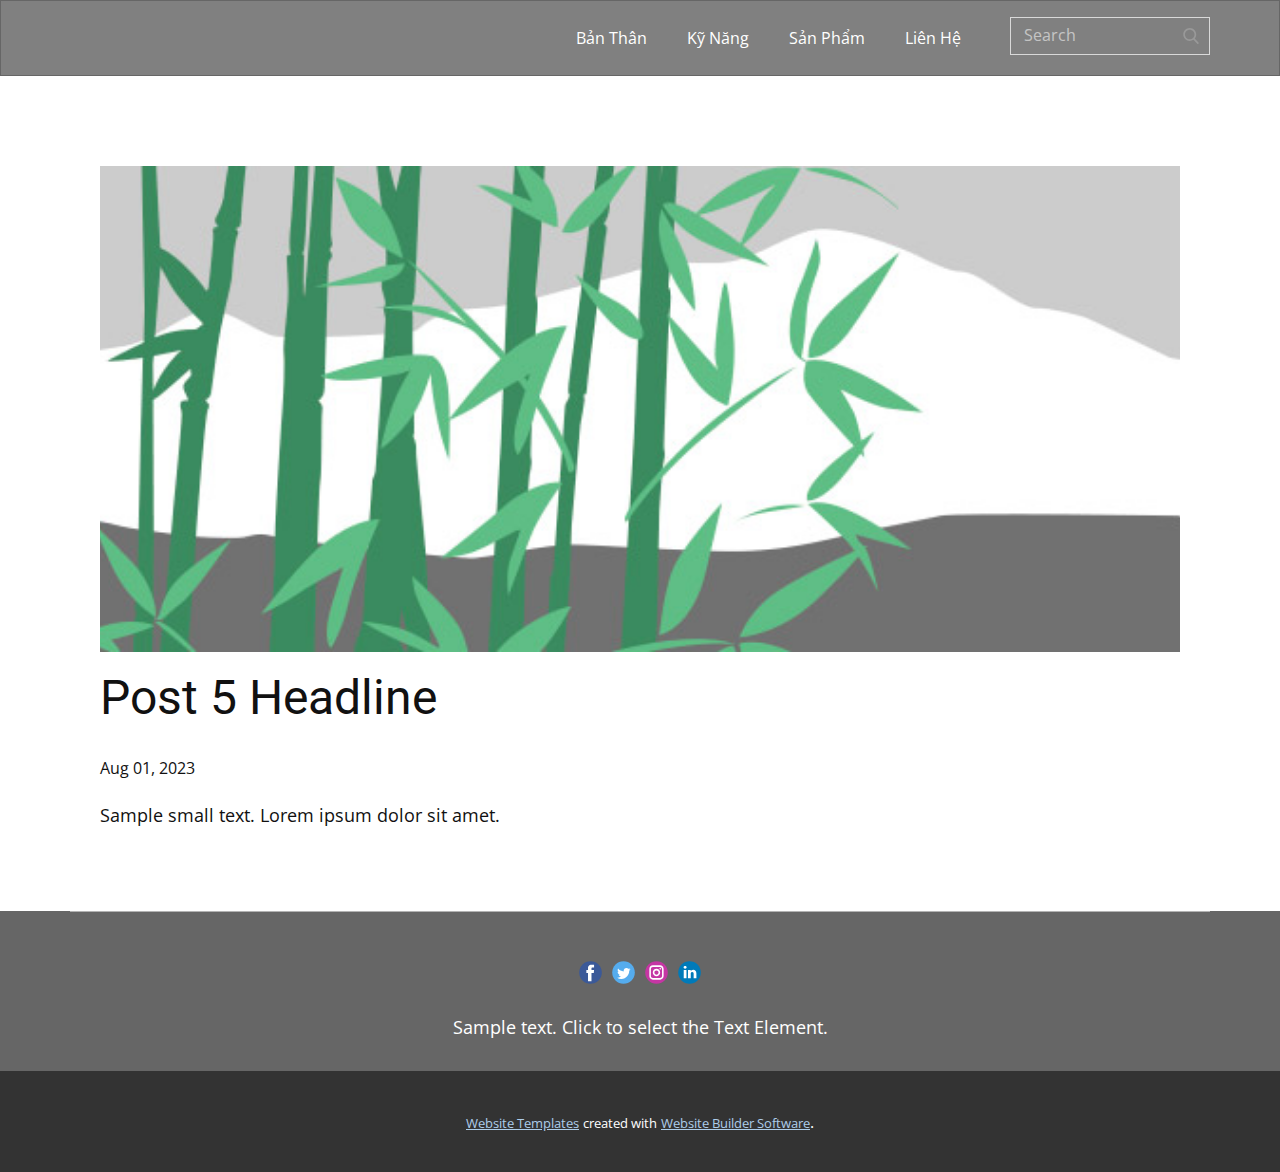
<file: blog/post-4.html>
<!DOCTYPE html>
<html style="font-size: 16px;" lang="en"><head>
    <meta name="viewport" content="width=device-width, initial-scale=1.0">
    <meta charset="utf-8">
    <meta name="keywords" content="Post 1 Headline">
    <meta name="description" content="">
    <title>Post 5 Headline</title>
    <link rel="stylesheet" href="../nicepage.css" media="screen">
<link rel="stylesheet" href="../Post-Template.css" media="screen">
    <script class="u-script" type="text/javascript" src="../jquery.js" defer=""></script>
    <script class="u-script" type="text/javascript" src="../nicepage.js" defer=""></script>
    <meta name="generator" content="Nicepage 5.14.0, nicepage.com">
    <link id="u-theme-google-font" rel="stylesheet" href="https://fonts.googleapis.com/css?family=Roboto:100,100i,300,300i,400,400i,500,500i,700,700i,900,900i|Open+Sans:300,300i,400,400i,500,500i,600,600i,700,700i,800,800i">
    
    
    
    <script type="application/ld+json">{
		"@context": "http://schema.org",
		"@type": "Organization",
		"name": "",
		"sameAs": []
}</script>
    <meta name="theme-color" content="#478ac9">
  <meta data-intl-tel-input-cdn-path="intlTelInput/"></head>
  <body class="u-body u-xl-mode" data-lang="en"><header class="u-align-center-xs u-border-1 u-border-grey-60 u-clearfix u-grey-50 u-header u-header" id="sec-19ba"><div class="u-clearfix u-sheet u-sheet-1">
        <form action="#" method="get" class="u-border-1 u-border-grey-15 u-search u-search-right u-search-1">
          <button class="u-search-button" type="submit">
            <span class="u-search-icon u-spacing-10 u-text-grey-40">
              <svg class="u-svg-link" preserveAspectRatio="xMidYMin slice" viewBox="0 0 56.966 56.966" style=""><use xmlns:xlink="http://www.w3.org/1999/xlink" xlink:href="#svg-b04b"></use></svg>
              <svg xmlns="http://www.w3.org/2000/svg" xmlns:xlink="http://www.w3.org/1999/xlink" version="1.1" id="svg-b04b" x="0px" y="0px" viewBox="0 0 56.966 56.966" style="enable-background:new 0 0 56.966 56.966;" xml:space="preserve" class="u-svg-content"><path d="M55.146,51.887L41.588,37.786c3.486-4.144,5.396-9.358,5.396-14.786c0-12.682-10.318-23-23-23s-23,10.318-23,23  s10.318,23,23,23c4.761,0,9.298-1.436,13.177-4.162l13.661,14.208c0.571,0.593,1.339,0.92,2.162,0.92  c0.779,0,1.518-0.297,2.079-0.837C56.255,54.982,56.293,53.08,55.146,51.887z M23.984,6c9.374,0,17,7.626,17,17s-7.626,17-17,17  s-17-7.626-17-17S14.61,6,23.984,6z"></path><g></g><g></g><g></g><g></g><g></g><g></g><g></g><g></g><g></g><g></g><g></g><g></g><g></g><g></g><g></g></svg>
            </span>
          </button>
          <input class="u-search-input" type="search" name="search" value="" placeholder="Search">
        </form>
        <nav class="u-align-left u-font-size-14 u-menu u-menu-one-level u-nav-spacing-25 u-offcanvas u-menu-1">
          <div class="menu-collapse">
            <a class="u-button-style u-nav-link" href="#" style="padding: 4px 0px; font-size: calc(1em + 8px);">
              <svg class="u-svg-link" preserveAspectRatio="xMidYMin slice" viewBox="0 0 302 302" style=""><use xmlns:xlink="http://www.w3.org/1999/xlink" xlink:href="#svg-7b92"></use></svg>
              <svg xmlns="http://www.w3.org/2000/svg" xmlns:xlink="http://www.w3.org/1999/xlink" version="1.1" id="svg-7b92" x="0px" y="0px" viewBox="0 0 302 302" style="enable-background:new 0 0 302 302;" xml:space="preserve" class="u-svg-content"><g><rect y="36" width="302" height="30"></rect><rect y="236" width="302" height="30"></rect><rect y="136" width="302" height="30"></rect>
</g><g></g><g></g><g></g><g></g><g></g><g></g><g></g><g></g><g></g><g></g><g></g><g></g><g></g><g></g><g></g></svg>
            </a>
          </div>
          <div class="u-custom-menu u-nav-container">
            <ul class="u-nav u-unstyled u-nav-1"><li class="u-nav-item"><a class="u-button-style u-nav-link u-text-active-palette-1-base u-text-hover-palette-2-base" href="../Contact.html#sec-8979" style="padding: 10px 20px;">Bản Thân</a>
</li><li class="u-nav-item"><a class="u-button-style u-nav-link u-text-active-palette-1-base u-text-hover-palette-2-base" href="../Contact.html#sec-5164" style="padding: 10px 20px;">Kỹ Năng</a>
</li><li class="u-nav-item"><a class="u-button-style u-nav-link u-text-active-palette-1-base u-text-hover-palette-2-base" href="../Contact.html#sec-6b1e" style="padding: 10px 20px;">Sản Phẩm</a>
</li><li class="u-nav-item"><a class="u-button-style u-nav-link u-text-active-palette-1-base u-text-hover-palette-2-base" href="../Contact.html#carousel_d5d3" style="padding: 10px 20px;">Liên Hệ</a>
</li></ul>
          </div>
          <div class="u-custom-menu u-nav-container-collapse">
            <div class="u-align-center u-black u-container-style u-inner-container-layout u-opacity u-opacity-95 u-sidenav">
              <div class="u-inner-container-layout u-sidenav-overflow">
                <div class="u-menu-close"></div>
                <ul class="u-align-center u-nav u-popupmenu-items u-unstyled u-nav-2"><li class="u-nav-item"><a class="u-button-style u-nav-link" href="../Contact.html#sec-8979">Bản Thân</a>
</li><li class="u-nav-item"><a class="u-button-style u-nav-link" href="../Contact.html#sec-5164">Kỹ Năng</a>
</li><li class="u-nav-item"><a class="u-button-style u-nav-link" href="../Contact.html#sec-6b1e">Sản Phẩm</a>
</li><li class="u-nav-item"><a class="u-button-style u-nav-link" href="../Contact.html#carousel_d5d3">Liên Hệ</a>
</li></ul>
              </div>
            </div>
            <div class="u-black u-menu-overlay u-opacity u-opacity-70"></div>
          </div>
        </nav>
      </div></header>
    <section class="u-align-center u-clearfix u-section-1" id="sec-e822">
      <div class="u-clearfix u-sheet u-valign-middle-md u-valign-middle-sm u-valign-middle-xs u-sheet-1"><!--post_details--><!--post_details_options_json--><!--{"source":""}--><!--/post_details_options_json--><!--blog_post-->
        <div class="u-container-style u-expanded-width u-post-details u-post-details-1">
          <div class="u-container-layout u-valign-middle u-container-layout-1"><!--blog_post_image-->
            <img alt="" class="u-blog-control u-expanded-width u-image u-image-default u-image-1" src="../images/68f64b9d.jpeg"><!--/blog_post_image--><!--blog_post_header-->
            <h2 class="u-blog-control u-text u-text-1">Post 5 Headline</h2><!--/blog_post_header--><!--blog_post_metadata-->
            <div class="u-blog-control u-metadata u-metadata-1"><!--blog_post_metadata_date-->
              <span class="u-meta-date u-meta-icon">Aug 01, 2023</span><!--/blog_post_metadata_date--><!--blog_post_metadata_category-->
              <!--/blog_post_metadata_category--><!--blog_post_metadata_comments-->
              <!--/blog_post_metadata_comments-->
            </div><!--/blog_post_metadata--><!--blog_post_content-->
            <div class="u-align-justify u-blog-control u-post-content u-text u-text-2 fr-view">
  Sample small text. Lorem ipsum dolor sit amet.
  </div><!--/blog_post_content-->
          </div>
        </div><!--/blog_post--><!--/post_details-->
      </div>
    </section>
    
    
    
    <footer class="u-clearfix u-footer u-grey-60" id="sec-f0f2"><div class="u-clearfix u-sheet u-sheet-1">
        <div class="u-border-1 u-border-white u-expanded-width u-line u-line-horizontal u-opacity u-opacity-50 u-line-1"></div>
        <div class="u-align-left u-social-icons u-spacing-10 u-social-icons-1">
          <a class="u-social-url" title="facebook" target="_blank" href=""><span class="u-icon u-social-facebook u-social-icon u-icon-1"><svg class="u-svg-link" preserveAspectRatio="xMidYMin slice" viewBox="0 0 112 112" style=""><use xmlns:xlink="http://www.w3.org/1999/xlink" xlink:href="#svg-7283"></use></svg><svg class="u-svg-content" viewBox="0 0 112 112" x="0" y="0" id="svg-7283"><circle fill="currentColor" cx="56.1" cy="56.1" r="55"></circle><path fill="#FFFFFF" d="M73.5,31.6h-9.1c-1.4,0-3.6,0.8-3.6,3.9v8.5h12.6L72,58.3H60.8v40.8H43.9V58.3h-8V43.9h8v-9.2
      c0-6.7,3.1-17,17-17h12.5v13.9H73.5z"></path></svg></span>
          </a>
          <a class="u-social-url" title="twitter" target="_blank" href=""><span class="u-icon u-social-icon u-social-twitter u-icon-2"><svg class="u-svg-link" preserveAspectRatio="xMidYMin slice" viewBox="0 0 112 112" style=""><use xmlns:xlink="http://www.w3.org/1999/xlink" xlink:href="#svg-da4b"></use></svg><svg class="u-svg-content" viewBox="0 0 112 112" x="0" y="0" id="svg-da4b"><circle fill="currentColor" class="st0" cx="56.1" cy="56.1" r="55"></circle><path fill="#FFFFFF" d="M83.8,47.3c0,0.6,0,1.2,0,1.7c0,17.7-13.5,38.2-38.2,38.2C38,87.2,31,85,25,81.2c1,0.1,2.1,0.2,3.2,0.2
      c6.3,0,12.1-2.1,16.7-5.7c-5.9-0.1-10.8-4-12.5-9.3c0.8,0.2,1.7,0.2,2.5,0.2c1.2,0,2.4-0.2,3.5-0.5c-6.1-1.2-10.8-6.7-10.8-13.1
      c0-0.1,0-0.1,0-0.2c1.8,1,3.9,1.6,6.1,1.7c-3.6-2.4-6-6.5-6-11.2c0-2.5,0.7-4.8,1.8-6.7c6.6,8.1,16.5,13.5,27.6,14
      c-0.2-1-0.3-2-0.3-3.1c0-7.4,6-13.4,13.4-13.4c3.9,0,7.3,1.6,9.8,4.2c3.1-0.6,5.9-1.7,8.5-3.3c-1,3.1-3.1,5.8-5.9,7.4
      c2.7-0.3,5.3-1,7.7-2.1C88.7,43,86.4,45.4,83.8,47.3z"></path></svg></span>
          </a>
          <a class="u-social-url" title="instagram" target="_blank" href=""><span class="u-icon u-social-icon u-social-instagram u-icon-3"><svg class="u-svg-link" preserveAspectRatio="xMidYMin slice" viewBox="0 0 112 112" style=""><use xmlns:xlink="http://www.w3.org/1999/xlink" xlink:href="#svg-f85c"></use></svg><svg class="u-svg-content" viewBox="0 0 112 112" x="0" y="0" id="svg-f85c"><circle fill="currentColor" cx="56.1" cy="56.1" r="55"></circle><path fill="#FFFFFF" d="M55.9,38.2c-9.9,0-17.9,8-17.9,17.9C38,66,46,74,55.9,74c9.9,0,17.9-8,17.9-17.9C73.8,46.2,65.8,38.2,55.9,38.2
      z M55.9,66.4c-5.7,0-10.3-4.6-10.3-10.3c-0.1-5.7,4.6-10.3,10.3-10.3c5.7,0,10.3,4.6,10.3,10.3C66.2,61.8,61.6,66.4,55.9,66.4z"></path><path fill="#FFFFFF" d="M74.3,33.5c-2.3,0-4.2,1.9-4.2,4.2s1.9,4.2,4.2,4.2s4.2-1.9,4.2-4.2S76.6,33.5,74.3,33.5z"></path><path fill="#FFFFFF" d="M73.1,21.3H38.6c-9.7,0-17.5,7.9-17.5,17.5v34.5c0,9.7,7.9,17.6,17.5,17.6h34.5c9.7,0,17.5-7.9,17.5-17.5V38.8
      C90.6,29.1,82.7,21.3,73.1,21.3z M83,73.3c0,5.5-4.5,9.9-9.9,9.9H38.6c-5.5,0-9.9-4.5-9.9-9.9V38.8c0-5.5,4.5-9.9,9.9-9.9h34.5
      c5.5,0,9.9,4.5,9.9,9.9V73.3z"></path></svg></span>
          </a>
          <a class="u-social-url" title="linkedin" target="_blank" href=""><span class="u-icon u-social-icon u-social-linkedin u-icon-4"><svg class="u-svg-link" preserveAspectRatio="xMidYMin slice" viewBox="0 0 112 112" style=""><use xmlns:xlink="http://www.w3.org/1999/xlink" xlink:href="#svg-e4ca"></use></svg><svg class="u-svg-content" viewBox="0 0 112 112" x="0" y="0" id="svg-e4ca"><circle fill="currentColor" cx="56.1" cy="56.1" r="55"></circle><path fill="#FFFFFF" d="M41.3,83.7H27.9V43.4h13.4V83.7z M34.6,37.9L34.6,37.9c-4.6,0-7.5-3.1-7.5-7c0-4,3-7,7.6-7s7.4,3,7.5,7
      C42.2,34.8,39.2,37.9,34.6,37.9z M89.6,83.7H76.2V62.2c0-5.4-1.9-9.1-6.8-9.1c-3.7,0-5.9,2.5-6.9,4.9c-0.4,0.9-0.4,2.1-0.4,3.3v22.5
      H48.7c0,0,0.2-36.5,0-40.3h13.4v5.7c1.8-2.7,5-6.7,12.1-6.7c8.8,0,15.4,5.8,15.4,18.1V83.7z"></path></svg></span>
          </a>
        </div>
        <p class="u-align-center u-text u-text-1">Sample text. Click to select the Text Element.</p>
      </div></footer>
    <section class="u-backlink u-clearfix u-grey-80">
      <a class="u-link" href="https://nicepage.com/website-templates" target="_blank">
        <span>Website Templates</span>
      </a>
      <p class="u-text">
        <span>created with</span>
      </p>
      <a class="u-link" href="" target="_blank">
        <span>Website Builder Software</span>
      </a>. 
    </section>
  
</body></html>
</file>
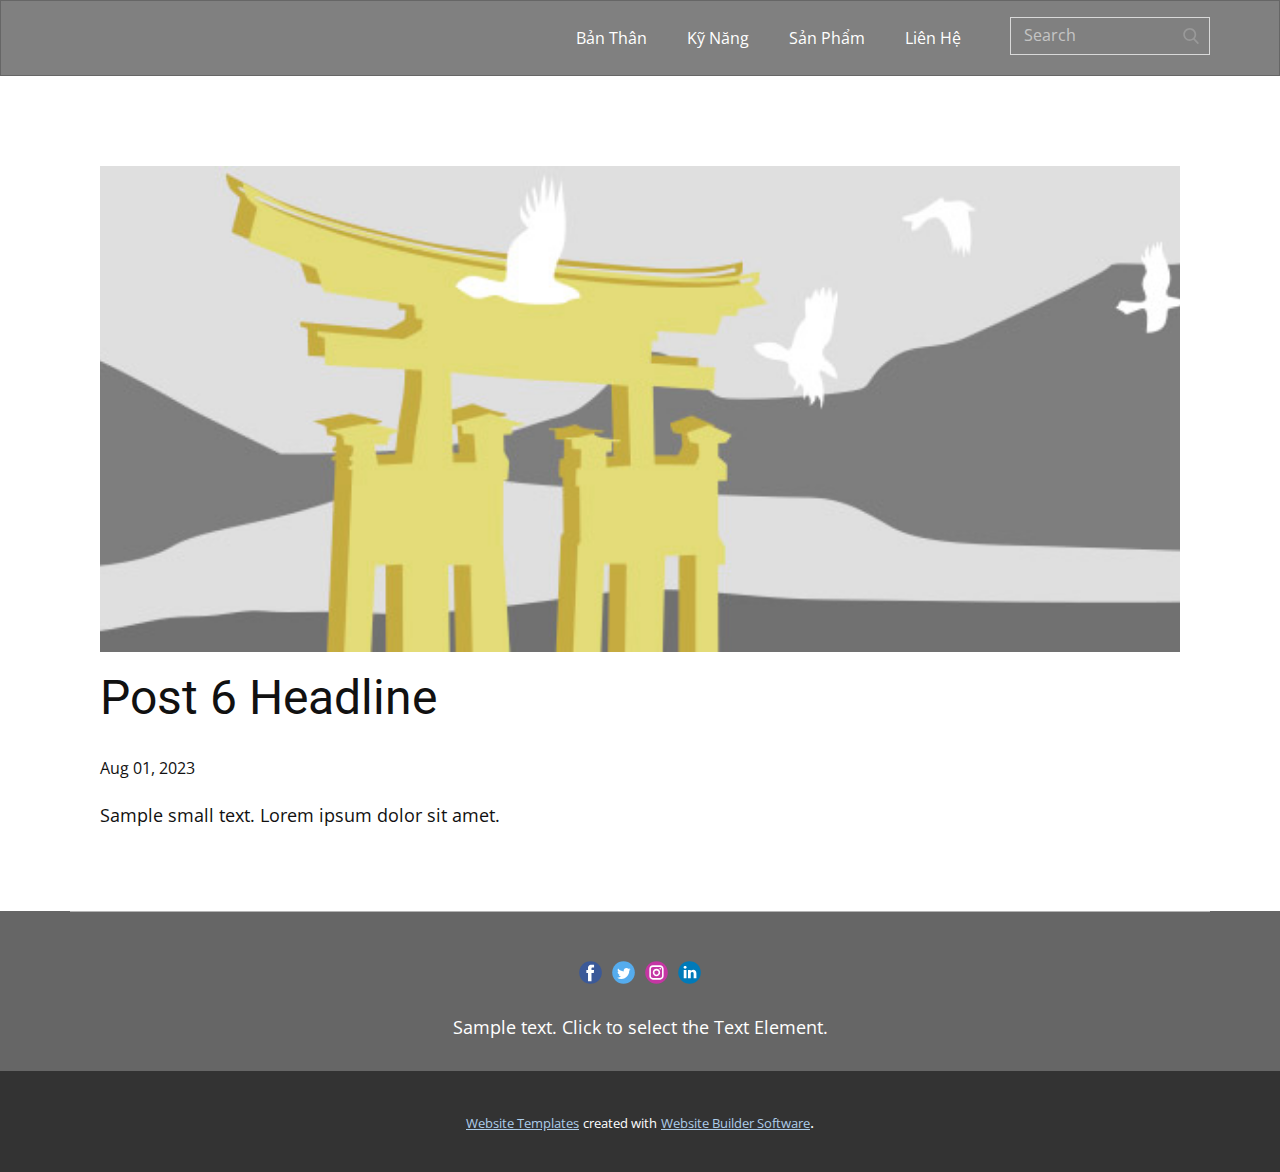
<file: blog/post-5.html>
<!DOCTYPE html>
<html style="font-size: 16px;" lang="en"><head>
    <meta name="viewport" content="width=device-width, initial-scale=1.0">
    <meta charset="utf-8">
    <meta name="keywords" content="Post 1 Headline">
    <meta name="description" content="">
    <title>Post 6 Headline</title>
    <link rel="stylesheet" href="../nicepage.css" media="screen">
<link rel="stylesheet" href="../Post-Template.css" media="screen">
    <script class="u-script" type="text/javascript" src="../jquery.js" defer=""></script>
    <script class="u-script" type="text/javascript" src="../nicepage.js" defer=""></script>
    <meta name="generator" content="Nicepage 5.14.0, nicepage.com">
    <link id="u-theme-google-font" rel="stylesheet" href="https://fonts.googleapis.com/css?family=Roboto:100,100i,300,300i,400,400i,500,500i,700,700i,900,900i|Open+Sans:300,300i,400,400i,500,500i,600,600i,700,700i,800,800i">
    
    
    
    <script type="application/ld+json">{
		"@context": "http://schema.org",
		"@type": "Organization",
		"name": "",
		"sameAs": []
}</script>
    <meta name="theme-color" content="#478ac9">
  <meta data-intl-tel-input-cdn-path="intlTelInput/"></head>
  <body class="u-body u-xl-mode" data-lang="en"><header class="u-align-center-xs u-border-1 u-border-grey-60 u-clearfix u-grey-50 u-header u-header" id="sec-19ba"><div class="u-clearfix u-sheet u-sheet-1">
        <form action="#" method="get" class="u-border-1 u-border-grey-15 u-search u-search-right u-search-1">
          <button class="u-search-button" type="submit">
            <span class="u-search-icon u-spacing-10 u-text-grey-40">
              <svg class="u-svg-link" preserveAspectRatio="xMidYMin slice" viewBox="0 0 56.966 56.966" style=""><use xmlns:xlink="http://www.w3.org/1999/xlink" xlink:href="#svg-b04b"></use></svg>
              <svg xmlns="http://www.w3.org/2000/svg" xmlns:xlink="http://www.w3.org/1999/xlink" version="1.1" id="svg-b04b" x="0px" y="0px" viewBox="0 0 56.966 56.966" style="enable-background:new 0 0 56.966 56.966;" xml:space="preserve" class="u-svg-content"><path d="M55.146,51.887L41.588,37.786c3.486-4.144,5.396-9.358,5.396-14.786c0-12.682-10.318-23-23-23s-23,10.318-23,23  s10.318,23,23,23c4.761,0,9.298-1.436,13.177-4.162l13.661,14.208c0.571,0.593,1.339,0.92,2.162,0.92  c0.779,0,1.518-0.297,2.079-0.837C56.255,54.982,56.293,53.08,55.146,51.887z M23.984,6c9.374,0,17,7.626,17,17s-7.626,17-17,17  s-17-7.626-17-17S14.61,6,23.984,6z"></path><g></g><g></g><g></g><g></g><g></g><g></g><g></g><g></g><g></g><g></g><g></g><g></g><g></g><g></g><g></g></svg>
            </span>
          </button>
          <input class="u-search-input" type="search" name="search" value="" placeholder="Search">
        </form>
        <nav class="u-align-left u-font-size-14 u-menu u-menu-one-level u-nav-spacing-25 u-offcanvas u-menu-1">
          <div class="menu-collapse">
            <a class="u-button-style u-nav-link" href="#" style="padding: 4px 0px; font-size: calc(1em + 8px);">
              <svg class="u-svg-link" preserveAspectRatio="xMidYMin slice" viewBox="0 0 302 302" style=""><use xmlns:xlink="http://www.w3.org/1999/xlink" xlink:href="#svg-7b92"></use></svg>
              <svg xmlns="http://www.w3.org/2000/svg" xmlns:xlink="http://www.w3.org/1999/xlink" version="1.1" id="svg-7b92" x="0px" y="0px" viewBox="0 0 302 302" style="enable-background:new 0 0 302 302;" xml:space="preserve" class="u-svg-content"><g><rect y="36" width="302" height="30"></rect><rect y="236" width="302" height="30"></rect><rect y="136" width="302" height="30"></rect>
</g><g></g><g></g><g></g><g></g><g></g><g></g><g></g><g></g><g></g><g></g><g></g><g></g><g></g><g></g><g></g></svg>
            </a>
          </div>
          <div class="u-custom-menu u-nav-container">
            <ul class="u-nav u-unstyled u-nav-1"><li class="u-nav-item"><a class="u-button-style u-nav-link u-text-active-palette-1-base u-text-hover-palette-2-base" href="../Contact.html#sec-8979" style="padding: 10px 20px;">Bản Thân</a>
</li><li class="u-nav-item"><a class="u-button-style u-nav-link u-text-active-palette-1-base u-text-hover-palette-2-base" href="../Contact.html#sec-5164" style="padding: 10px 20px;">Kỹ Năng</a>
</li><li class="u-nav-item"><a class="u-button-style u-nav-link u-text-active-palette-1-base u-text-hover-palette-2-base" href="../Contact.html#sec-6b1e" style="padding: 10px 20px;">Sản Phẩm</a>
</li><li class="u-nav-item"><a class="u-button-style u-nav-link u-text-active-palette-1-base u-text-hover-palette-2-base" href="../Contact.html#carousel_d5d3" style="padding: 10px 20px;">Liên Hệ</a>
</li></ul>
          </div>
          <div class="u-custom-menu u-nav-container-collapse">
            <div class="u-align-center u-black u-container-style u-inner-container-layout u-opacity u-opacity-95 u-sidenav">
              <div class="u-inner-container-layout u-sidenav-overflow">
                <div class="u-menu-close"></div>
                <ul class="u-align-center u-nav u-popupmenu-items u-unstyled u-nav-2"><li class="u-nav-item"><a class="u-button-style u-nav-link" href="../Contact.html#sec-8979">Bản Thân</a>
</li><li class="u-nav-item"><a class="u-button-style u-nav-link" href="../Contact.html#sec-5164">Kỹ Năng</a>
</li><li class="u-nav-item"><a class="u-button-style u-nav-link" href="../Contact.html#sec-6b1e">Sản Phẩm</a>
</li><li class="u-nav-item"><a class="u-button-style u-nav-link" href="../Contact.html#carousel_d5d3">Liên Hệ</a>
</li></ul>
              </div>
            </div>
            <div class="u-black u-menu-overlay u-opacity u-opacity-70"></div>
          </div>
        </nav>
      </div></header>
    <section class="u-align-center u-clearfix u-section-1" id="sec-e822">
      <div class="u-clearfix u-sheet u-valign-middle-md u-valign-middle-sm u-valign-middle-xs u-sheet-1"><!--post_details--><!--post_details_options_json--><!--{"source":""}--><!--/post_details_options_json--><!--blog_post-->
        <div class="u-container-style u-expanded-width u-post-details u-post-details-1">
          <div class="u-container-layout u-valign-middle u-container-layout-1"><!--blog_post_image-->
            <img alt="" class="u-blog-control u-expanded-width u-image u-image-default u-image-1" src="../images/8ad73f3c.jpeg"><!--/blog_post_image--><!--blog_post_header-->
            <h2 class="u-blog-control u-text u-text-1">Post 6 Headline</h2><!--/blog_post_header--><!--blog_post_metadata-->
            <div class="u-blog-control u-metadata u-metadata-1"><!--blog_post_metadata_date-->
              <span class="u-meta-date u-meta-icon">Aug 01, 2023</span><!--/blog_post_metadata_date--><!--blog_post_metadata_category-->
              <!--/blog_post_metadata_category--><!--blog_post_metadata_comments-->
              <!--/blog_post_metadata_comments-->
            </div><!--/blog_post_metadata--><!--blog_post_content-->
            <div class="u-align-justify u-blog-control u-post-content u-text u-text-2 fr-view">
  Sample small text. Lorem ipsum dolor sit amet.
  </div><!--/blog_post_content-->
          </div>
        </div><!--/blog_post--><!--/post_details-->
      </div>
    </section>
    
    
    
    <footer class="u-clearfix u-footer u-grey-60" id="sec-f0f2"><div class="u-clearfix u-sheet u-sheet-1">
        <div class="u-border-1 u-border-white u-expanded-width u-line u-line-horizontal u-opacity u-opacity-50 u-line-1"></div>
        <div class="u-align-left u-social-icons u-spacing-10 u-social-icons-1">
          <a class="u-social-url" title="facebook" target="_blank" href=""><span class="u-icon u-social-facebook u-social-icon u-icon-1"><svg class="u-svg-link" preserveAspectRatio="xMidYMin slice" viewBox="0 0 112 112" style=""><use xmlns:xlink="http://www.w3.org/1999/xlink" xlink:href="#svg-7283"></use></svg><svg class="u-svg-content" viewBox="0 0 112 112" x="0" y="0" id="svg-7283"><circle fill="currentColor" cx="56.1" cy="56.1" r="55"></circle><path fill="#FFFFFF" d="M73.5,31.6h-9.1c-1.4,0-3.6,0.8-3.6,3.9v8.5h12.6L72,58.3H60.8v40.8H43.9V58.3h-8V43.9h8v-9.2
      c0-6.7,3.1-17,17-17h12.5v13.9H73.5z"></path></svg></span>
          </a>
          <a class="u-social-url" title="twitter" target="_blank" href=""><span class="u-icon u-social-icon u-social-twitter u-icon-2"><svg class="u-svg-link" preserveAspectRatio="xMidYMin slice" viewBox="0 0 112 112" style=""><use xmlns:xlink="http://www.w3.org/1999/xlink" xlink:href="#svg-da4b"></use></svg><svg class="u-svg-content" viewBox="0 0 112 112" x="0" y="0" id="svg-da4b"><circle fill="currentColor" class="st0" cx="56.1" cy="56.1" r="55"></circle><path fill="#FFFFFF" d="M83.8,47.3c0,0.6,0,1.2,0,1.7c0,17.7-13.5,38.2-38.2,38.2C38,87.2,31,85,25,81.2c1,0.1,2.1,0.2,3.2,0.2
      c6.3,0,12.1-2.1,16.7-5.7c-5.9-0.1-10.8-4-12.5-9.3c0.8,0.2,1.7,0.2,2.5,0.2c1.2,0,2.4-0.2,3.5-0.5c-6.1-1.2-10.8-6.7-10.8-13.1
      c0-0.1,0-0.1,0-0.2c1.8,1,3.9,1.6,6.1,1.7c-3.6-2.4-6-6.5-6-11.2c0-2.5,0.7-4.8,1.8-6.7c6.6,8.1,16.5,13.5,27.6,14
      c-0.2-1-0.3-2-0.3-3.1c0-7.4,6-13.4,13.4-13.4c3.9,0,7.3,1.6,9.8,4.2c3.1-0.6,5.9-1.7,8.5-3.3c-1,3.1-3.1,5.8-5.9,7.4
      c2.7-0.3,5.3-1,7.7-2.1C88.7,43,86.4,45.4,83.8,47.3z"></path></svg></span>
          </a>
          <a class="u-social-url" title="instagram" target="_blank" href=""><span class="u-icon u-social-icon u-social-instagram u-icon-3"><svg class="u-svg-link" preserveAspectRatio="xMidYMin slice" viewBox="0 0 112 112" style=""><use xmlns:xlink="http://www.w3.org/1999/xlink" xlink:href="#svg-f85c"></use></svg><svg class="u-svg-content" viewBox="0 0 112 112" x="0" y="0" id="svg-f85c"><circle fill="currentColor" cx="56.1" cy="56.1" r="55"></circle><path fill="#FFFFFF" d="M55.9,38.2c-9.9,0-17.9,8-17.9,17.9C38,66,46,74,55.9,74c9.9,0,17.9-8,17.9-17.9C73.8,46.2,65.8,38.2,55.9,38.2
      z M55.9,66.4c-5.7,0-10.3-4.6-10.3-10.3c-0.1-5.7,4.6-10.3,10.3-10.3c5.7,0,10.3,4.6,10.3,10.3C66.2,61.8,61.6,66.4,55.9,66.4z"></path><path fill="#FFFFFF" d="M74.3,33.5c-2.3,0-4.2,1.9-4.2,4.2s1.9,4.2,4.2,4.2s4.2-1.9,4.2-4.2S76.6,33.5,74.3,33.5z"></path><path fill="#FFFFFF" d="M73.1,21.3H38.6c-9.7,0-17.5,7.9-17.5,17.5v34.5c0,9.7,7.9,17.6,17.5,17.6h34.5c9.7,0,17.5-7.9,17.5-17.5V38.8
      C90.6,29.1,82.7,21.3,73.1,21.3z M83,73.3c0,5.5-4.5,9.9-9.9,9.9H38.6c-5.5,0-9.9-4.5-9.9-9.9V38.8c0-5.5,4.5-9.9,9.9-9.9h34.5
      c5.5,0,9.9,4.5,9.9,9.9V73.3z"></path></svg></span>
          </a>
          <a class="u-social-url" title="linkedin" target="_blank" href=""><span class="u-icon u-social-icon u-social-linkedin u-icon-4"><svg class="u-svg-link" preserveAspectRatio="xMidYMin slice" viewBox="0 0 112 112" style=""><use xmlns:xlink="http://www.w3.org/1999/xlink" xlink:href="#svg-e4ca"></use></svg><svg class="u-svg-content" viewBox="0 0 112 112" x="0" y="0" id="svg-e4ca"><circle fill="currentColor" cx="56.1" cy="56.1" r="55"></circle><path fill="#FFFFFF" d="M41.3,83.7H27.9V43.4h13.4V83.7z M34.6,37.9L34.6,37.9c-4.6,0-7.5-3.1-7.5-7c0-4,3-7,7.6-7s7.4,3,7.5,7
      C42.2,34.8,39.2,37.9,34.6,37.9z M89.6,83.7H76.2V62.2c0-5.4-1.9-9.1-6.8-9.1c-3.7,0-5.9,2.5-6.9,4.9c-0.4,0.9-0.4,2.1-0.4,3.3v22.5
      H48.7c0,0,0.2-36.5,0-40.3h13.4v5.7c1.8-2.7,5-6.7,12.1-6.7c8.8,0,15.4,5.8,15.4,18.1V83.7z"></path></svg></span>
          </a>
        </div>
        <p class="u-align-center u-text u-text-1">Sample text. Click to select the Text Element.</p>
      </div></footer>
    <section class="u-backlink u-clearfix u-grey-80">
      <a class="u-link" href="https://nicepage.com/website-templates" target="_blank">
        <span>Website Templates</span>
      </a>
      <p class="u-text">
        <span>created with</span>
      </p>
      <a class="u-link" href="" target="_blank">
        <span>Website Builder Software</span>
      </a>. 
    </section>
  
</body></html>
</file>
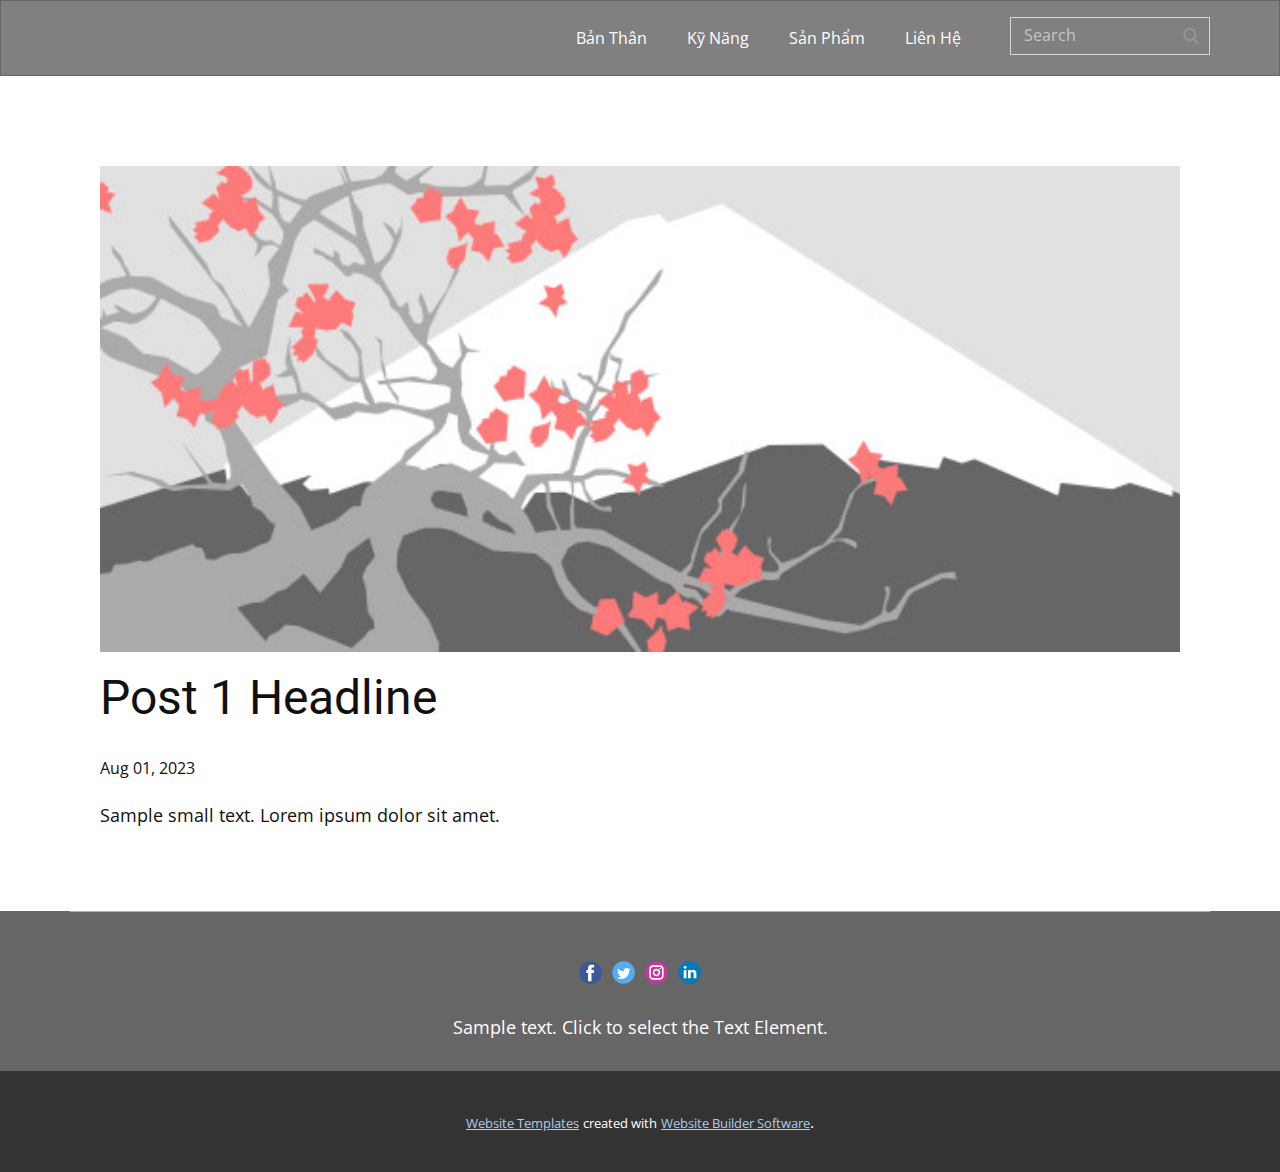
<file: blog/post.html>
<!DOCTYPE html>
<html style="font-size: 16px;" lang="en"><head>
    <meta name="viewport" content="width=device-width, initial-scale=1.0">
    <meta charset="utf-8">
    <meta name="keywords" content="Post 1 Headline">
    <meta name="description" content="">
    <title>Post 1 Headline</title>
    <link rel="stylesheet" href="../nicepage.css" media="screen">
<link rel="stylesheet" href="../Post-Template.css" media="screen">
    <script class="u-script" type="text/javascript" src="../jquery.js" defer=""></script>
    <script class="u-script" type="text/javascript" src="../nicepage.js" defer=""></script>
    <meta name="generator" content="Nicepage 5.14.0, nicepage.com">
    <link id="u-theme-google-font" rel="stylesheet" href="https://fonts.googleapis.com/css?family=Roboto:100,100i,300,300i,400,400i,500,500i,700,700i,900,900i|Open+Sans:300,300i,400,400i,500,500i,600,600i,700,700i,800,800i">
    
    
    
    <script type="application/ld+json">{
		"@context": "http://schema.org",
		"@type": "Organization",
		"name": "",
		"sameAs": []
}</script>
    <meta name="theme-color" content="#478ac9">
  <meta data-intl-tel-input-cdn-path="intlTelInput/"></head>
  <body class="u-body u-xl-mode" data-lang="en"><header class="u-align-center-xs u-border-1 u-border-grey-60 u-clearfix u-grey-50 u-header u-header" id="sec-19ba"><div class="u-clearfix u-sheet u-sheet-1">
        <form action="#" method="get" class="u-border-1 u-border-grey-15 u-search u-search-right u-search-1">
          <button class="u-search-button" type="submit">
            <span class="u-search-icon u-spacing-10 u-text-grey-40">
              <svg class="u-svg-link" preserveAspectRatio="xMidYMin slice" viewBox="0 0 56.966 56.966" style=""><use xmlns:xlink="http://www.w3.org/1999/xlink" xlink:href="#svg-b04b"></use></svg>
              <svg xmlns="http://www.w3.org/2000/svg" xmlns:xlink="http://www.w3.org/1999/xlink" version="1.1" id="svg-b04b" x="0px" y="0px" viewBox="0 0 56.966 56.966" style="enable-background:new 0 0 56.966 56.966;" xml:space="preserve" class="u-svg-content"><path d="M55.146,51.887L41.588,37.786c3.486-4.144,5.396-9.358,5.396-14.786c0-12.682-10.318-23-23-23s-23,10.318-23,23  s10.318,23,23,23c4.761,0,9.298-1.436,13.177-4.162l13.661,14.208c0.571,0.593,1.339,0.92,2.162,0.92  c0.779,0,1.518-0.297,2.079-0.837C56.255,54.982,56.293,53.08,55.146,51.887z M23.984,6c9.374,0,17,7.626,17,17s-7.626,17-17,17  s-17-7.626-17-17S14.61,6,23.984,6z"></path><g></g><g></g><g></g><g></g><g></g><g></g><g></g><g></g><g></g><g></g><g></g><g></g><g></g><g></g><g></g></svg>
            </span>
          </button>
          <input class="u-search-input" type="search" name="search" value="" placeholder="Search">
        </form>
        <nav class="u-align-left u-font-size-14 u-menu u-menu-one-level u-nav-spacing-25 u-offcanvas u-menu-1">
          <div class="menu-collapse">
            <a class="u-button-style u-nav-link" href="#" style="padding: 4px 0px; font-size: calc(1em + 8px);">
              <svg class="u-svg-link" preserveAspectRatio="xMidYMin slice" viewBox="0 0 302 302" style=""><use xmlns:xlink="http://www.w3.org/1999/xlink" xlink:href="#svg-7b92"></use></svg>
              <svg xmlns="http://www.w3.org/2000/svg" xmlns:xlink="http://www.w3.org/1999/xlink" version="1.1" id="svg-7b92" x="0px" y="0px" viewBox="0 0 302 302" style="enable-background:new 0 0 302 302;" xml:space="preserve" class="u-svg-content"><g><rect y="36" width="302" height="30"></rect><rect y="236" width="302" height="30"></rect><rect y="136" width="302" height="30"></rect>
</g><g></g><g></g><g></g><g></g><g></g><g></g><g></g><g></g><g></g><g></g><g></g><g></g><g></g><g></g><g></g></svg>
            </a>
          </div>
          <div class="u-custom-menu u-nav-container">
            <ul class="u-nav u-unstyled u-nav-1"><li class="u-nav-item"><a class="u-button-style u-nav-link u-text-active-palette-1-base u-text-hover-palette-2-base" href="../Contact.html#sec-8979" style="padding: 10px 20px;">Bản Thân</a>
</li><li class="u-nav-item"><a class="u-button-style u-nav-link u-text-active-palette-1-base u-text-hover-palette-2-base" href="../Contact.html#sec-5164" style="padding: 10px 20px;">Kỹ Năng</a>
</li><li class="u-nav-item"><a class="u-button-style u-nav-link u-text-active-palette-1-base u-text-hover-palette-2-base" href="../Contact.html#sec-6b1e" style="padding: 10px 20px;">Sản Phẩm</a>
</li><li class="u-nav-item"><a class="u-button-style u-nav-link u-text-active-palette-1-base u-text-hover-palette-2-base" href="../Contact.html#carousel_d5d3" style="padding: 10px 20px;">Liên Hệ</a>
</li></ul>
          </div>
          <div class="u-custom-menu u-nav-container-collapse">
            <div class="u-align-center u-black u-container-style u-inner-container-layout u-opacity u-opacity-95 u-sidenav">
              <div class="u-inner-container-layout u-sidenav-overflow">
                <div class="u-menu-close"></div>
                <ul class="u-align-center u-nav u-popupmenu-items u-unstyled u-nav-2"><li class="u-nav-item"><a class="u-button-style u-nav-link" href="../Contact.html#sec-8979">Bản Thân</a>
</li><li class="u-nav-item"><a class="u-button-style u-nav-link" href="../Contact.html#sec-5164">Kỹ Năng</a>
</li><li class="u-nav-item"><a class="u-button-style u-nav-link" href="../Contact.html#sec-6b1e">Sản Phẩm</a>
</li><li class="u-nav-item"><a class="u-button-style u-nav-link" href="../Contact.html#carousel_d5d3">Liên Hệ</a>
</li></ul>
              </div>
            </div>
            <div class="u-black u-menu-overlay u-opacity u-opacity-70"></div>
          </div>
        </nav>
      </div></header>
    <section class="u-align-center u-clearfix u-section-1" id="sec-e822">
      <div class="u-clearfix u-sheet u-valign-middle-md u-valign-middle-sm u-valign-middle-xs u-sheet-1"><!--post_details--><!--post_details_options_json--><!--{"source":""}--><!--/post_details_options_json--><!--blog_post-->
        <div class="u-container-style u-expanded-width u-post-details u-post-details-1">
          <div class="u-container-layout u-valign-middle u-container-layout-1"><!--blog_post_image-->
            <img alt="" class="u-blog-control u-expanded-width u-image u-image-default u-image-1" src="../images/0fd3416c.jpeg"><!--/blog_post_image--><!--blog_post_header-->
            <h2 class="u-blog-control u-text u-text-1">Post 1 Headline</h2><!--/blog_post_header--><!--blog_post_metadata-->
            <div class="u-blog-control u-metadata u-metadata-1"><!--blog_post_metadata_date-->
              <span class="u-meta-date u-meta-icon">Aug 01, 2023</span><!--/blog_post_metadata_date--><!--blog_post_metadata_category-->
              <!--/blog_post_metadata_category--><!--blog_post_metadata_comments-->
              <!--/blog_post_metadata_comments-->
            </div><!--/blog_post_metadata--><!--blog_post_content-->
            <div class="u-align-justify u-blog-control u-post-content u-text u-text-2 fr-view">
  Sample small text. Lorem ipsum dolor sit amet.
  </div><!--/blog_post_content-->
          </div>
        </div><!--/blog_post--><!--/post_details-->
      </div>
    </section>
    
    
    
    <footer class="u-clearfix u-footer u-grey-60" id="sec-f0f2"><div class="u-clearfix u-sheet u-sheet-1">
        <div class="u-border-1 u-border-white u-expanded-width u-line u-line-horizontal u-opacity u-opacity-50 u-line-1"></div>
        <div class="u-align-left u-social-icons u-spacing-10 u-social-icons-1">
          <a class="u-social-url" title="facebook" target="_blank" href=""><span class="u-icon u-social-facebook u-social-icon u-icon-1"><svg class="u-svg-link" preserveAspectRatio="xMidYMin slice" viewBox="0 0 112 112" style=""><use xmlns:xlink="http://www.w3.org/1999/xlink" xlink:href="#svg-7283"></use></svg><svg class="u-svg-content" viewBox="0 0 112 112" x="0" y="0" id="svg-7283"><circle fill="currentColor" cx="56.1" cy="56.1" r="55"></circle><path fill="#FFFFFF" d="M73.5,31.6h-9.1c-1.4,0-3.6,0.8-3.6,3.9v8.5h12.6L72,58.3H60.8v40.8H43.9V58.3h-8V43.9h8v-9.2
      c0-6.7,3.1-17,17-17h12.5v13.9H73.5z"></path></svg></span>
          </a>
          <a class="u-social-url" title="twitter" target="_blank" href=""><span class="u-icon u-social-icon u-social-twitter u-icon-2"><svg class="u-svg-link" preserveAspectRatio="xMidYMin slice" viewBox="0 0 112 112" style=""><use xmlns:xlink="http://www.w3.org/1999/xlink" xlink:href="#svg-da4b"></use></svg><svg class="u-svg-content" viewBox="0 0 112 112" x="0" y="0" id="svg-da4b"><circle fill="currentColor" class="st0" cx="56.1" cy="56.1" r="55"></circle><path fill="#FFFFFF" d="M83.8,47.3c0,0.6,0,1.2,0,1.7c0,17.7-13.5,38.2-38.2,38.2C38,87.2,31,85,25,81.2c1,0.1,2.1,0.2,3.2,0.2
      c6.3,0,12.1-2.1,16.7-5.7c-5.9-0.1-10.8-4-12.5-9.3c0.8,0.2,1.7,0.2,2.5,0.2c1.2,0,2.4-0.2,3.5-0.5c-6.1-1.2-10.8-6.7-10.8-13.1
      c0-0.1,0-0.1,0-0.2c1.8,1,3.9,1.6,6.1,1.7c-3.6-2.4-6-6.5-6-11.2c0-2.5,0.7-4.8,1.8-6.7c6.6,8.1,16.5,13.5,27.6,14
      c-0.2-1-0.3-2-0.3-3.1c0-7.4,6-13.4,13.4-13.4c3.9,0,7.3,1.6,9.8,4.2c3.1-0.6,5.9-1.7,8.5-3.3c-1,3.1-3.1,5.8-5.9,7.4
      c2.7-0.3,5.3-1,7.7-2.1C88.7,43,86.4,45.4,83.8,47.3z"></path></svg></span>
          </a>
          <a class="u-social-url" title="instagram" target="_blank" href=""><span class="u-icon u-social-icon u-social-instagram u-icon-3"><svg class="u-svg-link" preserveAspectRatio="xMidYMin slice" viewBox="0 0 112 112" style=""><use xmlns:xlink="http://www.w3.org/1999/xlink" xlink:href="#svg-f85c"></use></svg><svg class="u-svg-content" viewBox="0 0 112 112" x="0" y="0" id="svg-f85c"><circle fill="currentColor" cx="56.1" cy="56.1" r="55"></circle><path fill="#FFFFFF" d="M55.9,38.2c-9.9,0-17.9,8-17.9,17.9C38,66,46,74,55.9,74c9.9,0,17.9-8,17.9-17.9C73.8,46.2,65.8,38.2,55.9,38.2
      z M55.9,66.4c-5.7,0-10.3-4.6-10.3-10.3c-0.1-5.7,4.6-10.3,10.3-10.3c5.7,0,10.3,4.6,10.3,10.3C66.2,61.8,61.6,66.4,55.9,66.4z"></path><path fill="#FFFFFF" d="M74.3,33.5c-2.3,0-4.2,1.9-4.2,4.2s1.9,4.2,4.2,4.2s4.2-1.9,4.2-4.2S76.6,33.5,74.3,33.5z"></path><path fill="#FFFFFF" d="M73.1,21.3H38.6c-9.7,0-17.5,7.9-17.5,17.5v34.5c0,9.7,7.9,17.6,17.5,17.6h34.5c9.7,0,17.5-7.9,17.5-17.5V38.8
      C90.6,29.1,82.7,21.3,73.1,21.3z M83,73.3c0,5.5-4.5,9.9-9.9,9.9H38.6c-5.5,0-9.9-4.5-9.9-9.9V38.8c0-5.5,4.5-9.9,9.9-9.9h34.5
      c5.5,0,9.9,4.5,9.9,9.9V73.3z"></path></svg></span>
          </a>
          <a class="u-social-url" title="linkedin" target="_blank" href=""><span class="u-icon u-social-icon u-social-linkedin u-icon-4"><svg class="u-svg-link" preserveAspectRatio="xMidYMin slice" viewBox="0 0 112 112" style=""><use xmlns:xlink="http://www.w3.org/1999/xlink" xlink:href="#svg-e4ca"></use></svg><svg class="u-svg-content" viewBox="0 0 112 112" x="0" y="0" id="svg-e4ca"><circle fill="currentColor" cx="56.1" cy="56.1" r="55"></circle><path fill="#FFFFFF" d="M41.3,83.7H27.9V43.4h13.4V83.7z M34.6,37.9L34.6,37.9c-4.6,0-7.5-3.1-7.5-7c0-4,3-7,7.6-7s7.4,3,7.5,7
      C42.2,34.8,39.2,37.9,34.6,37.9z M89.6,83.7H76.2V62.2c0-5.4-1.9-9.1-6.8-9.1c-3.7,0-5.9,2.5-6.9,4.9c-0.4,0.9-0.4,2.1-0.4,3.3v22.5
      H48.7c0,0,0.2-36.5,0-40.3h13.4v5.7c1.8-2.7,5-6.7,12.1-6.7c8.8,0,15.4,5.8,15.4,18.1V83.7z"></path></svg></span>
          </a>
        </div>
        <p class="u-align-center u-text u-text-1">Sample text. Click to select the Text Element.</p>
      </div></footer>
    <section class="u-backlink u-clearfix u-grey-80">
      <a class="u-link" href="https://nicepage.com/website-templates" target="_blank">
        <span>Website Templates</span>
      </a>
      <p class="u-text">
        <span>created with</span>
      </p>
      <a class="u-link" href="" target="_blank">
        <span>Website Builder Software</span>
      </a>. 
    </section>
  
</body></html>
</file>
